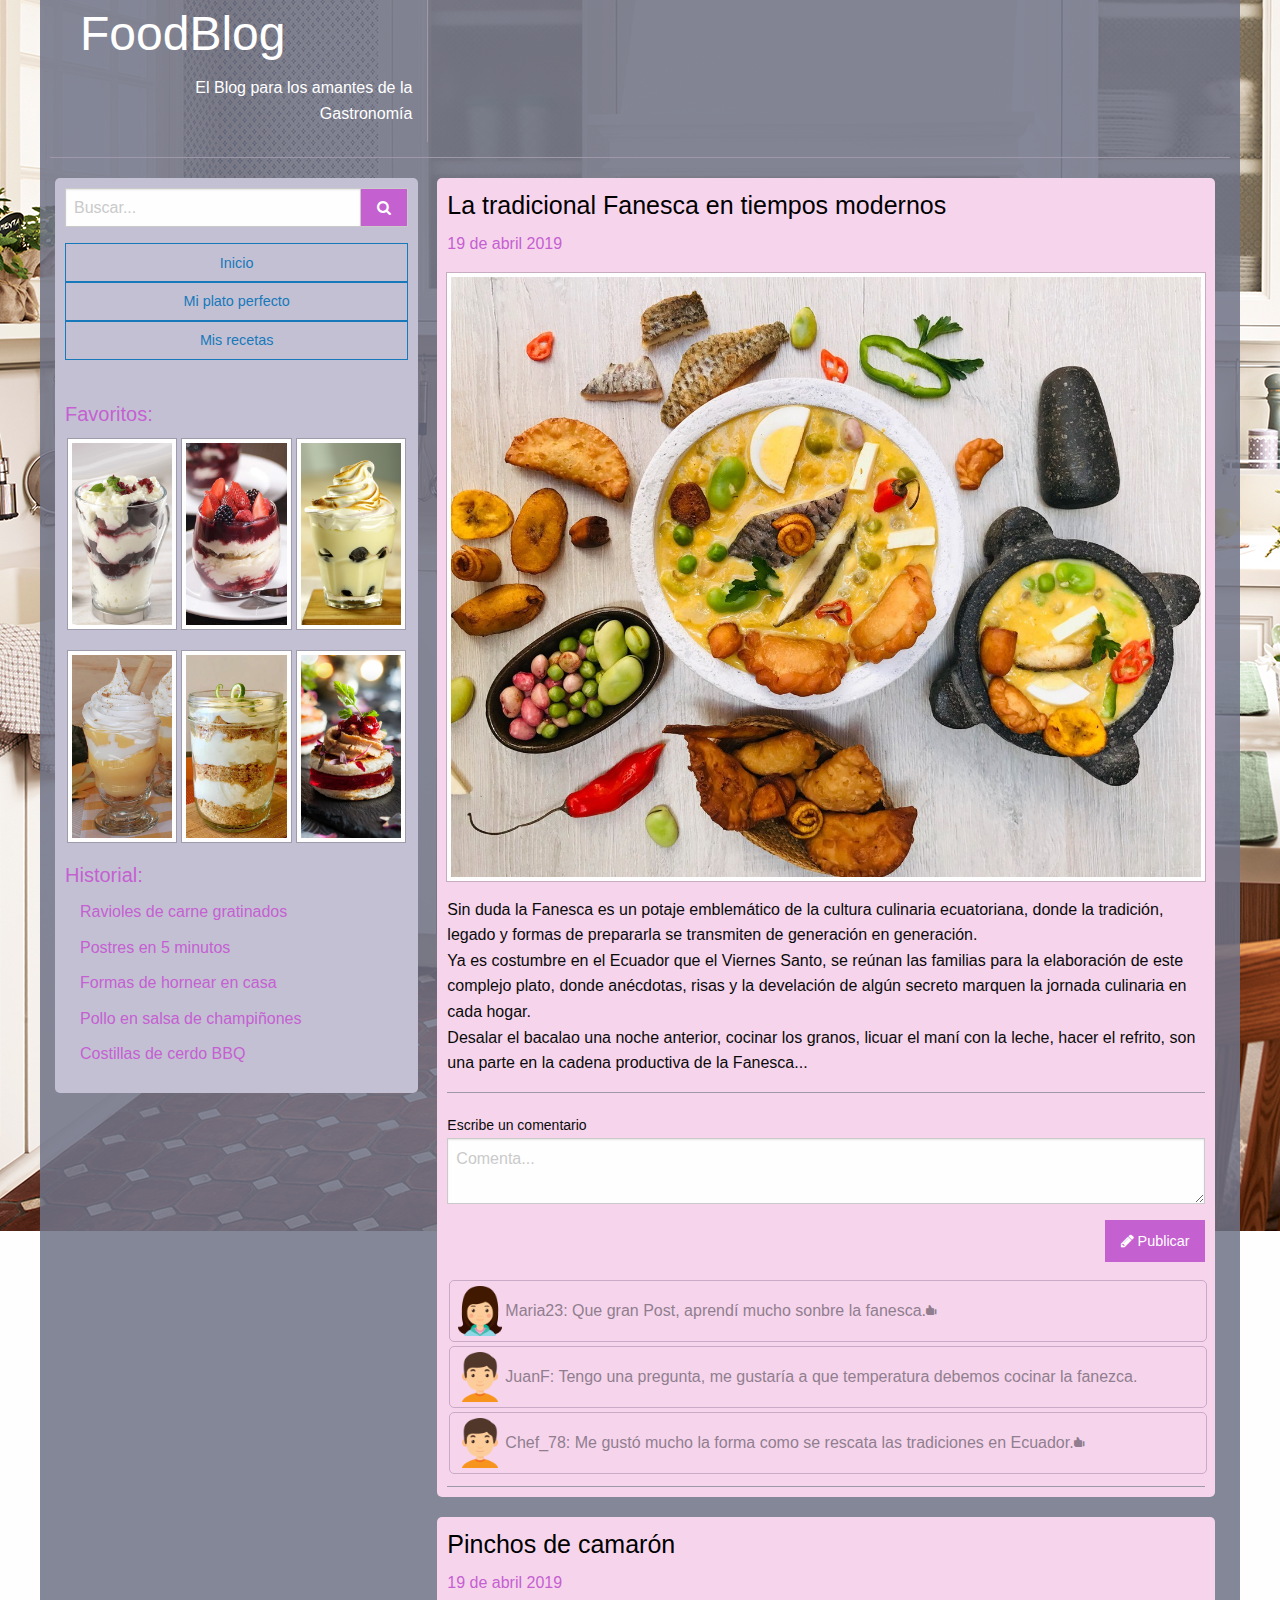
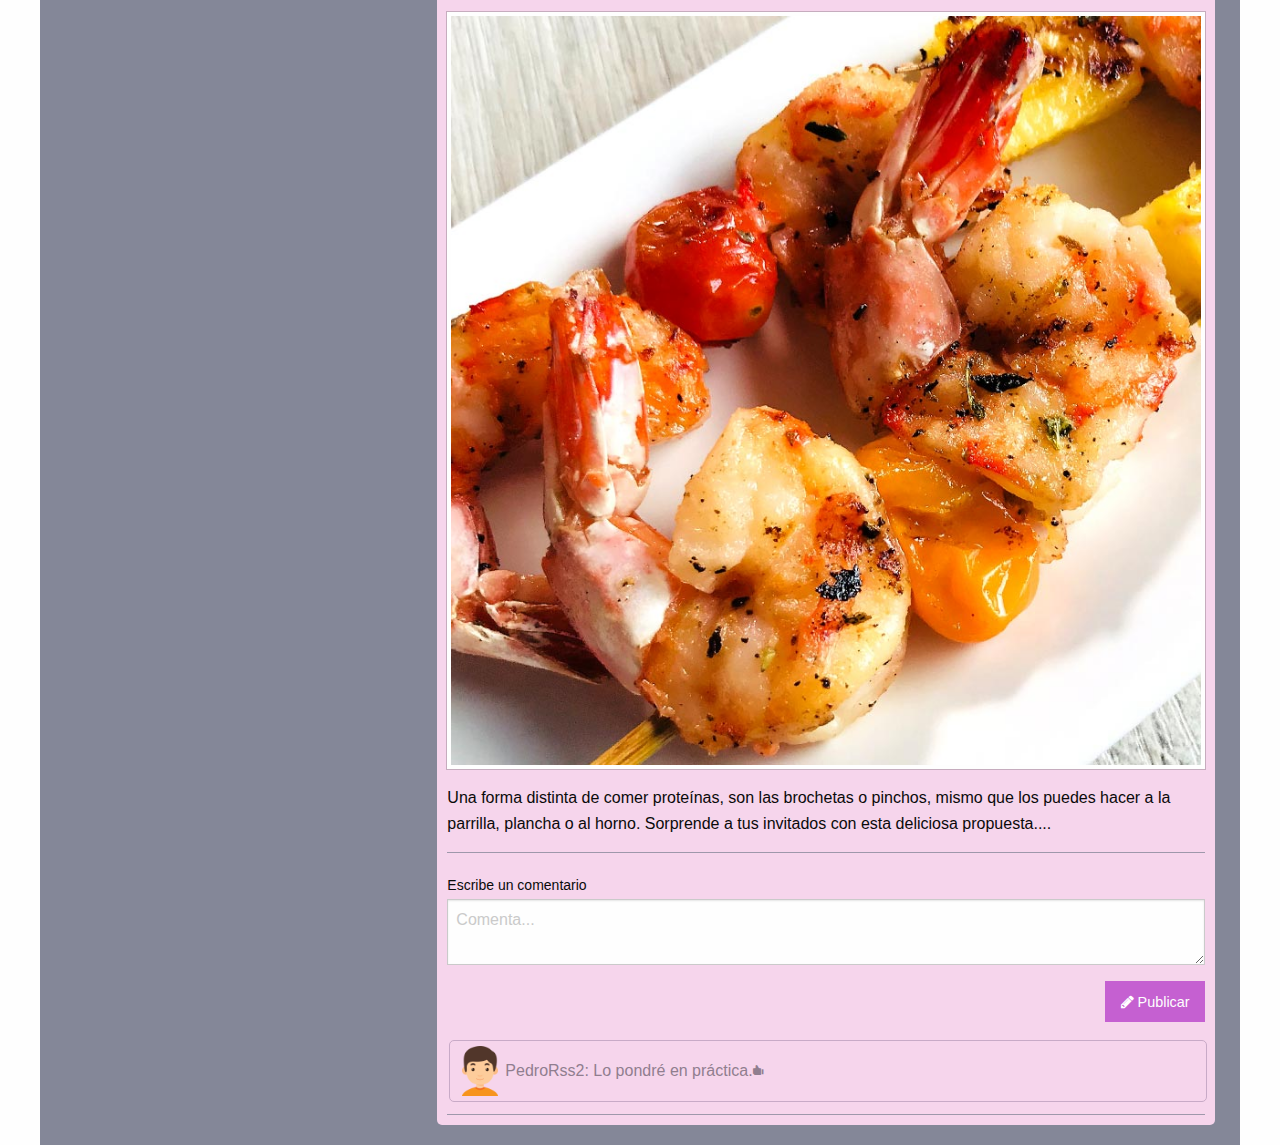
<file: BlogGastronomia/index.html>
<!DOCTYPE html>
<html lang="es" dir="ltr">
  <head>
    <meta charset="utf-8">
    <meta name="viewport" content="width=device-width,user-scalable=no">
    <title>FoodBlog</title>
    <link rel="shortcut icon" href="img/favicon.ico" />
    <link rel="stylesheet" href="foundation-icons/foundation-icons.css" media="screen" charset="utf-8">
    <link rel="stylesheet" href="css/foundation.min.css" media="screen" title="no title">
    <link rel="stylesheet" href="css/app.css" media="screen" title="no title">
  </head>
  <body class="blog-body">

    <div class="grid-container contenido">
      <div class="grid-x grid-margin-x grid-padding-x cabecera-blog hide-for-small-only">
        <div class="cell small-4 titulo-blog">
          <h1 class="text-left">FoodBlog</h1>
          <p class="text-right">El Blog para los amantes de la <br>Gastronomía</p>
        </div>
      </div>

      <div class="grid-x grid-margin-x cuerpo-blog">
        <div class="cell small-4 menu-blog hide-for-small-only">
          <div class="cell cont-menu-blog">
            <form>
              <div class="input-group">
                <input class="input-group-field" type="text" placeholder="Buscar...">
                <span class="input-group-label iconoInpunt"></span>
              </div>
            </form>
            <ul class="vertical menu">
              <li><a href="#" class="hollow button expanded">Inicio</a></li>
              <li><a href="#" class="hollow button expanded">Mi plato perfecto</a></li>
              <li><a href="#" class="hollow button expanded">Mis recetas</a></li>
            </ul>

            <div class="grid-x favorito-blog">
              <h5>Favoritos:</h5>
              <div class="grid-x">
                <div class="cell small-4 foto-Fav">
                  <img class="thumbnail" src="img/postre_1.jpg" alt="Postre 1">
                </div>
                <div class="cell small-4 foto-Fav">
                  <img class="thumbnail" src="img/postre_2.jpg" alt="Postre 2">
                </div>
                <div class="cell small-4 foto-Fav">
                  <img class="thumbnail" src="img/postre_3.jpg" alt="Postre 3">
                </div>
              </div>
              <div class="grid-x">
                <div class="cell small-4 foto-Fav">
                  <img class="thumbnail" src="img/postre_4.jpg" alt="Postre 4">
                </div>
                <div class="cell small-4 foto-Fav">
                  <img class="thumbnail" src="img/postre_5.jpg" alt="Postre 5">
                </div>
                <div class="cell small-4 foto-Fav">
                  <img class="thumbnail" src="img/postre_6.jpg" alt="Postre 6">
                </div>
              </div>

            </div>

            <div class="historial-blog">
              <h5>Historial:</h5>
              <ul class="list no-bullet">
                <li class="list-item"><a href="#">Ravioles de carne gratinados</a></li>
                <li class="list-item"><a href="#">Postres en 5 minutos</a></li>
                <li class="list-item"><a href="#">Formas de hornear en casa</a></li>
                <li class="list-item"><a href="#">Pollo en salsa de champiñones</a></li>
                <li class="list-item"><a href="#">Costillas de cerdo BBQ</a></li>
              </ul>
            </div>
          </div>
        </div>

        <div class="cell medium-8 small-12 posts">
          <form class="" action="index.html" method="post">
            <div class="grid-x post">
              <div class="cell small-12 articulo">
                <h4><a href="http://passionfood.ec/index.php/2019/04/19/la-tradicional-fanesca-en-tiempos-modernos/">La tradicional Fanesca en tiempos modernos</a></h4>
                <p style="color: rgb(197, 96, 209)">19 de abril 2019</p>
                <a href="http://passionfood.ec/index.php/2019/04/19/la-tradicional-fanesca-en-tiempos-modernos/" target="_blank"><img class="thumbnail" src="img/imgBlog_1.jpg" alt="Fanesca"></a>
                <p>Sin duda la Fanesca es un potaje emblemático de la cultura culinaria ecuatoriana, donde la tradición, legado y formas de prepararla se transmiten de generación en generación. <br>
                Ya es costumbre en el Ecuador que el Viernes Santo, se reúnan las familias para la elaboración de este complejo plato, donde anécdotas, risas y la develación de algún secreto marquen la jornada culinaria en cada hogar. <br>
                Desalar el bacalao una noche anterior, cocinar los granos, licuar el maní con la leche, hacer el refrito, son una parte en la cadena productiva de la Fanesca...</p>
              </div>
              <div class="cell small-12 blog-coment">
                <div class="grid-x">
                  <div class="cell small-12">
                    <label>Escribe un comentario
                      <textarea  rows="2" placeholder="Comenta..."></textarea>
                      <a role="button" class="button float-right text-right" aria-label="submit form" href="#" class="button"><span class="iconoInpunt"></span> Publicar</a>
                    </label>
                  </div>
                  <div class="cell small-12 grid-x align-middle comentario">
                    <img class="float-left" src="img/mujer.png" width="50px" alt="">
                    Maria23: Que gran Post, aprendí mucho sonbre la fanesca. <i class="step fi-like"></i>
                  </div>
                  <div class="cell small-12 grid-x align-middle comentario">
                    <img class="float-left" src="img/hombre.png" width="50px" alt="">
                    JuanF: Tengo una pregunta, me gustaría a que temperatura debemos cocinar la fanezca.
                  </div>
                  <div class="cell small-12 grid-x align-middle comentario">
                    <img class="float-left" src="img/hombre.png" width="50px" alt="">
                    Chef_78: Me gustó mucho la forma como se rescata las tradiciones en Ecuador. <i class="step fi-like"></i>
                  </div>
                </div>
              </div>
            </div>

            <div class="grid-x post">
              <div class="cell small-12 articulo">
                <h4><a href="http://passionfood.ec/index.php/recipe/pinchos-de-camaron/">Pinchos de camarón</a></h4>
                <p style="color: rgb(197, 96, 209)">19 de abril 2019</p>
                <a href="http://passionfood.ec/index.php/recipe/pinchos-de-camaron/" target="_blank"><img class="thumbnail" src="img/imgBlog_2.jpg" alt="Camarones"></a>
                <p>Una forma distinta de comer proteínas, son las brochetas o pinchos, mismo que los puedes hacer a la parrilla, plancha o al horno. Sorprende a tus invitados con esta deliciosa propuesta....</p>
              </div>
              <div class="cell small-12 blog-coment">
                <div class="grid-x">
                  <div class="cell small-12">
                    <label>Escribe un comentario
                      <textarea  rows="2" placeholder="Comenta..."></textarea>
                      <a role="button" class="button float-right text-right" aria-label="submit form" href="#" class="button"><span class="iconoInpunt"></span> Publicar</a>
                    </label>
                  </div>
                  <div class="cell small-12 grid-x align-middle comentario">
                    <img class="float-left" src="img/hombre.png" width="50px" alt="">
                    PedroRss2: Lo pondré en práctica. <i class="step fi-like"></i>
                  </div>
                </div>
              </div>

          </form>
        </div>
      </div>


    </div>

    <script src="js/vendor/foundation.js"></script>
    <script src="js/vendor/foundation.min.js"></script>
    <script src="js/vendor/jquery.js"></script>
    <script src="js/app.js"></script>

  </body>
</html>
</file>
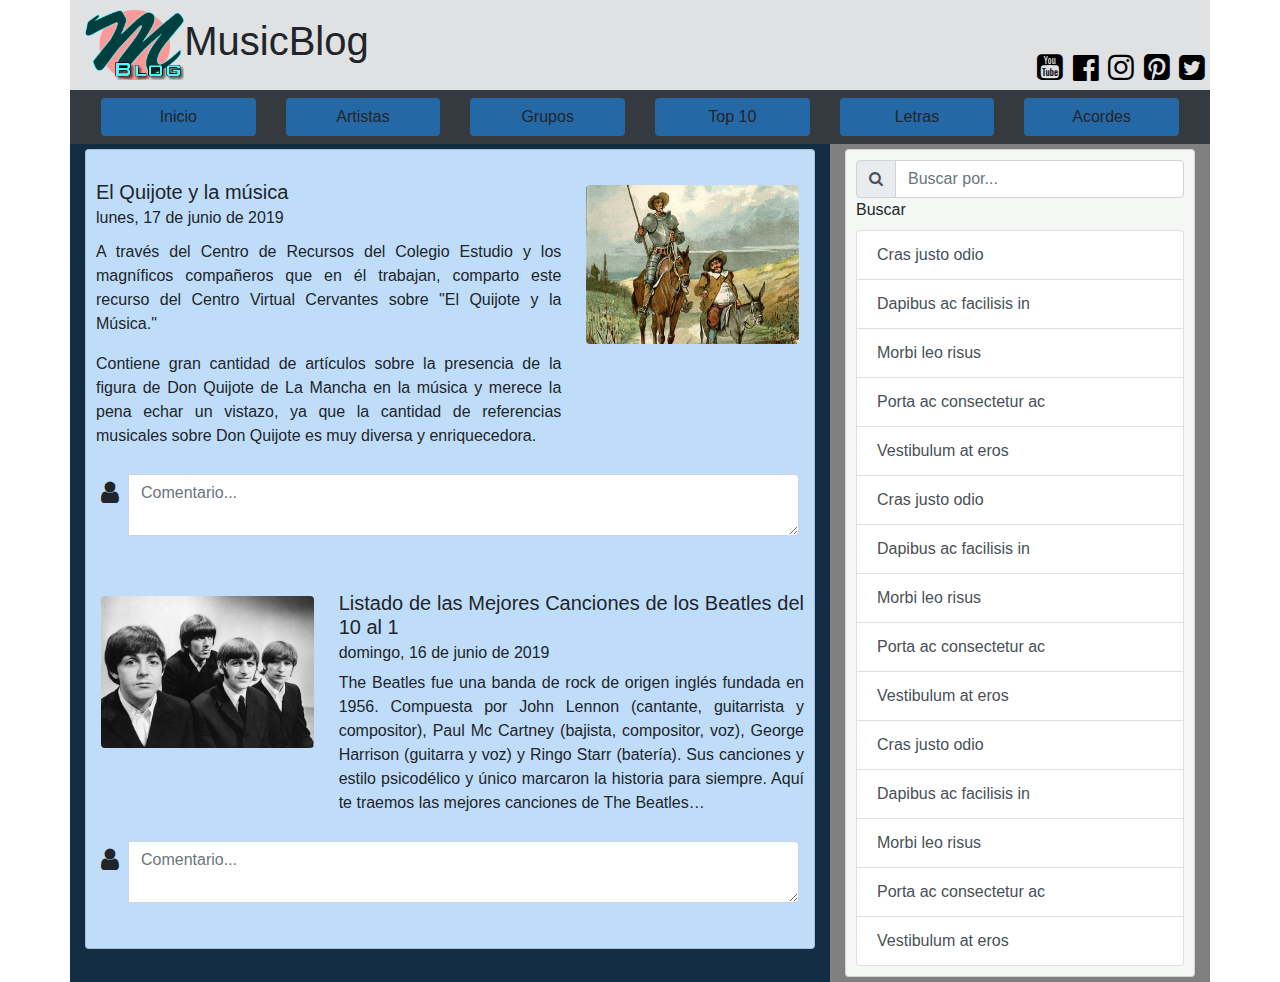
<file: BlogMusica/index.html>
<!DOCTYPE html>
<html lang="es" dir="ltr">
  <head>
    <meta charset="utf-8">
    <meta name="viewport" content="width=device-width,user-scalable=no">
    <title>MusicBlog</title>
    <link rel="shortcut icon" href="img/favicon.ico" />
    <link rel="stylesheet" href="css/bootstrap.min.css">
    <link rel="stylesheet" href="css/estilos.css">

  </head>
  <body>
    <div class="container">

      <div class="row d-flex justify-content-center cabecera">
        <div class="d-flex flex-grow-1 col-12 col-md-auto align-items-center">
          <img src="img/logo.png" alt="Logo MusicBlog" height="70px"/>
          <h1>MusicBlog</h1>
        </div>
        <div class="align-self-end">
          <a href="https://youtube.com" target="_blank" class="redesSociales" title="YouTube"></a>
          <a href="https://facebook.com" target="_blank" class="redesSociales" title="FaceBook"></a>
          <a href="https://www.instagram.com" target="_blank" class="redesSociales" title="Instagram"></a>
          <a href="https://www.pinterest.com" target="_blank" class="redesSociales" title="Pinterest"></a>
          <a href="https://twitter.com" target="_blank" class="redesSociales" title="Twitter"></a>
        </div>
      </div>

      <nav class="row navbar bg-dark">
        <div class="col-md-2 col-12"><a class="col btn btn-secundary active" href="#">Inicio</a></div>
        <div class="col-md-2 col-12"><a class="col btn btn-secundary" href="#">Artistas</a></div>
        <div class="col-md-2 col-12"><a class="col btn btn-secundary" href="#">Grupos</a></div>
        <div class="col-md-2 col-12"><a class="col btn btn-secundary" href="#">Top 10</a></div>
        <div class="col-md-2 col-12"><a class="col btn btn-secundary" href="#">Letras</a></div>
        <div class="col-md-2 col-12"><a class="col btn btn-secundary" href="#">Acordes</a></div>
      </nav>

      <div class="row articulos">
        <div class="col-lg-8 col-12 overflow-auto">
          <form class="" action="index.html" method="post">
            <div class="col card articulo">
              <div class="row articulo">
                <div class="col-12 col-sm-8 textoArticulo text-justify">
                  <h5 class="card-title">El Quijote y la música <br><small>lunes, 17 de junio de 2019</small></h5>
                  <p>A través del Centro de Recursos del Colegio Estudio y los magníficos compañeros que en él trabajan, comparto este recurso del Centro Virtual Cervantes sobre "El Quijote y la Música."</p>
                  <p>Contiene gran cantidad de artículos sobre la presencia de la figura de Don Quijote de La Mancha en la música y merece la pena echar un vistazo, ya que la cantidad de referencias musicales sobre Don Quijote es muy diversa y enriquecedora.</p>
                </div>
                <div class="col-12 col-sm-4">
                  <a href="http://cvc.cervantes.es/actcult/quijote_musica/default.htm" target="_blank"><img src="img/quijote.jpg" class="imgArt rounded" alt=""></a>
                </div>

                <div class="row input-group">
                  <div class="input-group-prepend">
                    <div class="icono"> </div>
                  </div>
                  <textarea name="tb_coment" id="tb_coment" rows="2" cols="40" class="card-text form-control" placeholder="Comentario..."></textarea>
                </div>
              </div>

              <div class="row articulo">
                <div class="col-12 col-sm-4">
                  <a class="float-sm-left" href="https://planetamusik.com/blog/mejores-canciones-beatles/" target="_blank"><img src="img/TheBeatles.jpg" class="imgArt rounded" alt=""></a>
                </div>
                <div class="col-12 col-sm-8 textoArticulo text-justify">
                  <h5>Listado de las Mejores Canciones de los Beatles del 10 al 1<br><small>domingo, 16 de junio de 2019</small></h5>
                  <p>The Beatles fue una banda de rock de origen inglés fundada en 1956. Compuesta por John Lennon (cantante, guitarrista y compositor), Paul Mc Cartney (bajista, compositor, voz), George Harrison (guitarra y voz) y Ringo Starr (batería). Sus canciones y estilo psicodélico y único marcaron la historia para siempre. Aquí te traemos las mejores canciones de The Beatles…</p>
                </div>

                <div class="row input-group">
                  <div class="input-group-prepend">
                    <div class="icono"> </div>
                  </div>
                  <textarea name="tb_coment" id="tb_coment" rows="2" cols="40" class="card-text form-control" placeholder="Comentario..."></textarea>
                </div>
              </div>

            </div>
          </form>
        </div>


        <div class="col-lg-4 col-md-12 fondoGris d-none d-md-block">
          <div class="card bloquebusqueda">
            <form class="" action="index.html" method="post">

                <div class="input-group">
                  <div class="input-group-prepend">
                    <div class="input-group-text iconoInpunt"></div>
                  </div>
                  <input type="text" class="form-control" id="tb_busca" name="tb_busca" placeholder="Buscar por...">
                </div>
                <label for="tb_busca">Buscar</label>

                <ul class="list-group">
                  <a href="#" class="list-group-item list-group-item-action">Cras justo odio</a>
                  <a href="#" class="list-group-item list-group-item-action">Dapibus ac facilisis in</a>
                  <a href="#" class="list-group-item list-group-item-action">Morbi leo risus</a>
                  <a href="#" class="list-group-item list-group-item-action">Porta ac consectetur ac</a>
                  <a href="#" class="list-group-item list-group-item-action">Vestibulum at eros</a>
                  <a href="#" class="list-group-item list-group-item-action">Cras justo odio</a>
                  <a href="#" class="list-group-item list-group-item-action">Dapibus ac facilisis in</a>
                  <a href="#" class="list-group-item list-group-item-action">Morbi leo risus</a>
                  <a href="#" class="list-group-item list-group-item-action">Porta ac consectetur ac</a>
                  <a href="#" class="list-group-item list-group-item-action">Vestibulum at eros</a>
                  <a href="#" class="list-group-item list-group-item-action">Cras justo odio</a>
                  <a href="#" class="list-group-item list-group-item-action">Dapibus ac facilisis in</a>
                  <a href="#" class="list-group-item list-group-item-action">Morbi leo risus</a>
                  <a href="#" class="list-group-item list-group-item-action">Porta ac consectetur ac</a>
                  <a href="#" class="list-group-item list-group-item-action">Vestibulum at eros</a>

                </ul>

            </form>
          </div>

        </div>
      </div>


    </div>

  </body>
</html>
</file>
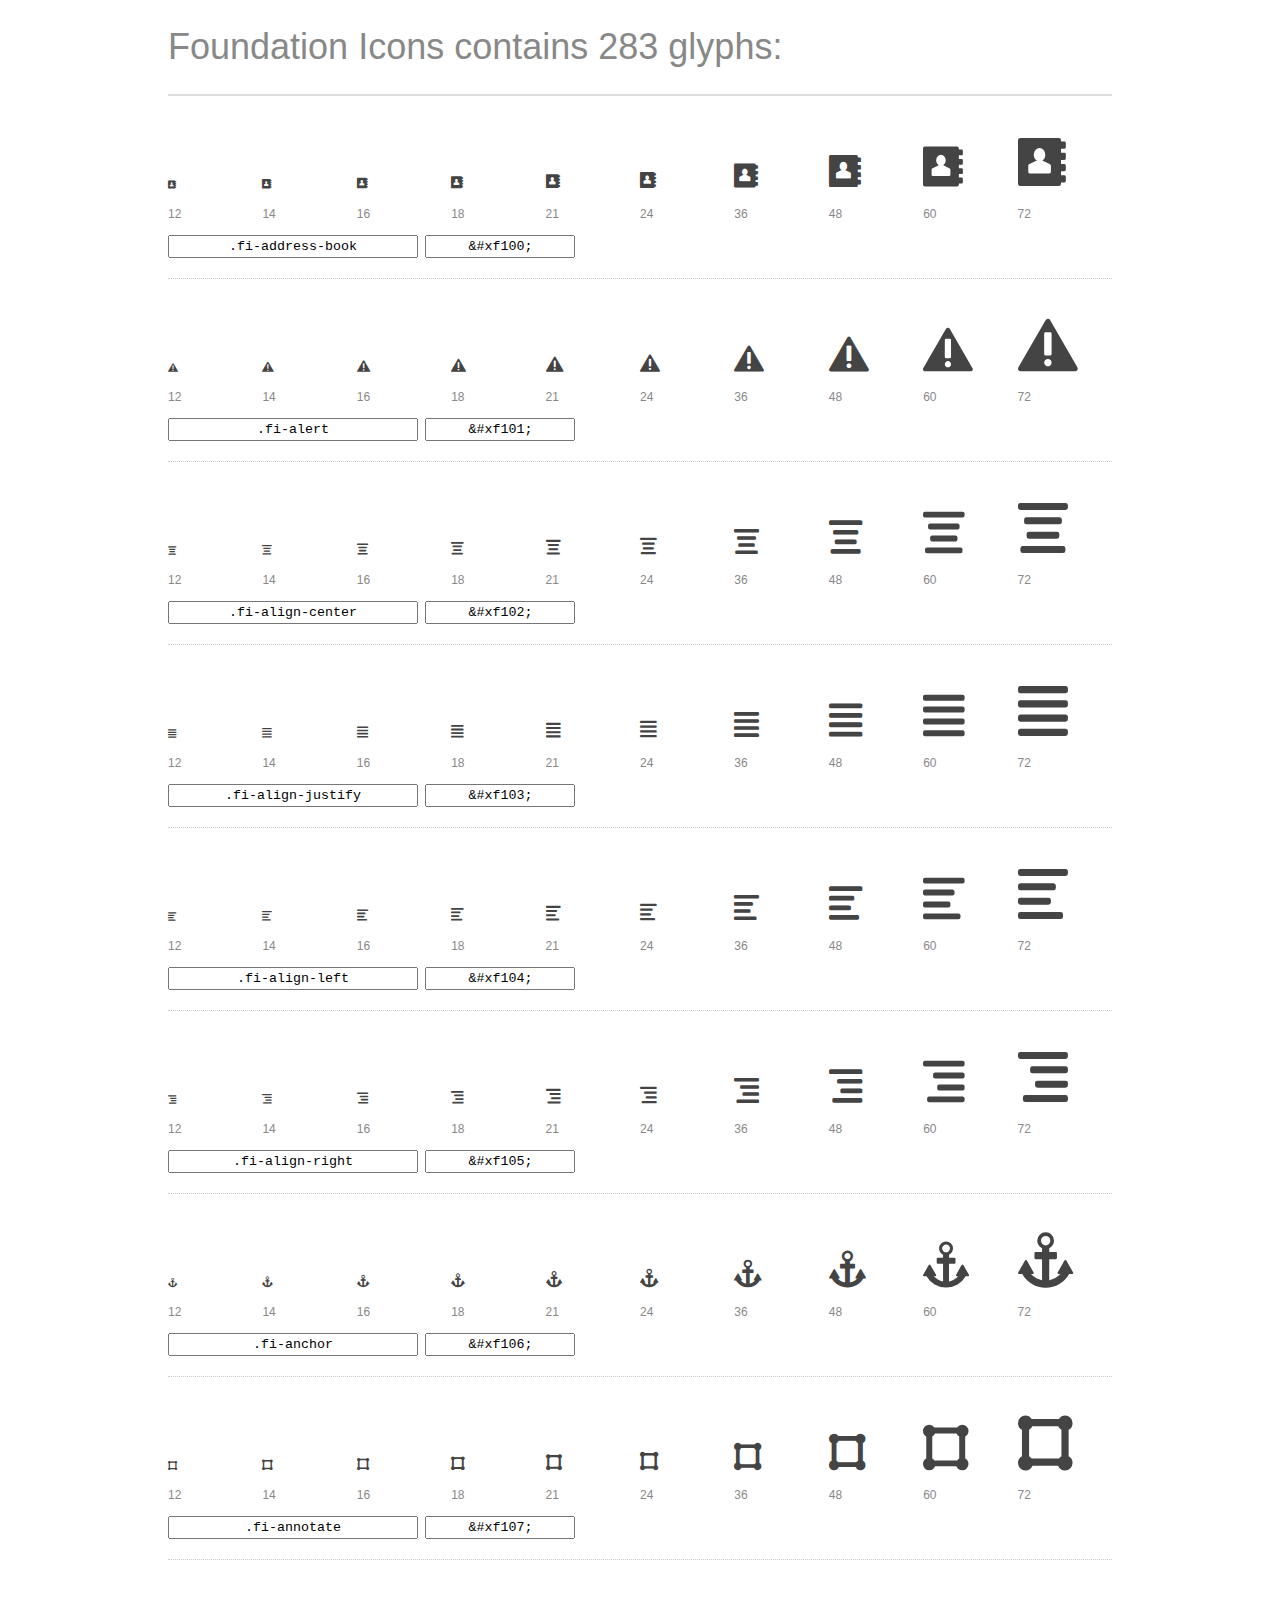
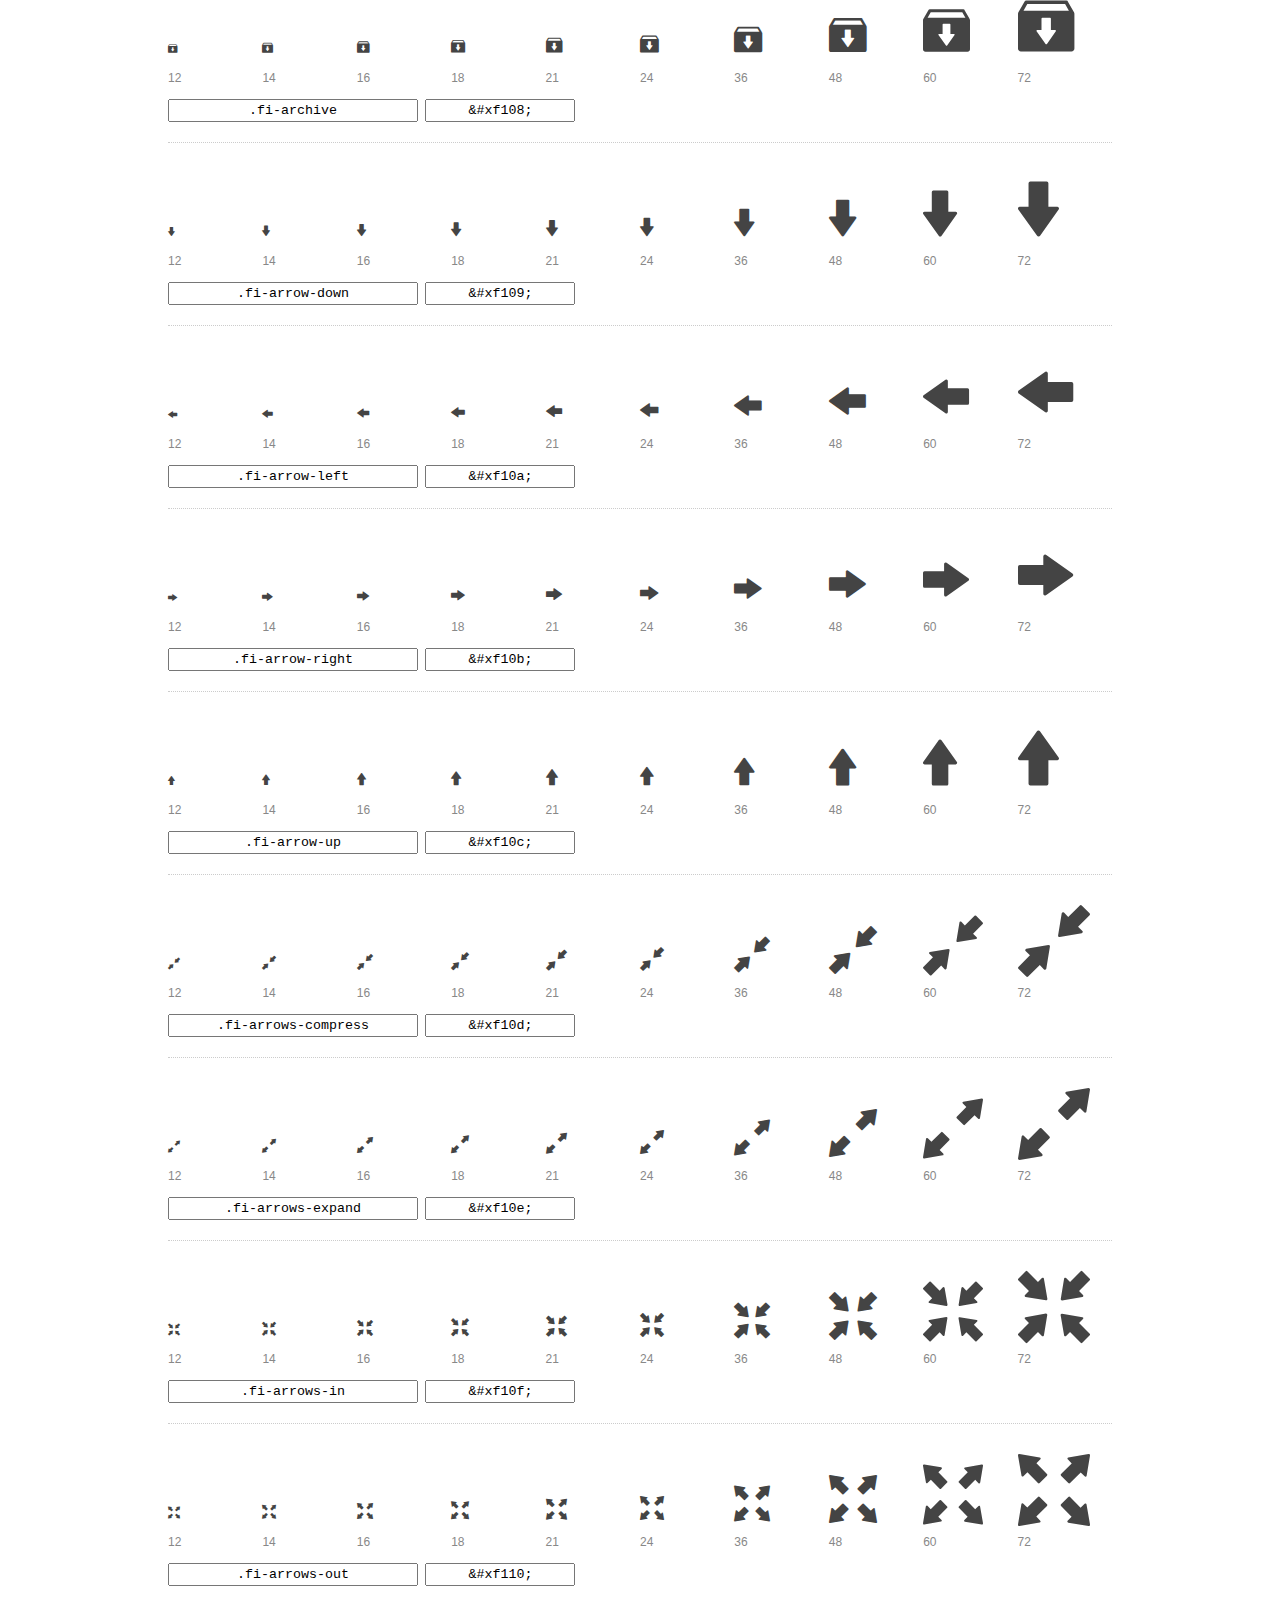
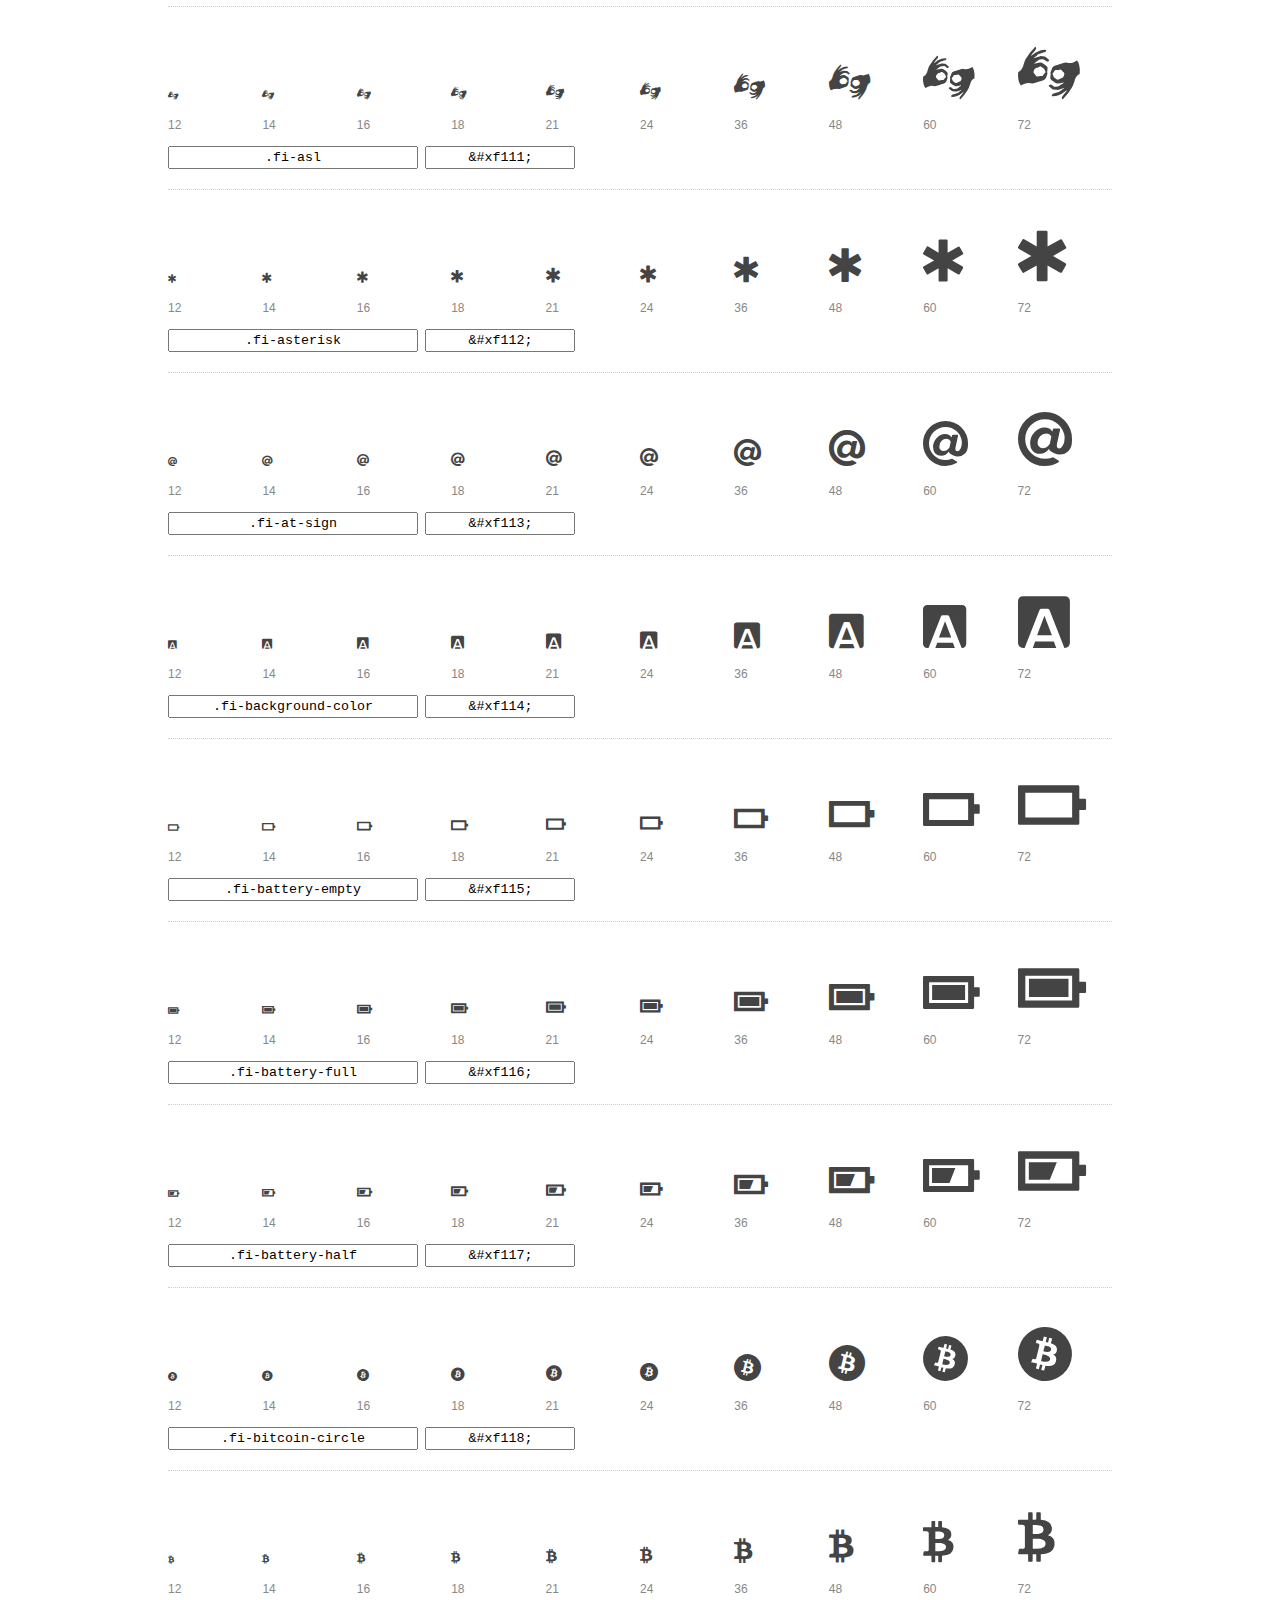
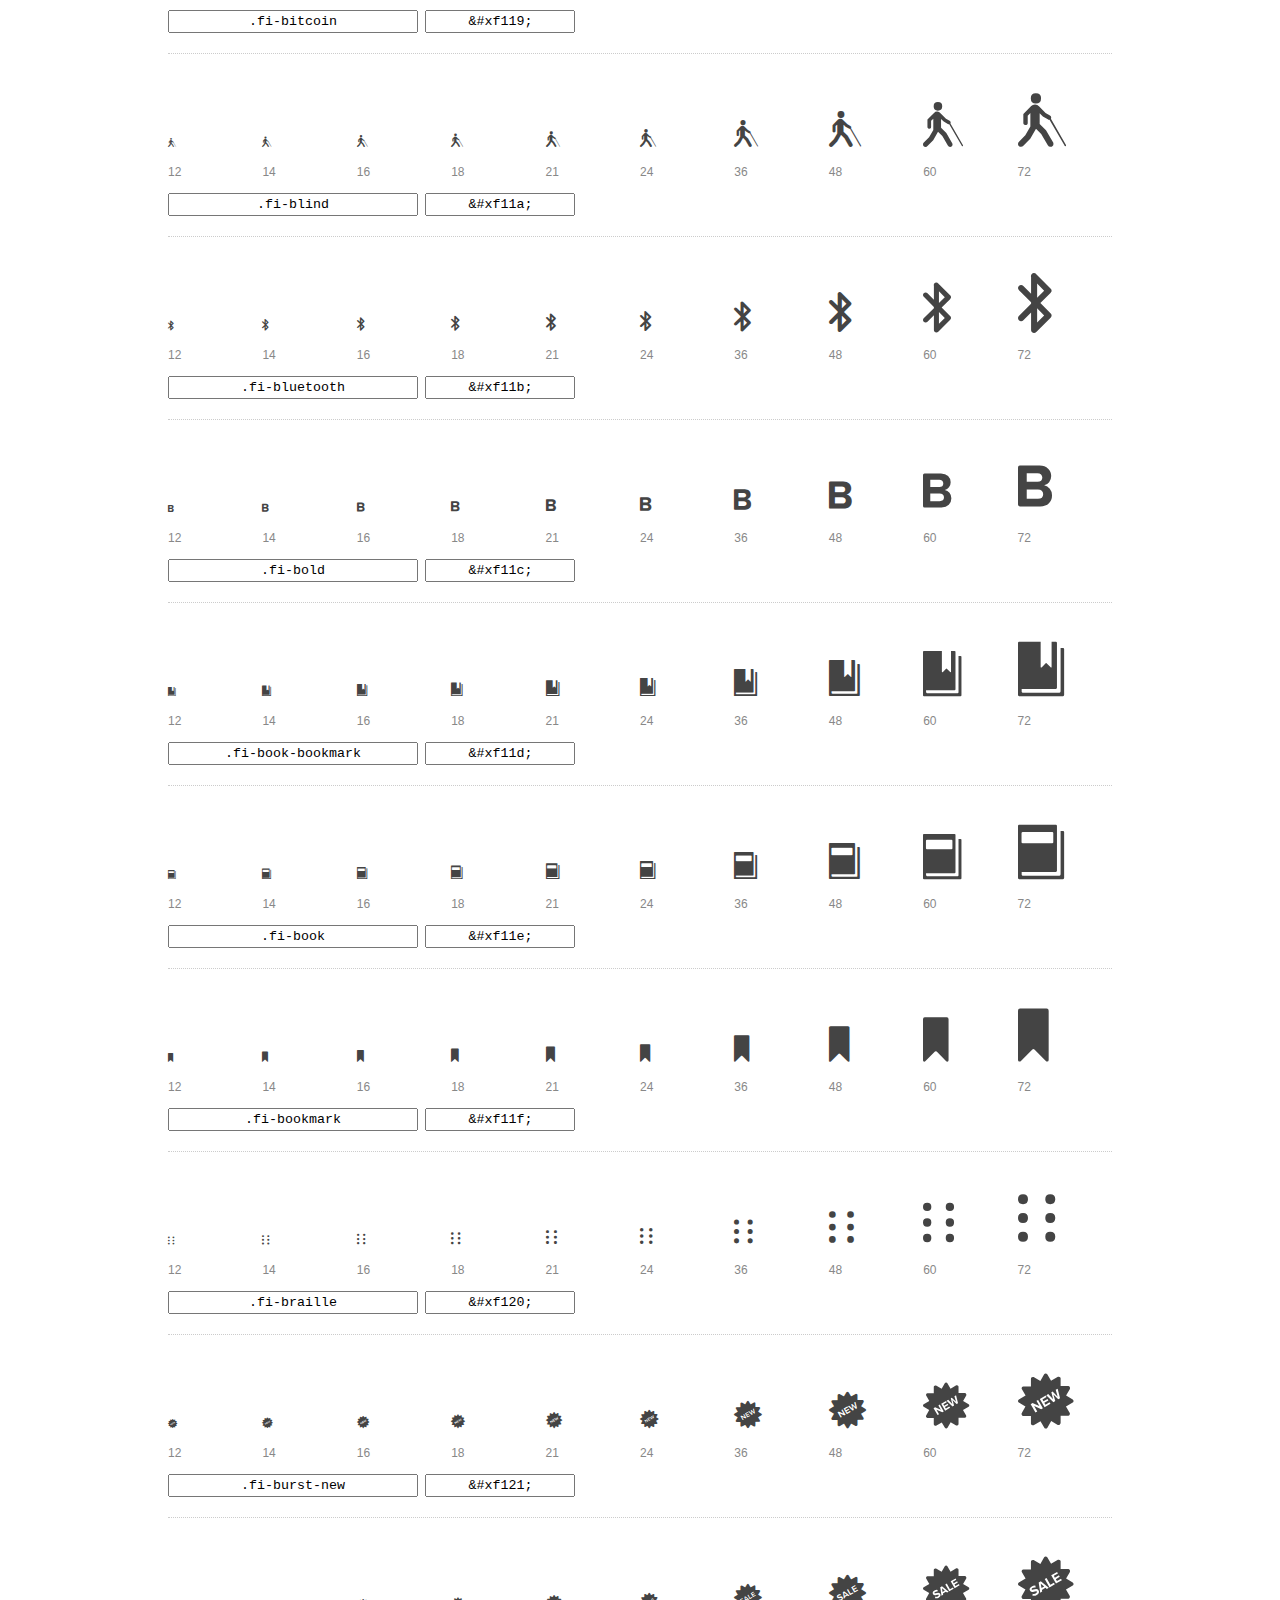
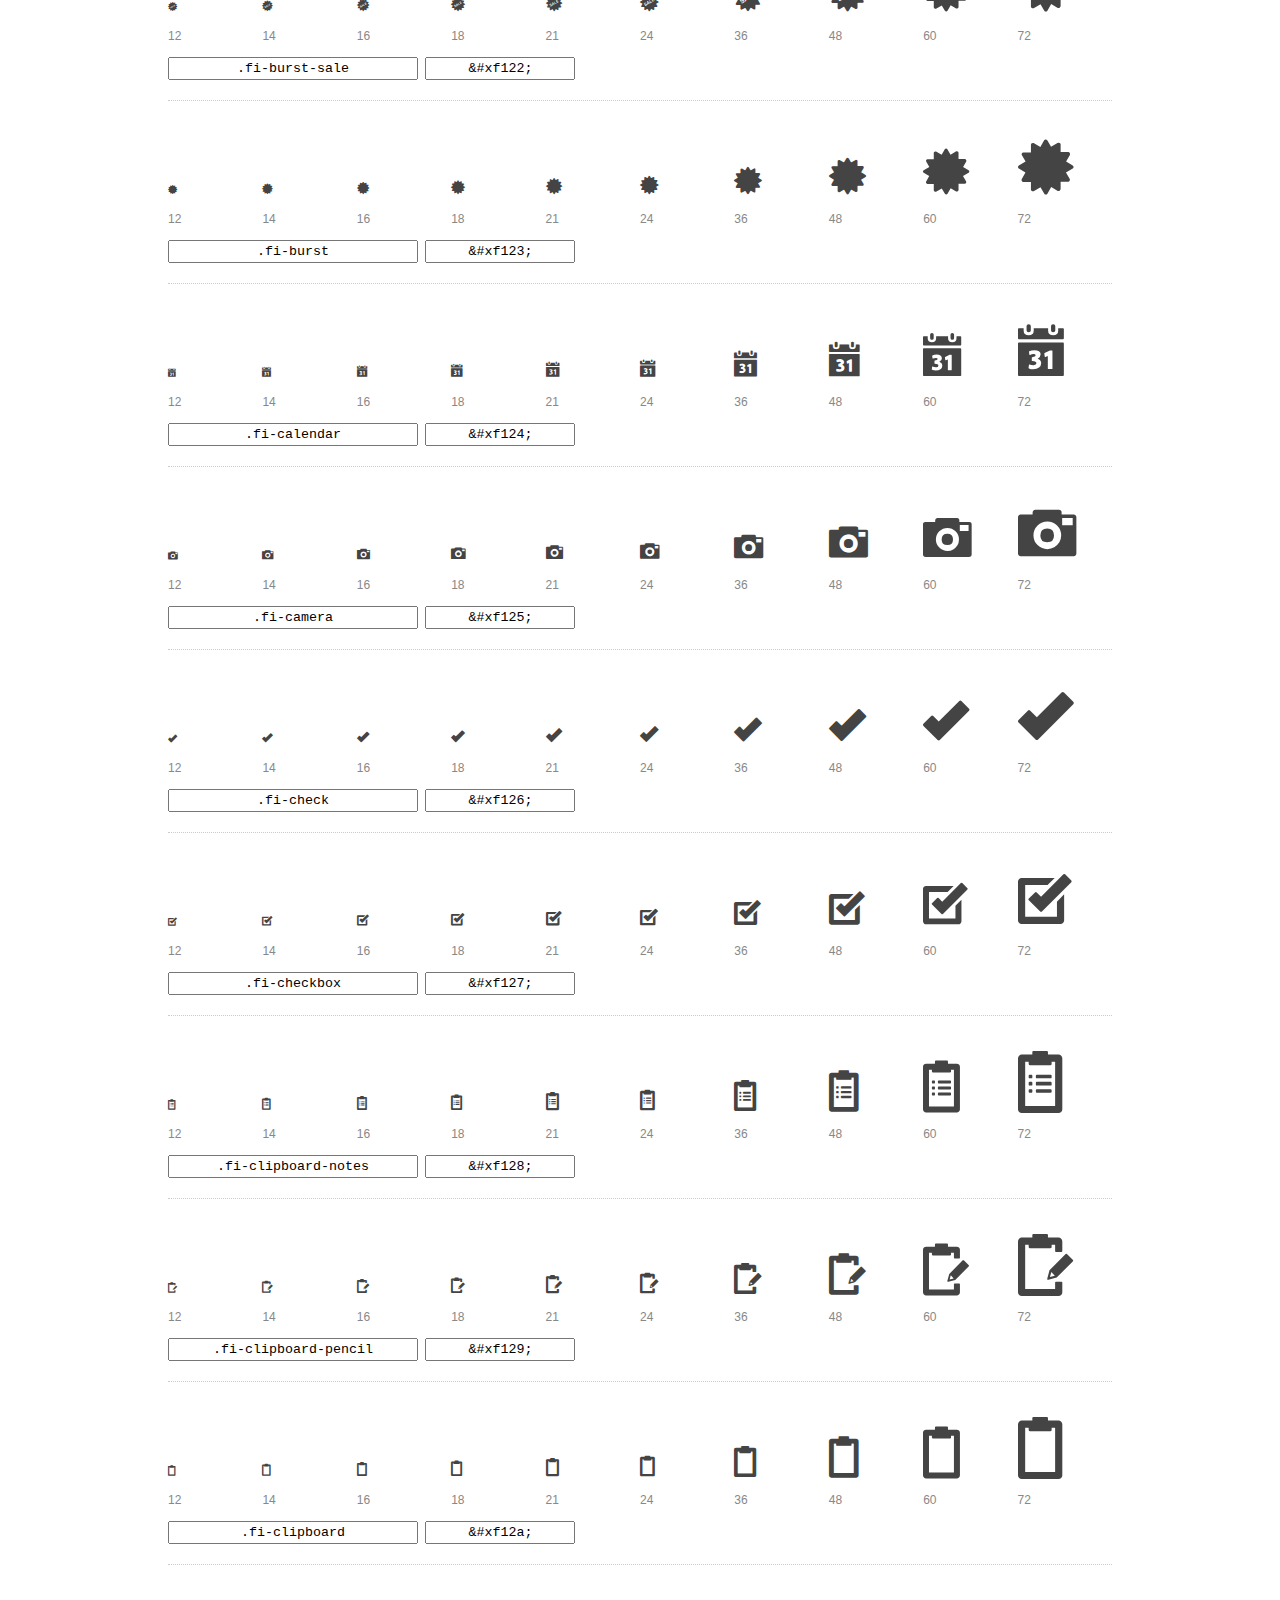
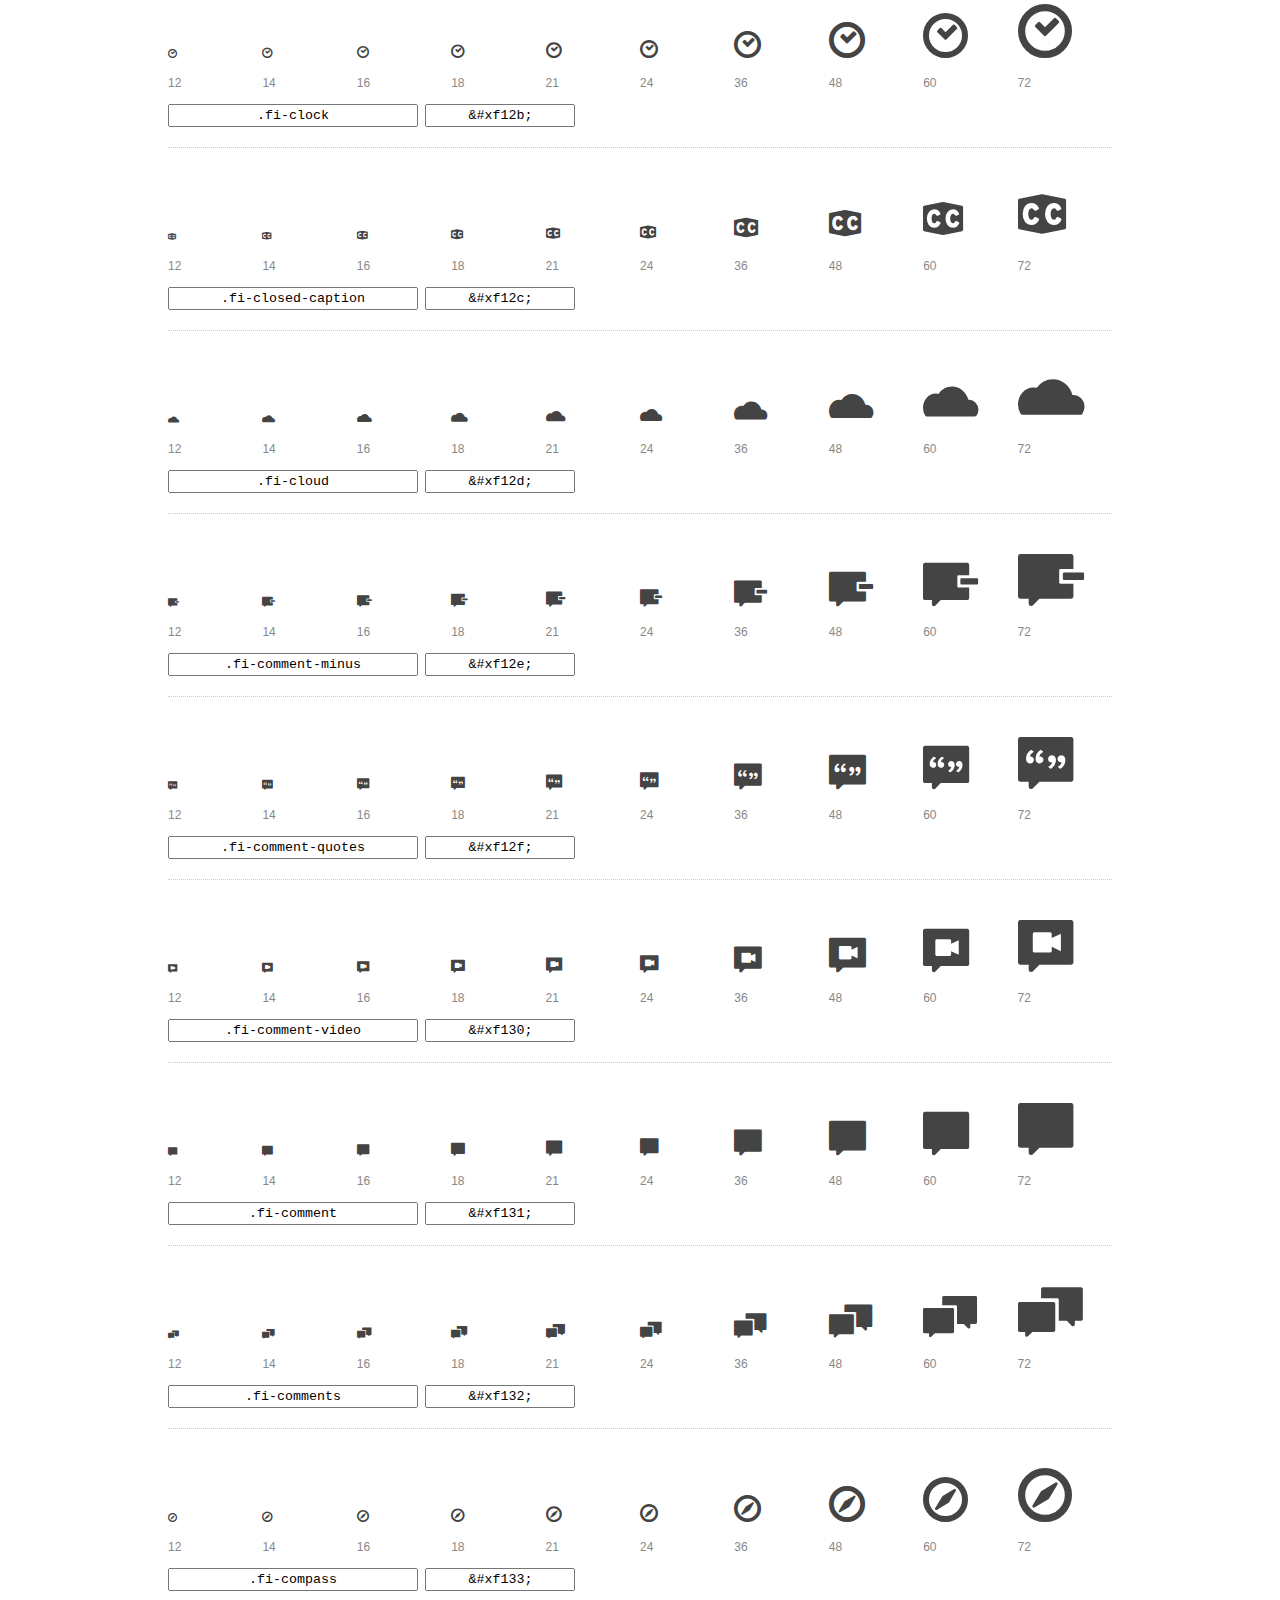
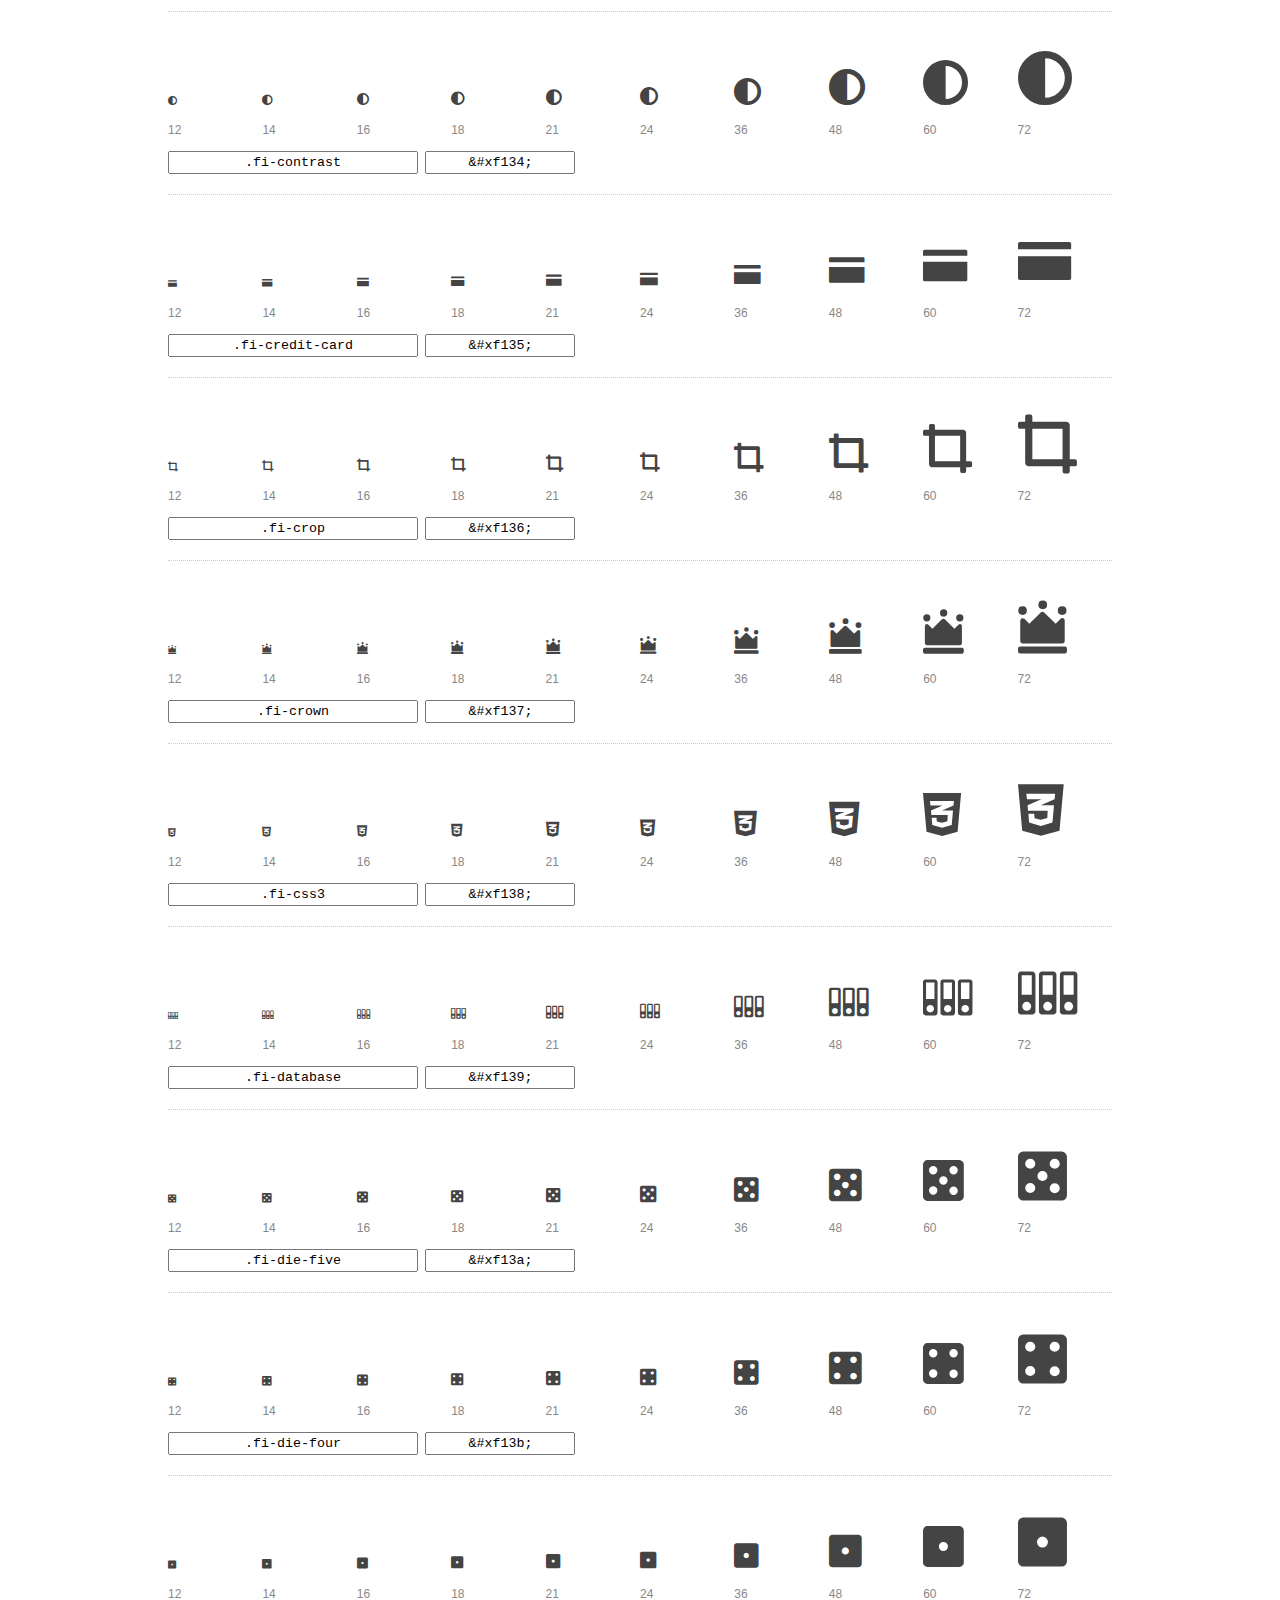
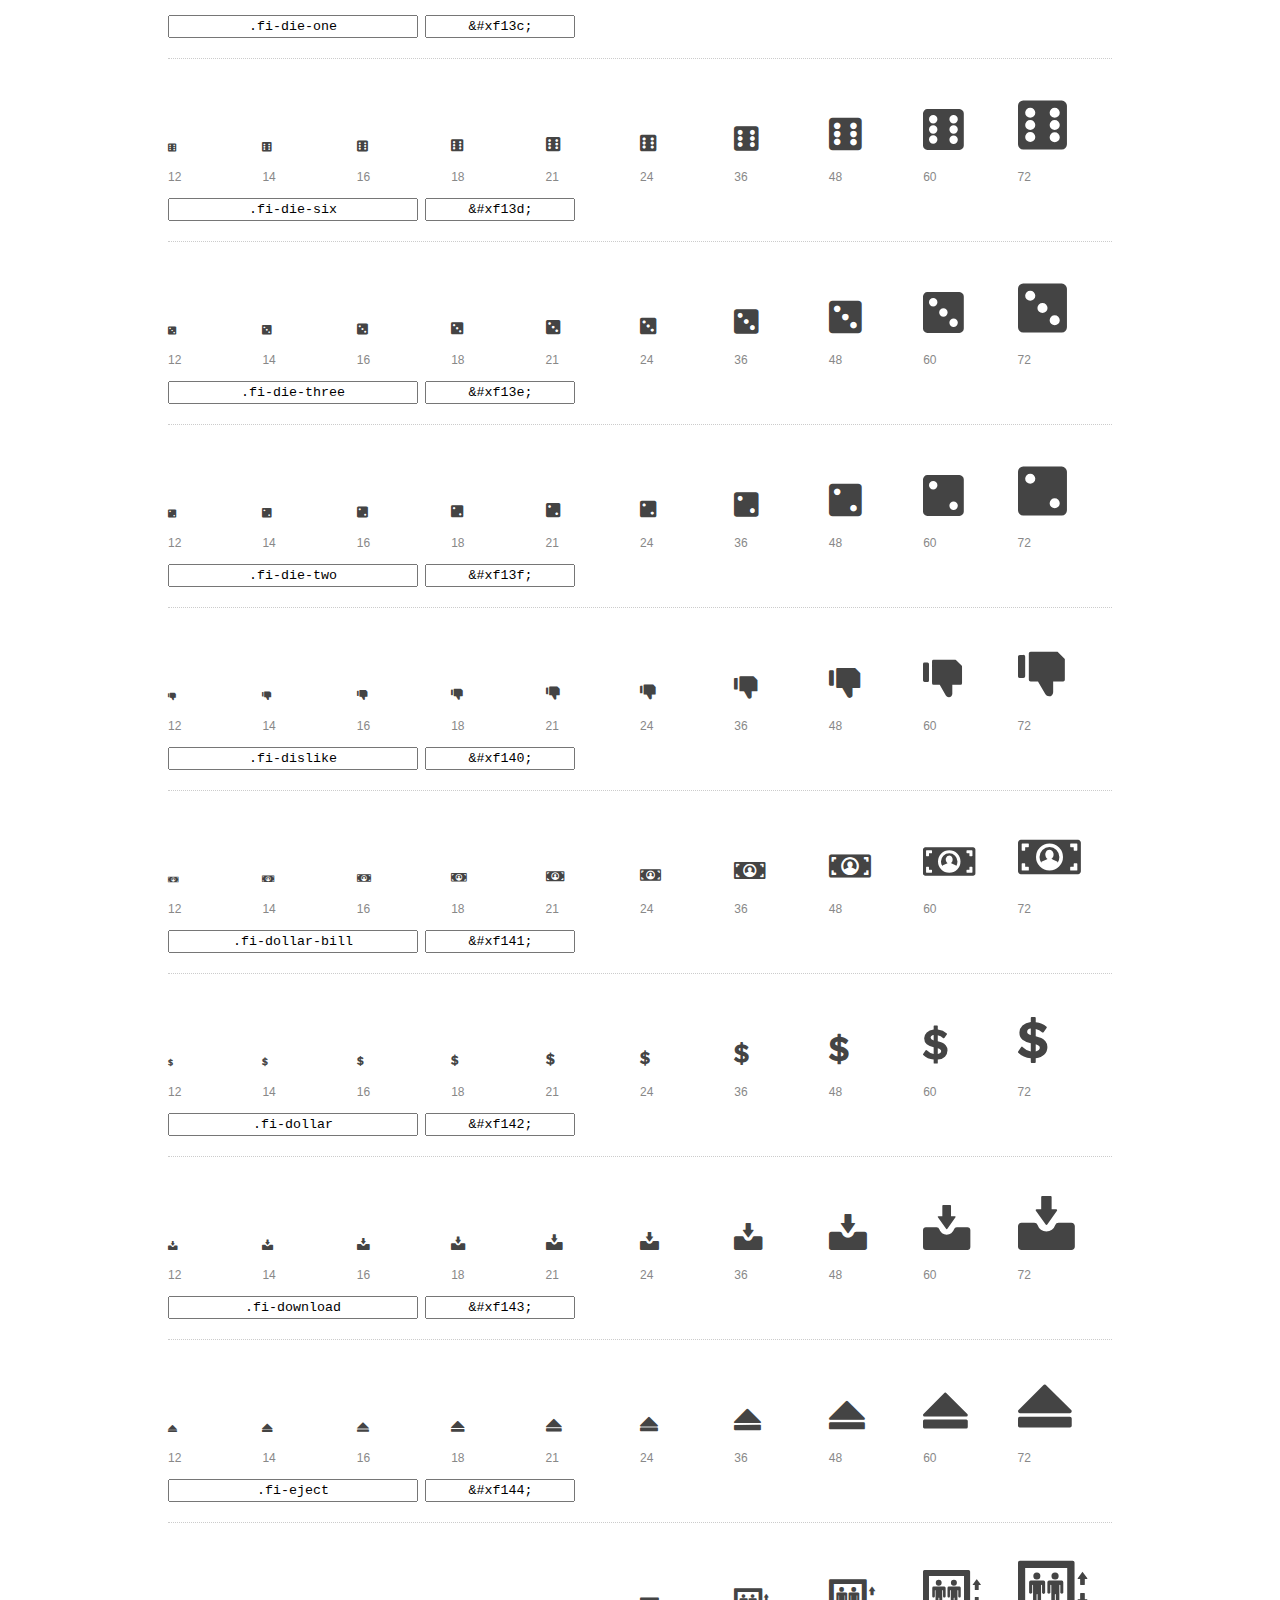
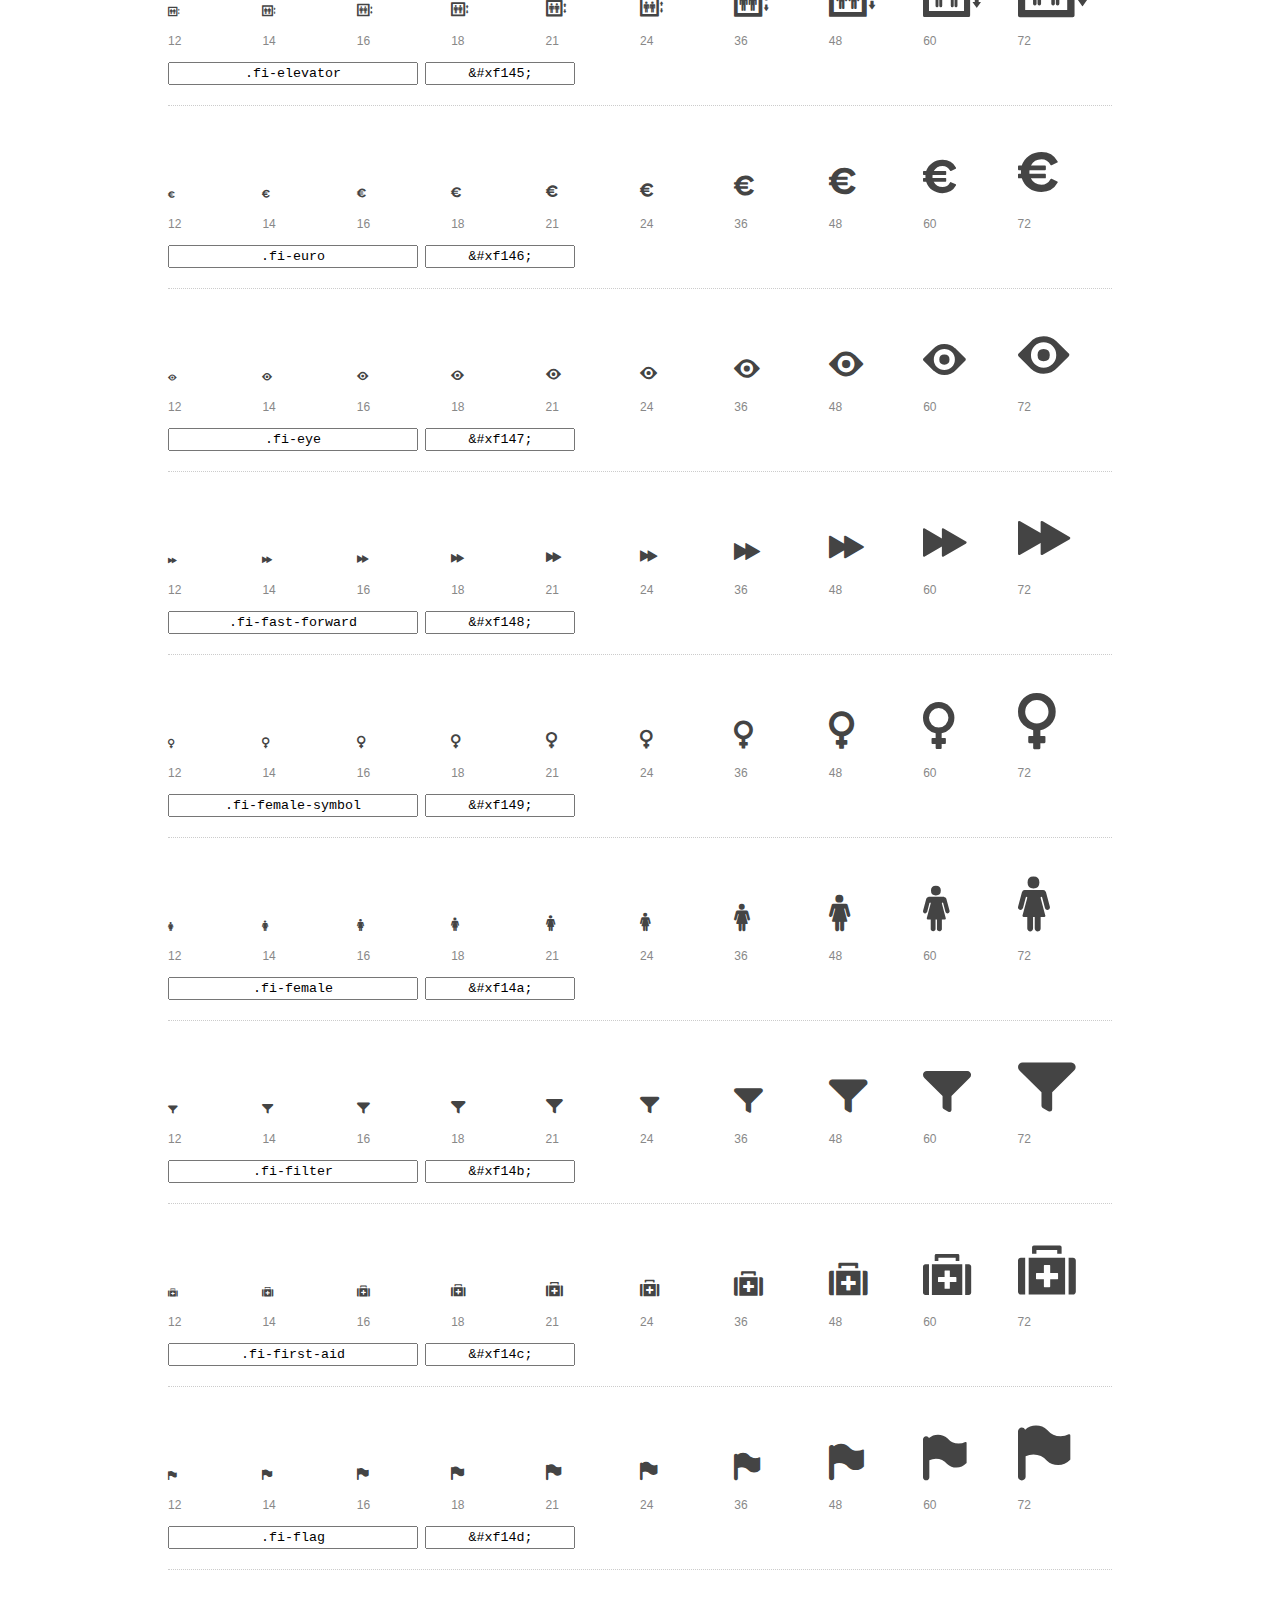
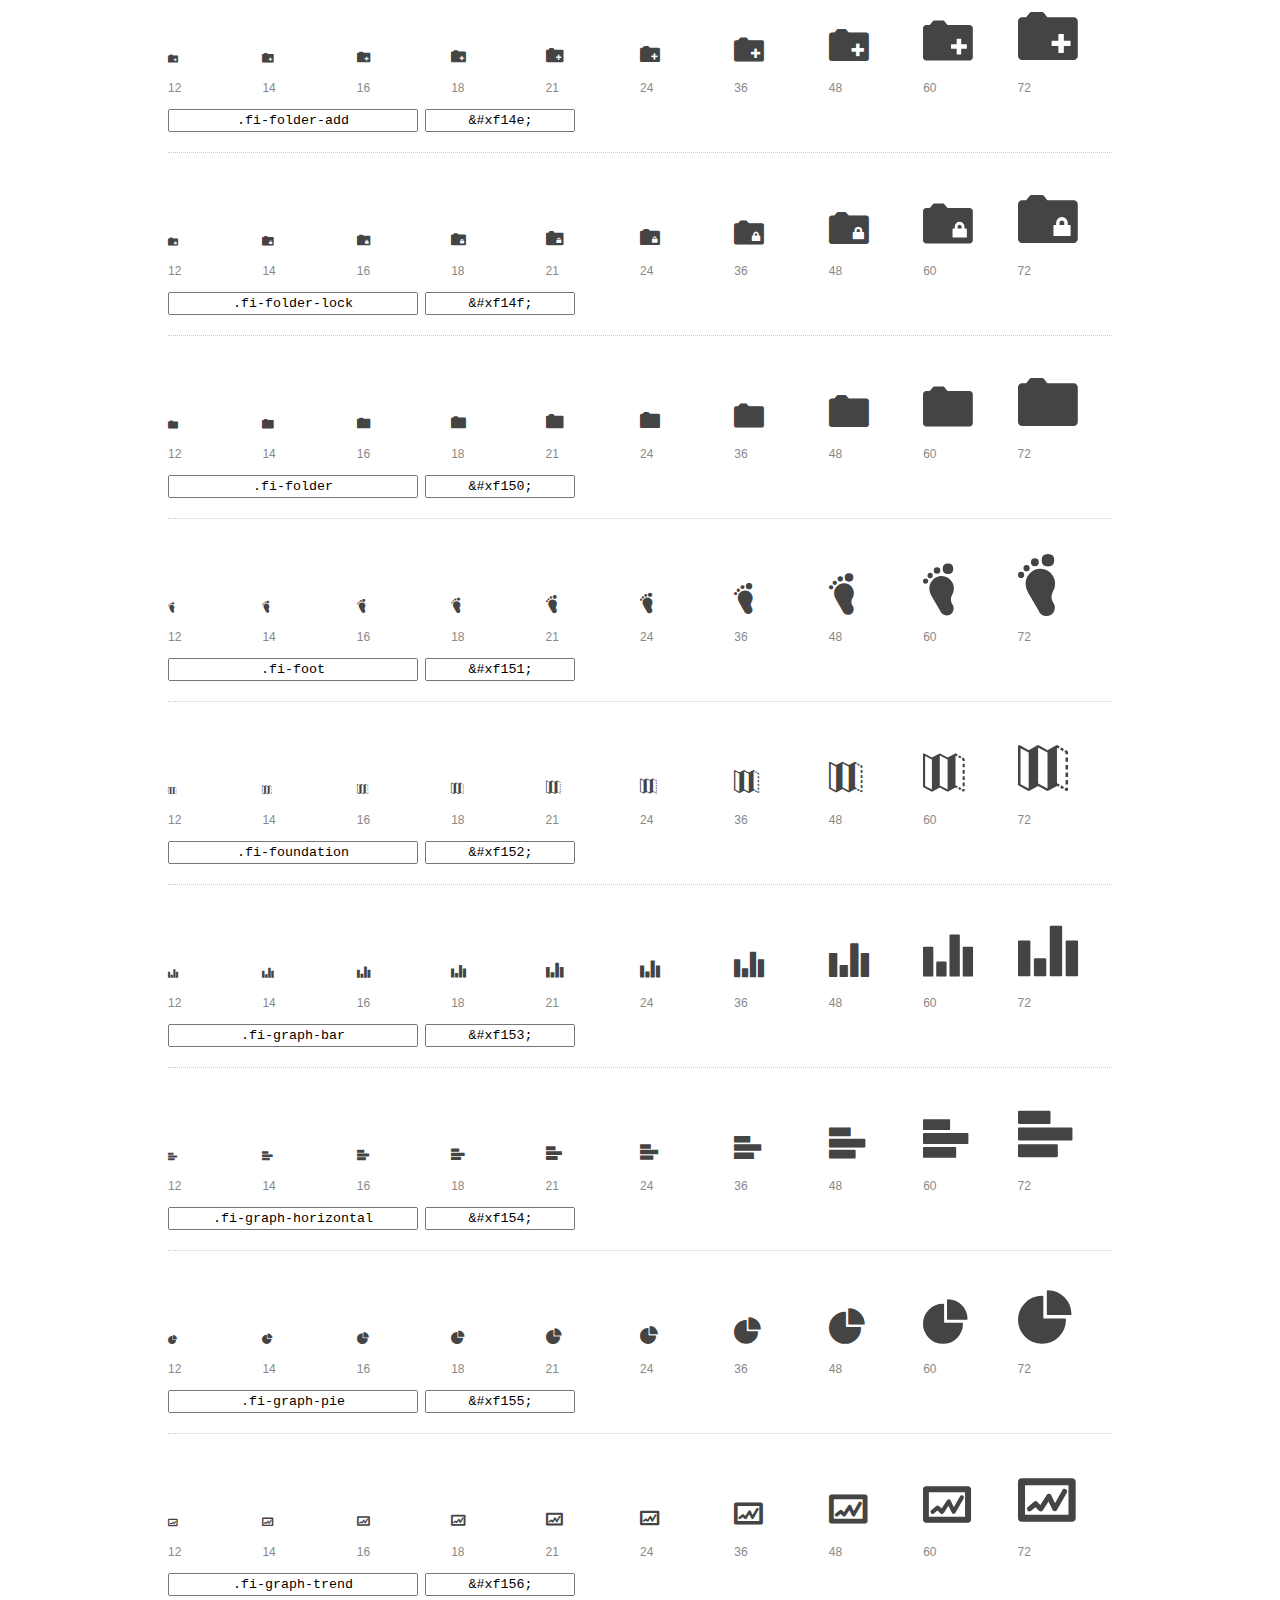
<file: BlogGastronomia/foundation-icons/preview.html>
<!DOCTYPE html>
<html>
  <head>
    <title>Foundation Icons glyphs preview</title>
    <link rel="stylesheet" href="foundation-icons.css" />

    <style>
      * {
        -moz-box-sizing: border-box;
        -webkit-box-sizing: border-box;
        box-sizing: border-box;
        margin: 0;
        padding: 0;
      }

      body {
        background: #fff;
        color: #444;
        font: 16px/1.5 "Helvetica Neue", Helvetica, Arial, sans-serif;
      }

      a, 
      a:visited {
        color: #888;
        text-decoration: underline;
      }
      a:hover, 
      a:focus { color: #000; }

      h1 {
        border-bottom: 2px solid #ddd;
        color: #888;
        font-size: 36px;
        font-weight: 300;
        margin-bottom: 20px;
        padding: 20px 0;
      }

      .container {
        margin: 0 auto;
        min-width: 880px;
        padding: 0 40px;
        width: 80%;
      }

      .glyph {
        border-bottom: 1px dotted #ccc;
        padding: 10px 0 20px;
        margin-bottom: 20px;
      }

      .preview-glyphs { vertical-align: bottom; } 

      .preview-scale { 
        color: #888;
        font-size: 12px; 
        margin-top: 5px;
      }

      .step {
        display: inline-block;
        line-height: 1;
        width: 10%;
      }

      
      .size-12 { font-size: 12px; }
      
      .size-14 { font-size: 14px; }
      
      .size-16 { font-size: 16px; }
      
      .size-18 { font-size: 18px; }
      
      .size-21 { font-size: 21px; }
      
      .size-24 { font-size: 24px; }
      
      .size-36 { font-size: 36px; }
      
      .size-48 { font-size: 48px; }
      
      .size-60 { font-size: 60px; }
      
      .size-72 { font-size: 72px; }
      

      .usage { margin-top: 10px; }

      .usage input {
        font-family: monospace;
        margin-right: 3px;
        padding: 2px 5px;
        text-align: center;
      }

      .usage .point { width: 150px; }

      .usage .class { width: 250px; }

      .footer {
        color: #888;
        font-size: 12px;
        padding: 20px 0;
      }
    </style>

    <!--[if lte IE 8]><script src="http://html5shiv.googlecode.com/svn/trunk/html5.js"></script><![endif]-->
  </head>

  <body>
    <div class="container">
      <h1>Foundation Icons contains 283 glyphs:</h1> 

      
      <div class="glyph">
        <div class="preview-glyphs">
          <i class="step fi-address-book size-12"></i><i class="step fi-address-book size-14"></i><i class="step fi-address-book size-16"></i><i class="step fi-address-book size-18"></i><i class="step fi-address-book size-21"></i><i class="step fi-address-book size-24"></i><i class="step fi-address-book size-36"></i><i class="step fi-address-book size-48"></i><i class="step fi-address-book size-60"></i><i class="step fi-address-book size-72"></i>
        </div>
        <div class="preview-scale">
          <span class="step">12</span><span class="step">14</span><span class="step">16</span><span class="step">18</span><span class="step">21</span><span class="step">24</span><span class="step">36</span><span class="step">48</span><span class="step">60</span><span class="step">72</span> 
        </div>
        <div class="usage">
          <input class="class" type="text" readonly="readonly" onClick="this.select();" value=".fi-address-book" />
          <input class="point" type="text" readonly="readonly" onClick="this.select();" value="&amp;#xf100;" />
        </div>
      </div>
      
      <div class="glyph">
        <div class="preview-glyphs">
          <i class="step fi-alert size-12"></i><i class="step fi-alert size-14"></i><i class="step fi-alert size-16"></i><i class="step fi-alert size-18"></i><i class="step fi-alert size-21"></i><i class="step fi-alert size-24"></i><i class="step fi-alert size-36"></i><i class="step fi-alert size-48"></i><i class="step fi-alert size-60"></i><i class="step fi-alert size-72"></i>
        </div>
        <div class="preview-scale">
          <span class="step">12</span><span class="step">14</span><span class="step">16</span><span class="step">18</span><span class="step">21</span><span class="step">24</span><span class="step">36</span><span class="step">48</span><span class="step">60</span><span class="step">72</span> 
        </div>
        <div class="usage">
          <input class="class" type="text" readonly="readonly" onClick="this.select();" value=".fi-alert" />
          <input class="point" type="text" readonly="readonly" onClick="this.select();" value="&amp;#xf101;" />
        </div>
      </div>
      
      <div class="glyph">
        <div class="preview-glyphs">
          <i class="step fi-align-center size-12"></i><i class="step fi-align-center size-14"></i><i class="step fi-align-center size-16"></i><i class="step fi-align-center size-18"></i><i class="step fi-align-center size-21"></i><i class="step fi-align-center size-24"></i><i class="step fi-align-center size-36"></i><i class="step fi-align-center size-48"></i><i class="step fi-align-center size-60"></i><i class="step fi-align-center size-72"></i>
        </div>
        <div class="preview-scale">
          <span class="step">12</span><span class="step">14</span><span class="step">16</span><span class="step">18</span><span class="step">21</span><span class="step">24</span><span class="step">36</span><span class="step">48</span><span class="step">60</span><span class="step">72</span> 
        </div>
        <div class="usage">
          <input class="class" type="text" readonly="readonly" onClick="this.select();" value=".fi-align-center" />
          <input class="point" type="text" readonly="readonly" onClick="this.select();" value="&amp;#xf102;" />
        </div>
      </div>
      
      <div class="glyph">
        <div class="preview-glyphs">
          <i class="step fi-align-justify size-12"></i><i class="step fi-align-justify size-14"></i><i class="step fi-align-justify size-16"></i><i class="step fi-align-justify size-18"></i><i class="step fi-align-justify size-21"></i><i class="step fi-align-justify size-24"></i><i class="step fi-align-justify size-36"></i><i class="step fi-align-justify size-48"></i><i class="step fi-align-justify size-60"></i><i class="step fi-align-justify size-72"></i>
        </div>
        <div class="preview-scale">
          <span class="step">12</span><span class="step">14</span><span class="step">16</span><span class="step">18</span><span class="step">21</span><span class="step">24</span><span class="step">36</span><span class="step">48</span><span class="step">60</span><span class="step">72</span> 
        </div>
        <div class="usage">
          <input class="class" type="text" readonly="readonly" onClick="this.select();" value=".fi-align-justify" />
          <input class="point" type="text" readonly="readonly" onClick="this.select();" value="&amp;#xf103;" />
        </div>
      </div>
      
      <div class="glyph">
        <div class="preview-glyphs">
          <i class="step fi-align-left size-12"></i><i class="step fi-align-left size-14"></i><i class="step fi-align-left size-16"></i><i class="step fi-align-left size-18"></i><i class="step fi-align-left size-21"></i><i class="step fi-align-left size-24"></i><i class="step fi-align-left size-36"></i><i class="step fi-align-left size-48"></i><i class="step fi-align-left size-60"></i><i class="step fi-align-left size-72"></i>
        </div>
        <div class="preview-scale">
          <span class="step">12</span><span class="step">14</span><span class="step">16</span><span class="step">18</span><span class="step">21</span><span class="step">24</span><span class="step">36</span><span class="step">48</span><span class="step">60</span><span class="step">72</span> 
        </div>
        <div class="usage">
          <input class="class" type="text" readonly="readonly" onClick="this.select();" value=".fi-align-left" />
          <input class="point" type="text" readonly="readonly" onClick="this.select();" value="&amp;#xf104;" />
        </div>
      </div>
      
      <div class="glyph">
        <div class="preview-glyphs">
          <i class="step fi-align-right size-12"></i><i class="step fi-align-right size-14"></i><i class="step fi-align-right size-16"></i><i class="step fi-align-right size-18"></i><i class="step fi-align-right size-21"></i><i class="step fi-align-right size-24"></i><i class="step fi-align-right size-36"></i><i class="step fi-align-right size-48"></i><i class="step fi-align-right size-60"></i><i class="step fi-align-right size-72"></i>
        </div>
        <div class="preview-scale">
          <span class="step">12</span><span class="step">14</span><span class="step">16</span><span class="step">18</span><span class="step">21</span><span class="step">24</span><span class="step">36</span><span class="step">48</span><span class="step">60</span><span class="step">72</span> 
        </div>
        <div class="usage">
          <input class="class" type="text" readonly="readonly" onClick="this.select();" value=".fi-align-right" />
          <input class="point" type="text" readonly="readonly" onClick="this.select();" value="&amp;#xf105;" />
        </div>
      </div>
      
      <div class="glyph">
        <div class="preview-glyphs">
          <i class="step fi-anchor size-12"></i><i class="step fi-anchor size-14"></i><i class="step fi-anchor size-16"></i><i class="step fi-anchor size-18"></i><i class="step fi-anchor size-21"></i><i class="step fi-anchor size-24"></i><i class="step fi-anchor size-36"></i><i class="step fi-anchor size-48"></i><i class="step fi-anchor size-60"></i><i class="step fi-anchor size-72"></i>
        </div>
        <div class="preview-scale">
          <span class="step">12</span><span class="step">14</span><span class="step">16</span><span class="step">18</span><span class="step">21</span><span class="step">24</span><span class="step">36</span><span class="step">48</span><span class="step">60</span><span class="step">72</span> 
        </div>
        <div class="usage">
          <input class="class" type="text" readonly="readonly" onClick="this.select();" value=".fi-anchor" />
          <input class="point" type="text" readonly="readonly" onClick="this.select();" value="&amp;#xf106;" />
        </div>
      </div>
      
      <div class="glyph">
        <div class="preview-glyphs">
          <i class="step fi-annotate size-12"></i><i class="step fi-annotate size-14"></i><i class="step fi-annotate size-16"></i><i class="step fi-annotate size-18"></i><i class="step fi-annotate size-21"></i><i class="step fi-annotate size-24"></i><i class="step fi-annotate size-36"></i><i class="step fi-annotate size-48"></i><i class="step fi-annotate size-60"></i><i class="step fi-annotate size-72"></i>
        </div>
        <div class="preview-scale">
          <span class="step">12</span><span class="step">14</span><span class="step">16</span><span class="step">18</span><span class="step">21</span><span class="step">24</span><span class="step">36</span><span class="step">48</span><span class="step">60</span><span class="step">72</span> 
        </div>
        <div class="usage">
          <input class="class" type="text" readonly="readonly" onClick="this.select();" value=".fi-annotate" />
          <input class="point" type="text" readonly="readonly" onClick="this.select();" value="&amp;#xf107;" />
        </div>
      </div>
      
      <div class="glyph">
        <div class="preview-glyphs">
          <i class="step fi-archive size-12"></i><i class="step fi-archive size-14"></i><i class="step fi-archive size-16"></i><i class="step fi-archive size-18"></i><i class="step fi-archive size-21"></i><i class="step fi-archive size-24"></i><i class="step fi-archive size-36"></i><i class="step fi-archive size-48"></i><i class="step fi-archive size-60"></i><i class="step fi-archive size-72"></i>
        </div>
        <div class="preview-scale">
          <span class="step">12</span><span class="step">14</span><span class="step">16</span><span class="step">18</span><span class="step">21</span><span class="step">24</span><span class="step">36</span><span class="step">48</span><span class="step">60</span><span class="step">72</span> 
        </div>
        <div class="usage">
          <input class="class" type="text" readonly="readonly" onClick="this.select();" value=".fi-archive" />
          <input class="point" type="text" readonly="readonly" onClick="this.select();" value="&amp;#xf108;" />
        </div>
      </div>
      
      <div class="glyph">
        <div class="preview-glyphs">
          <i class="step fi-arrow-down size-12"></i><i class="step fi-arrow-down size-14"></i><i class="step fi-arrow-down size-16"></i><i class="step fi-arrow-down size-18"></i><i class="step fi-arrow-down size-21"></i><i class="step fi-arrow-down size-24"></i><i class="step fi-arrow-down size-36"></i><i class="step fi-arrow-down size-48"></i><i class="step fi-arrow-down size-60"></i><i class="step fi-arrow-down size-72"></i>
        </div>
        <div class="preview-scale">
          <span class="step">12</span><span class="step">14</span><span class="step">16</span><span class="step">18</span><span class="step">21</span><span class="step">24</span><span class="step">36</span><span class="step">48</span><span class="step">60</span><span class="step">72</span> 
        </div>
        <div class="usage">
          <input class="class" type="text" readonly="readonly" onClick="this.select();" value=".fi-arrow-down" />
          <input class="point" type="text" readonly="readonly" onClick="this.select();" value="&amp;#xf109;" />
        </div>
      </div>
      
      <div class="glyph">
        <div class="preview-glyphs">
          <i class="step fi-arrow-left size-12"></i><i class="step fi-arrow-left size-14"></i><i class="step fi-arrow-left size-16"></i><i class="step fi-arrow-left size-18"></i><i class="step fi-arrow-left size-21"></i><i class="step fi-arrow-left size-24"></i><i class="step fi-arrow-left size-36"></i><i class="step fi-arrow-left size-48"></i><i class="step fi-arrow-left size-60"></i><i class="step fi-arrow-left size-72"></i>
        </div>
        <div class="preview-scale">
          <span class="step">12</span><span class="step">14</span><span class="step">16</span><span class="step">18</span><span class="step">21</span><span class="step">24</span><span class="step">36</span><span class="step">48</span><span class="step">60</span><span class="step">72</span> 
        </div>
        <div class="usage">
          <input class="class" type="text" readonly="readonly" onClick="this.select();" value=".fi-arrow-left" />
          <input class="point" type="text" readonly="readonly" onClick="this.select();" value="&amp;#xf10a;" />
        </div>
      </div>
      
      <div class="glyph">
        <div class="preview-glyphs">
          <i class="step fi-arrow-right size-12"></i><i class="step fi-arrow-right size-14"></i><i class="step fi-arrow-right size-16"></i><i class="step fi-arrow-right size-18"></i><i class="step fi-arrow-right size-21"></i><i class="step fi-arrow-right size-24"></i><i class="step fi-arrow-right size-36"></i><i class="step fi-arrow-right size-48"></i><i class="step fi-arrow-right size-60"></i><i class="step fi-arrow-right size-72"></i>
        </div>
        <div class="preview-scale">
          <span class="step">12</span><span class="step">14</span><span class="step">16</span><span class="step">18</span><span class="step">21</span><span class="step">24</span><span class="step">36</span><span class="step">48</span><span class="step">60</span><span class="step">72</span> 
        </div>
        <div class="usage">
          <input class="class" type="text" readonly="readonly" onClick="this.select();" value=".fi-arrow-right" />
          <input class="point" type="text" readonly="readonly" onClick="this.select();" value="&amp;#xf10b;" />
        </div>
      </div>
      
      <div class="glyph">
        <div class="preview-glyphs">
          <i class="step fi-arrow-up size-12"></i><i class="step fi-arrow-up size-14"></i><i class="step fi-arrow-up size-16"></i><i class="step fi-arrow-up size-18"></i><i class="step fi-arrow-up size-21"></i><i class="step fi-arrow-up size-24"></i><i class="step fi-arrow-up size-36"></i><i class="step fi-arrow-up size-48"></i><i class="step fi-arrow-up size-60"></i><i class="step fi-arrow-up size-72"></i>
        </div>
        <div class="preview-scale">
          <span class="step">12</span><span class="step">14</span><span class="step">16</span><span class="step">18</span><span class="step">21</span><span class="step">24</span><span class="step">36</span><span class="step">48</span><span class="step">60</span><span class="step">72</span> 
        </div>
        <div class="usage">
          <input class="class" type="text" readonly="readonly" onClick="this.select();" value=".fi-arrow-up" />
          <input class="point" type="text" readonly="readonly" onClick="this.select();" value="&amp;#xf10c;" />
        </div>
      </div>
      
      <div class="glyph">
        <div class="preview-glyphs">
          <i class="step fi-arrows-compress size-12"></i><i class="step fi-arrows-compress size-14"></i><i class="step fi-arrows-compress size-16"></i><i class="step fi-arrows-compress size-18"></i><i class="step fi-arrows-compress size-21"></i><i class="step fi-arrows-compress size-24"></i><i class="step fi-arrows-compress size-36"></i><i class="step fi-arrows-compress size-48"></i><i class="step fi-arrows-compress size-60"></i><i class="step fi-arrows-compress size-72"></i>
        </div>
        <div class="preview-scale">
          <span class="step">12</span><span class="step">14</span><span class="step">16</span><span class="step">18</span><span class="step">21</span><span class="step">24</span><span class="step">36</span><span class="step">48</span><span class="step">60</span><span class="step">72</span> 
        </div>
        <div class="usage">
          <input class="class" type="text" readonly="readonly" onClick="this.select();" value=".fi-arrows-compress" />
          <input class="point" type="text" readonly="readonly" onClick="this.select();" value="&amp;#xf10d;" />
        </div>
      </div>
      
      <div class="glyph">
        <div class="preview-glyphs">
          <i class="step fi-arrows-expand size-12"></i><i class="step fi-arrows-expand size-14"></i><i class="step fi-arrows-expand size-16"></i><i class="step fi-arrows-expand size-18"></i><i class="step fi-arrows-expand size-21"></i><i class="step fi-arrows-expand size-24"></i><i class="step fi-arrows-expand size-36"></i><i class="step fi-arrows-expand size-48"></i><i class="step fi-arrows-expand size-60"></i><i class="step fi-arrows-expand size-72"></i>
        </div>
        <div class="preview-scale">
          <span class="step">12</span><span class="step">14</span><span class="step">16</span><span class="step">18</span><span class="step">21</span><span class="step">24</span><span class="step">36</span><span class="step">48</span><span class="step">60</span><span class="step">72</span> 
        </div>
        <div class="usage">
          <input class="class" type="text" readonly="readonly" onClick="this.select();" value=".fi-arrows-expand" />
          <input class="point" type="text" readonly="readonly" onClick="this.select();" value="&amp;#xf10e;" />
        </div>
      </div>
      
      <div class="glyph">
        <div class="preview-glyphs">
          <i class="step fi-arrows-in size-12"></i><i class="step fi-arrows-in size-14"></i><i class="step fi-arrows-in size-16"></i><i class="step fi-arrows-in size-18"></i><i class="step fi-arrows-in size-21"></i><i class="step fi-arrows-in size-24"></i><i class="step fi-arrows-in size-36"></i><i class="step fi-arrows-in size-48"></i><i class="step fi-arrows-in size-60"></i><i class="step fi-arrows-in size-72"></i>
        </div>
        <div class="preview-scale">
          <span class="step">12</span><span class="step">14</span><span class="step">16</span><span class="step">18</span><span class="step">21</span><span class="step">24</span><span class="step">36</span><span class="step">48</span><span class="step">60</span><span class="step">72</span> 
        </div>
        <div class="usage">
          <input class="class" type="text" readonly="readonly" onClick="this.select();" value=".fi-arrows-in" />
          <input class="point" type="text" readonly="readonly" onClick="this.select();" value="&amp;#xf10f;" />
        </div>
      </div>
      
      <div class="glyph">
        <div class="preview-glyphs">
          <i class="step fi-arrows-out size-12"></i><i class="step fi-arrows-out size-14"></i><i class="step fi-arrows-out size-16"></i><i class="step fi-arrows-out size-18"></i><i class="step fi-arrows-out size-21"></i><i class="step fi-arrows-out size-24"></i><i class="step fi-arrows-out size-36"></i><i class="step fi-arrows-out size-48"></i><i class="step fi-arrows-out size-60"></i><i class="step fi-arrows-out size-72"></i>
        </div>
        <div class="preview-scale">
          <span class="step">12</span><span class="step">14</span><span class="step">16</span><span class="step">18</span><span class="step">21</span><span class="step">24</span><span class="step">36</span><span class="step">48</span><span class="step">60</span><span class="step">72</span> 
        </div>
        <div class="usage">
          <input class="class" type="text" readonly="readonly" onClick="this.select();" value=".fi-arrows-out" />
          <input class="point" type="text" readonly="readonly" onClick="this.select();" value="&amp;#xf110;" />
        </div>
      </div>
      
      <div class="glyph">
        <div class="preview-glyphs">
          <i class="step fi-asl size-12"></i><i class="step fi-asl size-14"></i><i class="step fi-asl size-16"></i><i class="step fi-asl size-18"></i><i class="step fi-asl size-21"></i><i class="step fi-asl size-24"></i><i class="step fi-asl size-36"></i><i class="step fi-asl size-48"></i><i class="step fi-asl size-60"></i><i class="step fi-asl size-72"></i>
        </div>
        <div class="preview-scale">
          <span class="step">12</span><span class="step">14</span><span class="step">16</span><span class="step">18</span><span class="step">21</span><span class="step">24</span><span class="step">36</span><span class="step">48</span><span class="step">60</span><span class="step">72</span> 
        </div>
        <div class="usage">
          <input class="class" type="text" readonly="readonly" onClick="this.select();" value=".fi-asl" />
          <input class="point" type="text" readonly="readonly" onClick="this.select();" value="&amp;#xf111;" />
        </div>
      </div>
      
      <div class="glyph">
        <div class="preview-glyphs">
          <i class="step fi-asterisk size-12"></i><i class="step fi-asterisk size-14"></i><i class="step fi-asterisk size-16"></i><i class="step fi-asterisk size-18"></i><i class="step fi-asterisk size-21"></i><i class="step fi-asterisk size-24"></i><i class="step fi-asterisk size-36"></i><i class="step fi-asterisk size-48"></i><i class="step fi-asterisk size-60"></i><i class="step fi-asterisk size-72"></i>
        </div>
        <div class="preview-scale">
          <span class="step">12</span><span class="step">14</span><span class="step">16</span><span class="step">18</span><span class="step">21</span><span class="step">24</span><span class="step">36</span><span class="step">48</span><span class="step">60</span><span class="step">72</span> 
        </div>
        <div class="usage">
          <input class="class" type="text" readonly="readonly" onClick="this.select();" value=".fi-asterisk" />
          <input class="point" type="text" readonly="readonly" onClick="this.select();" value="&amp;#xf112;" />
        </div>
      </div>
      
      <div class="glyph">
        <div class="preview-glyphs">
          <i class="step fi-at-sign size-12"></i><i class="step fi-at-sign size-14"></i><i class="step fi-at-sign size-16"></i><i class="step fi-at-sign size-18"></i><i class="step fi-at-sign size-21"></i><i class="step fi-at-sign size-24"></i><i class="step fi-at-sign size-36"></i><i class="step fi-at-sign size-48"></i><i class="step fi-at-sign size-60"></i><i class="step fi-at-sign size-72"></i>
        </div>
        <div class="preview-scale">
          <span class="step">12</span><span class="step">14</span><span class="step">16</span><span class="step">18</span><span class="step">21</span><span class="step">24</span><span class="step">36</span><span class="step">48</span><span class="step">60</span><span class="step">72</span> 
        </div>
        <div class="usage">
          <input class="class" type="text" readonly="readonly" onClick="this.select();" value=".fi-at-sign" />
          <input class="point" type="text" readonly="readonly" onClick="this.select();" value="&amp;#xf113;" />
        </div>
      </div>
      
      <div class="glyph">
        <div class="preview-glyphs">
          <i class="step fi-background-color size-12"></i><i class="step fi-background-color size-14"></i><i class="step fi-background-color size-16"></i><i class="step fi-background-color size-18"></i><i class="step fi-background-color size-21"></i><i class="step fi-background-color size-24"></i><i class="step fi-background-color size-36"></i><i class="step fi-background-color size-48"></i><i class="step fi-background-color size-60"></i><i class="step fi-background-color size-72"></i>
        </div>
        <div class="preview-scale">
          <span class="step">12</span><span class="step">14</span><span class="step">16</span><span class="step">18</span><span class="step">21</span><span class="step">24</span><span class="step">36</span><span class="step">48</span><span class="step">60</span><span class="step">72</span> 
        </div>
        <div class="usage">
          <input class="class" type="text" readonly="readonly" onClick="this.select();" value=".fi-background-color" />
          <input class="point" type="text" readonly="readonly" onClick="this.select();" value="&amp;#xf114;" />
        </div>
      </div>
      
      <div class="glyph">
        <div class="preview-glyphs">
          <i class="step fi-battery-empty size-12"></i><i class="step fi-battery-empty size-14"></i><i class="step fi-battery-empty size-16"></i><i class="step fi-battery-empty size-18"></i><i class="step fi-battery-empty size-21"></i><i class="step fi-battery-empty size-24"></i><i class="step fi-battery-empty size-36"></i><i class="step fi-battery-empty size-48"></i><i class="step fi-battery-empty size-60"></i><i class="step fi-battery-empty size-72"></i>
        </div>
        <div class="preview-scale">
          <span class="step">12</span><span class="step">14</span><span class="step">16</span><span class="step">18</span><span class="step">21</span><span class="step">24</span><span class="step">36</span><span class="step">48</span><span class="step">60</span><span class="step">72</span> 
        </div>
        <div class="usage">
          <input class="class" type="text" readonly="readonly" onClick="this.select();" value=".fi-battery-empty" />
          <input class="point" type="text" readonly="readonly" onClick="this.select();" value="&amp;#xf115;" />
        </div>
      </div>
      
      <div class="glyph">
        <div class="preview-glyphs">
          <i class="step fi-battery-full size-12"></i><i class="step fi-battery-full size-14"></i><i class="step fi-battery-full size-16"></i><i class="step fi-battery-full size-18"></i><i class="step fi-battery-full size-21"></i><i class="step fi-battery-full size-24"></i><i class="step fi-battery-full size-36"></i><i class="step fi-battery-full size-48"></i><i class="step fi-battery-full size-60"></i><i class="step fi-battery-full size-72"></i>
        </div>
        <div class="preview-scale">
          <span class="step">12</span><span class="step">14</span><span class="step">16</span><span class="step">18</span><span class="step">21</span><span class="step">24</span><span class="step">36</span><span class="step">48</span><span class="step">60</span><span class="step">72</span> 
        </div>
        <div class="usage">
          <input class="class" type="text" readonly="readonly" onClick="this.select();" value=".fi-battery-full" />
          <input class="point" type="text" readonly="readonly" onClick="this.select();" value="&amp;#xf116;" />
        </div>
      </div>
      
      <div class="glyph">
        <div class="preview-glyphs">
          <i class="step fi-battery-half size-12"></i><i class="step fi-battery-half size-14"></i><i class="step fi-battery-half size-16"></i><i class="step fi-battery-half size-18"></i><i class="step fi-battery-half size-21"></i><i class="step fi-battery-half size-24"></i><i class="step fi-battery-half size-36"></i><i class="step fi-battery-half size-48"></i><i class="step fi-battery-half size-60"></i><i class="step fi-battery-half size-72"></i>
        </div>
        <div class="preview-scale">
          <span class="step">12</span><span class="step">14</span><span class="step">16</span><span class="step">18</span><span class="step">21</span><span class="step">24</span><span class="step">36</span><span class="step">48</span><span class="step">60</span><span class="step">72</span> 
        </div>
        <div class="usage">
          <input class="class" type="text" readonly="readonly" onClick="this.select();" value=".fi-battery-half" />
          <input class="point" type="text" readonly="readonly" onClick="this.select();" value="&amp;#xf117;" />
        </div>
      </div>
      
      <div class="glyph">
        <div class="preview-glyphs">
          <i class="step fi-bitcoin-circle size-12"></i><i class="step fi-bitcoin-circle size-14"></i><i class="step fi-bitcoin-circle size-16"></i><i class="step fi-bitcoin-circle size-18"></i><i class="step fi-bitcoin-circle size-21"></i><i class="step fi-bitcoin-circle size-24"></i><i class="step fi-bitcoin-circle size-36"></i><i class="step fi-bitcoin-circle size-48"></i><i class="step fi-bitcoin-circle size-60"></i><i class="step fi-bitcoin-circle size-72"></i>
        </div>
        <div class="preview-scale">
          <span class="step">12</span><span class="step">14</span><span class="step">16</span><span class="step">18</span><span class="step">21</span><span class="step">24</span><span class="step">36</span><span class="step">48</span><span class="step">60</span><span class="step">72</span> 
        </div>
        <div class="usage">
          <input class="class" type="text" readonly="readonly" onClick="this.select();" value=".fi-bitcoin-circle" />
          <input class="point" type="text" readonly="readonly" onClick="this.select();" value="&amp;#xf118;" />
        </div>
      </div>
      
      <div class="glyph">
        <div class="preview-glyphs">
          <i class="step fi-bitcoin size-12"></i><i class="step fi-bitcoin size-14"></i><i class="step fi-bitcoin size-16"></i><i class="step fi-bitcoin size-18"></i><i class="step fi-bitcoin size-21"></i><i class="step fi-bitcoin size-24"></i><i class="step fi-bitcoin size-36"></i><i class="step fi-bitcoin size-48"></i><i class="step fi-bitcoin size-60"></i><i class="step fi-bitcoin size-72"></i>
        </div>
        <div class="preview-scale">
          <span class="step">12</span><span class="step">14</span><span class="step">16</span><span class="step">18</span><span class="step">21</span><span class="step">24</span><span class="step">36</span><span class="step">48</span><span class="step">60</span><span class="step">72</span> 
        </div>
        <div class="usage">
          <input class="class" type="text" readonly="readonly" onClick="this.select();" value=".fi-bitcoin" />
          <input class="point" type="text" readonly="readonly" onClick="this.select();" value="&amp;#xf119;" />
        </div>
      </div>
      
      <div class="glyph">
        <div class="preview-glyphs">
          <i class="step fi-blind size-12"></i><i class="step fi-blind size-14"></i><i class="step fi-blind size-16"></i><i class="step fi-blind size-18"></i><i class="step fi-blind size-21"></i><i class="step fi-blind size-24"></i><i class="step fi-blind size-36"></i><i class="step fi-blind size-48"></i><i class="step fi-blind size-60"></i><i class="step fi-blind size-72"></i>
        </div>
        <div class="preview-scale">
          <span class="step">12</span><span class="step">14</span><span class="step">16</span><span class="step">18</span><span class="step">21</span><span class="step">24</span><span class="step">36</span><span class="step">48</span><span class="step">60</span><span class="step">72</span> 
        </div>
        <div class="usage">
          <input class="class" type="text" readonly="readonly" onClick="this.select();" value=".fi-blind" />
          <input class="point" type="text" readonly="readonly" onClick="this.select();" value="&amp;#xf11a;" />
        </div>
      </div>
      
      <div class="glyph">
        <div class="preview-glyphs">
          <i class="step fi-bluetooth size-12"></i><i class="step fi-bluetooth size-14"></i><i class="step fi-bluetooth size-16"></i><i class="step fi-bluetooth size-18"></i><i class="step fi-bluetooth size-21"></i><i class="step fi-bluetooth size-24"></i><i class="step fi-bluetooth size-36"></i><i class="step fi-bluetooth size-48"></i><i class="step fi-bluetooth size-60"></i><i class="step fi-bluetooth size-72"></i>
        </div>
        <div class="preview-scale">
          <span class="step">12</span><span class="step">14</span><span class="step">16</span><span class="step">18</span><span class="step">21</span><span class="step">24</span><span class="step">36</span><span class="step">48</span><span class="step">60</span><span class="step">72</span> 
        </div>
        <div class="usage">
          <input class="class" type="text" readonly="readonly" onClick="this.select();" value=".fi-bluetooth" />
          <input class="point" type="text" readonly="readonly" onClick="this.select();" value="&amp;#xf11b;" />
        </div>
      </div>
      
      <div class="glyph">
        <div class="preview-glyphs">
          <i class="step fi-bold size-12"></i><i class="step fi-bold size-14"></i><i class="step fi-bold size-16"></i><i class="step fi-bold size-18"></i><i class="step fi-bold size-21"></i><i class="step fi-bold size-24"></i><i class="step fi-bold size-36"></i><i class="step fi-bold size-48"></i><i class="step fi-bold size-60"></i><i class="step fi-bold size-72"></i>
        </div>
        <div class="preview-scale">
          <span class="step">12</span><span class="step">14</span><span class="step">16</span><span class="step">18</span><span class="step">21</span><span class="step">24</span><span class="step">36</span><span class="step">48</span><span class="step">60</span><span class="step">72</span> 
        </div>
        <div class="usage">
          <input class="class" type="text" readonly="readonly" onClick="this.select();" value=".fi-bold" />
          <input class="point" type="text" readonly="readonly" onClick="this.select();" value="&amp;#xf11c;" />
        </div>
      </div>
      
      <div class="glyph">
        <div class="preview-glyphs">
          <i class="step fi-book-bookmark size-12"></i><i class="step fi-book-bookmark size-14"></i><i class="step fi-book-bookmark size-16"></i><i class="step fi-book-bookmark size-18"></i><i class="step fi-book-bookmark size-21"></i><i class="step fi-book-bookmark size-24"></i><i class="step fi-book-bookmark size-36"></i><i class="step fi-book-bookmark size-48"></i><i class="step fi-book-bookmark size-60"></i><i class="step fi-book-bookmark size-72"></i>
        </div>
        <div class="preview-scale">
          <span class="step">12</span><span class="step">14</span><span class="step">16</span><span class="step">18</span><span class="step">21</span><span class="step">24</span><span class="step">36</span><span class="step">48</span><span class="step">60</span><span class="step">72</span> 
        </div>
        <div class="usage">
          <input class="class" type="text" readonly="readonly" onClick="this.select();" value=".fi-book-bookmark" />
          <input class="point" type="text" readonly="readonly" onClick="this.select();" value="&amp;#xf11d;" />
        </div>
      </div>
      
      <div class="glyph">
        <div class="preview-glyphs">
          <i class="step fi-book size-12"></i><i class="step fi-book size-14"></i><i class="step fi-book size-16"></i><i class="step fi-book size-18"></i><i class="step fi-book size-21"></i><i class="step fi-book size-24"></i><i class="step fi-book size-36"></i><i class="step fi-book size-48"></i><i class="step fi-book size-60"></i><i class="step fi-book size-72"></i>
        </div>
        <div class="preview-scale">
          <span class="step">12</span><span class="step">14</span><span class="step">16</span><span class="step">18</span><span class="step">21</span><span class="step">24</span><span class="step">36</span><span class="step">48</span><span class="step">60</span><span class="step">72</span> 
        </div>
        <div class="usage">
          <input class="class" type="text" readonly="readonly" onClick="this.select();" value=".fi-book" />
          <input class="point" type="text" readonly="readonly" onClick="this.select();" value="&amp;#xf11e;" />
        </div>
      </div>
      
      <div class="glyph">
        <div class="preview-glyphs">
          <i class="step fi-bookmark size-12"></i><i class="step fi-bookmark size-14"></i><i class="step fi-bookmark size-16"></i><i class="step fi-bookmark size-18"></i><i class="step fi-bookmark size-21"></i><i class="step fi-bookmark size-24"></i><i class="step fi-bookmark size-36"></i><i class="step fi-bookmark size-48"></i><i class="step fi-bookmark size-60"></i><i class="step fi-bookmark size-72"></i>
        </div>
        <div class="preview-scale">
          <span class="step">12</span><span class="step">14</span><span class="step">16</span><span class="step">18</span><span class="step">21</span><span class="step">24</span><span class="step">36</span><span class="step">48</span><span class="step">60</span><span class="step">72</span> 
        </div>
        <div class="usage">
          <input class="class" type="text" readonly="readonly" onClick="this.select();" value=".fi-bookmark" />
          <input class="point" type="text" readonly="readonly" onClick="this.select();" value="&amp;#xf11f;" />
        </div>
      </div>
      
      <div class="glyph">
        <div class="preview-glyphs">
          <i class="step fi-braille size-12"></i><i class="step fi-braille size-14"></i><i class="step fi-braille size-16"></i><i class="step fi-braille size-18"></i><i class="step fi-braille size-21"></i><i class="step fi-braille size-24"></i><i class="step fi-braille size-36"></i><i class="step fi-braille size-48"></i><i class="step fi-braille size-60"></i><i class="step fi-braille size-72"></i>
        </div>
        <div class="preview-scale">
          <span class="step">12</span><span class="step">14</span><span class="step">16</span><span class="step">18</span><span class="step">21</span><span class="step">24</span><span class="step">36</span><span class="step">48</span><span class="step">60</span><span class="step">72</span> 
        </div>
        <div class="usage">
          <input class="class" type="text" readonly="readonly" onClick="this.select();" value=".fi-braille" />
          <input class="point" type="text" readonly="readonly" onClick="this.select();" value="&amp;#xf120;" />
        </div>
      </div>
      
      <div class="glyph">
        <div class="preview-glyphs">
          <i class="step fi-burst-new size-12"></i><i class="step fi-burst-new size-14"></i><i class="step fi-burst-new size-16"></i><i class="step fi-burst-new size-18"></i><i class="step fi-burst-new size-21"></i><i class="step fi-burst-new size-24"></i><i class="step fi-burst-new size-36"></i><i class="step fi-burst-new size-48"></i><i class="step fi-burst-new size-60"></i><i class="step fi-burst-new size-72"></i>
        </div>
        <div class="preview-scale">
          <span class="step">12</span><span class="step">14</span><span class="step">16</span><span class="step">18</span><span class="step">21</span><span class="step">24</span><span class="step">36</span><span class="step">48</span><span class="step">60</span><span class="step">72</span> 
        </div>
        <div class="usage">
          <input class="class" type="text" readonly="readonly" onClick="this.select();" value=".fi-burst-new" />
          <input class="point" type="text" readonly="readonly" onClick="this.select();" value="&amp;#xf121;" />
        </div>
      </div>
      
      <div class="glyph">
        <div class="preview-glyphs">
          <i class="step fi-burst-sale size-12"></i><i class="step fi-burst-sale size-14"></i><i class="step fi-burst-sale size-16"></i><i class="step fi-burst-sale size-18"></i><i class="step fi-burst-sale size-21"></i><i class="step fi-burst-sale size-24"></i><i class="step fi-burst-sale size-36"></i><i class="step fi-burst-sale size-48"></i><i class="step fi-burst-sale size-60"></i><i class="step fi-burst-sale size-72"></i>
        </div>
        <div class="preview-scale">
          <span class="step">12</span><span class="step">14</span><span class="step">16</span><span class="step">18</span><span class="step">21</span><span class="step">24</span><span class="step">36</span><span class="step">48</span><span class="step">60</span><span class="step">72</span> 
        </div>
        <div class="usage">
          <input class="class" type="text" readonly="readonly" onClick="this.select();" value=".fi-burst-sale" />
          <input class="point" type="text" readonly="readonly" onClick="this.select();" value="&amp;#xf122;" />
        </div>
      </div>
      
      <div class="glyph">
        <div class="preview-glyphs">
          <i class="step fi-burst size-12"></i><i class="step fi-burst size-14"></i><i class="step fi-burst size-16"></i><i class="step fi-burst size-18"></i><i class="step fi-burst size-21"></i><i class="step fi-burst size-24"></i><i class="step fi-burst size-36"></i><i class="step fi-burst size-48"></i><i class="step fi-burst size-60"></i><i class="step fi-burst size-72"></i>
        </div>
        <div class="preview-scale">
          <span class="step">12</span><span class="step">14</span><span class="step">16</span><span class="step">18</span><span class="step">21</span><span class="step">24</span><span class="step">36</span><span class="step">48</span><span class="step">60</span><span class="step">72</span> 
        </div>
        <div class="usage">
          <input class="class" type="text" readonly="readonly" onClick="this.select();" value=".fi-burst" />
          <input class="point" type="text" readonly="readonly" onClick="this.select();" value="&amp;#xf123;" />
        </div>
      </div>
      
      <div class="glyph">
        <div class="preview-glyphs">
          <i class="step fi-calendar size-12"></i><i class="step fi-calendar size-14"></i><i class="step fi-calendar size-16"></i><i class="step fi-calendar size-18"></i><i class="step fi-calendar size-21"></i><i class="step fi-calendar size-24"></i><i class="step fi-calendar size-36"></i><i class="step fi-calendar size-48"></i><i class="step fi-calendar size-60"></i><i class="step fi-calendar size-72"></i>
        </div>
        <div class="preview-scale">
          <span class="step">12</span><span class="step">14</span><span class="step">16</span><span class="step">18</span><span class="step">21</span><span class="step">24</span><span class="step">36</span><span class="step">48</span><span class="step">60</span><span class="step">72</span> 
        </div>
        <div class="usage">
          <input class="class" type="text" readonly="readonly" onClick="this.select();" value=".fi-calendar" />
          <input class="point" type="text" readonly="readonly" onClick="this.select();" value="&amp;#xf124;" />
        </div>
      </div>
      
      <div class="glyph">
        <div class="preview-glyphs">
          <i class="step fi-camera size-12"></i><i class="step fi-camera size-14"></i><i class="step fi-camera size-16"></i><i class="step fi-camera size-18"></i><i class="step fi-camera size-21"></i><i class="step fi-camera size-24"></i><i class="step fi-camera size-36"></i><i class="step fi-camera size-48"></i><i class="step fi-camera size-60"></i><i class="step fi-camera size-72"></i>
        </div>
        <div class="preview-scale">
          <span class="step">12</span><span class="step">14</span><span class="step">16</span><span class="step">18</span><span class="step">21</span><span class="step">24</span><span class="step">36</span><span class="step">48</span><span class="step">60</span><span class="step">72</span> 
        </div>
        <div class="usage">
          <input class="class" type="text" readonly="readonly" onClick="this.select();" value=".fi-camera" />
          <input class="point" type="text" readonly="readonly" onClick="this.select();" value="&amp;#xf125;" />
        </div>
      </div>
      
      <div class="glyph">
        <div class="preview-glyphs">
          <i class="step fi-check size-12"></i><i class="step fi-check size-14"></i><i class="step fi-check size-16"></i><i class="step fi-check size-18"></i><i class="step fi-check size-21"></i><i class="step fi-check size-24"></i><i class="step fi-check size-36"></i><i class="step fi-check size-48"></i><i class="step fi-check size-60"></i><i class="step fi-check size-72"></i>
        </div>
        <div class="preview-scale">
          <span class="step">12</span><span class="step">14</span><span class="step">16</span><span class="step">18</span><span class="step">21</span><span class="step">24</span><span class="step">36</span><span class="step">48</span><span class="step">60</span><span class="step">72</span> 
        </div>
        <div class="usage">
          <input class="class" type="text" readonly="readonly" onClick="this.select();" value=".fi-check" />
          <input class="point" type="text" readonly="readonly" onClick="this.select();" value="&amp;#xf126;" />
        </div>
      </div>
      
      <div class="glyph">
        <div class="preview-glyphs">
          <i class="step fi-checkbox size-12"></i><i class="step fi-checkbox size-14"></i><i class="step fi-checkbox size-16"></i><i class="step fi-checkbox size-18"></i><i class="step fi-checkbox size-21"></i><i class="step fi-checkbox size-24"></i><i class="step fi-checkbox size-36"></i><i class="step fi-checkbox size-48"></i><i class="step fi-checkbox size-60"></i><i class="step fi-checkbox size-72"></i>
        </div>
        <div class="preview-scale">
          <span class="step">12</span><span class="step">14</span><span class="step">16</span><span class="step">18</span><span class="step">21</span><span class="step">24</span><span class="step">36</span><span class="step">48</span><span class="step">60</span><span class="step">72</span> 
        </div>
        <div class="usage">
          <input class="class" type="text" readonly="readonly" onClick="this.select();" value=".fi-checkbox" />
          <input class="point" type="text" readonly="readonly" onClick="this.select();" value="&amp;#xf127;" />
        </div>
      </div>
      
      <div class="glyph">
        <div class="preview-glyphs">
          <i class="step fi-clipboard-notes size-12"></i><i class="step fi-clipboard-notes size-14"></i><i class="step fi-clipboard-notes size-16"></i><i class="step fi-clipboard-notes size-18"></i><i class="step fi-clipboard-notes size-21"></i><i class="step fi-clipboard-notes size-24"></i><i class="step fi-clipboard-notes size-36"></i><i class="step fi-clipboard-notes size-48"></i><i class="step fi-clipboard-notes size-60"></i><i class="step fi-clipboard-notes size-72"></i>
        </div>
        <div class="preview-scale">
          <span class="step">12</span><span class="step">14</span><span class="step">16</span><span class="step">18</span><span class="step">21</span><span class="step">24</span><span class="step">36</span><span class="step">48</span><span class="step">60</span><span class="step">72</span> 
        </div>
        <div class="usage">
          <input class="class" type="text" readonly="readonly" onClick="this.select();" value=".fi-clipboard-notes" />
          <input class="point" type="text" readonly="readonly" onClick="this.select();" value="&amp;#xf128;" />
        </div>
      </div>
      
      <div class="glyph">
        <div class="preview-glyphs">
          <i class="step fi-clipboard-pencil size-12"></i><i class="step fi-clipboard-pencil size-14"></i><i class="step fi-clipboard-pencil size-16"></i><i class="step fi-clipboard-pencil size-18"></i><i class="step fi-clipboard-pencil size-21"></i><i class="step fi-clipboard-pencil size-24"></i><i class="step fi-clipboard-pencil size-36"></i><i class="step fi-clipboard-pencil size-48"></i><i class="step fi-clipboard-pencil size-60"></i><i class="step fi-clipboard-pencil size-72"></i>
        </div>
        <div class="preview-scale">
          <span class="step">12</span><span class="step">14</span><span class="step">16</span><span class="step">18</span><span class="step">21</span><span class="step">24</span><span class="step">36</span><span class="step">48</span><span class="step">60</span><span class="step">72</span> 
        </div>
        <div class="usage">
          <input class="class" type="text" readonly="readonly" onClick="this.select();" value=".fi-clipboard-pencil" />
          <input class="point" type="text" readonly="readonly" onClick="this.select();" value="&amp;#xf129;" />
        </div>
      </div>
      
      <div class="glyph">
        <div class="preview-glyphs">
          <i class="step fi-clipboard size-12"></i><i class="step fi-clipboard size-14"></i><i class="step fi-clipboard size-16"></i><i class="step fi-clipboard size-18"></i><i class="step fi-clipboard size-21"></i><i class="step fi-clipboard size-24"></i><i class="step fi-clipboard size-36"></i><i class="step fi-clipboard size-48"></i><i class="step fi-clipboard size-60"></i><i class="step fi-clipboard size-72"></i>
        </div>
        <div class="preview-scale">
          <span class="step">12</span><span class="step">14</span><span class="step">16</span><span class="step">18</span><span class="step">21</span><span class="step">24</span><span class="step">36</span><span class="step">48</span><span class="step">60</span><span class="step">72</span> 
        </div>
        <div class="usage">
          <input class="class" type="text" readonly="readonly" onClick="this.select();" value=".fi-clipboard" />
          <input class="point" type="text" readonly="readonly" onClick="this.select();" value="&amp;#xf12a;" />
        </div>
      </div>
      
      <div class="glyph">
        <div class="preview-glyphs">
          <i class="step fi-clock size-12"></i><i class="step fi-clock size-14"></i><i class="step fi-clock size-16"></i><i class="step fi-clock size-18"></i><i class="step fi-clock size-21"></i><i class="step fi-clock size-24"></i><i class="step fi-clock size-36"></i><i class="step fi-clock size-48"></i><i class="step fi-clock size-60"></i><i class="step fi-clock size-72"></i>
        </div>
        <div class="preview-scale">
          <span class="step">12</span><span class="step">14</span><span class="step">16</span><span class="step">18</span><span class="step">21</span><span class="step">24</span><span class="step">36</span><span class="step">48</span><span class="step">60</span><span class="step">72</span> 
        </div>
        <div class="usage">
          <input class="class" type="text" readonly="readonly" onClick="this.select();" value=".fi-clock" />
          <input class="point" type="text" readonly="readonly" onClick="this.select();" value="&amp;#xf12b;" />
        </div>
      </div>
      
      <div class="glyph">
        <div class="preview-glyphs">
          <i class="step fi-closed-caption size-12"></i><i class="step fi-closed-caption size-14"></i><i class="step fi-closed-caption size-16"></i><i class="step fi-closed-caption size-18"></i><i class="step fi-closed-caption size-21"></i><i class="step fi-closed-caption size-24"></i><i class="step fi-closed-caption size-36"></i><i class="step fi-closed-caption size-48"></i><i class="step fi-closed-caption size-60"></i><i class="step fi-closed-caption size-72"></i>
        </div>
        <div class="preview-scale">
          <span class="step">12</span><span class="step">14</span><span class="step">16</span><span class="step">18</span><span class="step">21</span><span class="step">24</span><span class="step">36</span><span class="step">48</span><span class="step">60</span><span class="step">72</span> 
        </div>
        <div class="usage">
          <input class="class" type="text" readonly="readonly" onClick="this.select();" value=".fi-closed-caption" />
          <input class="point" type="text" readonly="readonly" onClick="this.select();" value="&amp;#xf12c;" />
        </div>
      </div>
      
      <div class="glyph">
        <div class="preview-glyphs">
          <i class="step fi-cloud size-12"></i><i class="step fi-cloud size-14"></i><i class="step fi-cloud size-16"></i><i class="step fi-cloud size-18"></i><i class="step fi-cloud size-21"></i><i class="step fi-cloud size-24"></i><i class="step fi-cloud size-36"></i><i class="step fi-cloud size-48"></i><i class="step fi-cloud size-60"></i><i class="step fi-cloud size-72"></i>
        </div>
        <div class="preview-scale">
          <span class="step">12</span><span class="step">14</span><span class="step">16</span><span class="step">18</span><span class="step">21</span><span class="step">24</span><span class="step">36</span><span class="step">48</span><span class="step">60</span><span class="step">72</span> 
        </div>
        <div class="usage">
          <input class="class" type="text" readonly="readonly" onClick="this.select();" value=".fi-cloud" />
          <input class="point" type="text" readonly="readonly" onClick="this.select();" value="&amp;#xf12d;" />
        </div>
      </div>
      
      <div class="glyph">
        <div class="preview-glyphs">
          <i class="step fi-comment-minus size-12"></i><i class="step fi-comment-minus size-14"></i><i class="step fi-comment-minus size-16"></i><i class="step fi-comment-minus size-18"></i><i class="step fi-comment-minus size-21"></i><i class="step fi-comment-minus size-24"></i><i class="step fi-comment-minus size-36"></i><i class="step fi-comment-minus size-48"></i><i class="step fi-comment-minus size-60"></i><i class="step fi-comment-minus size-72"></i>
        </div>
        <div class="preview-scale">
          <span class="step">12</span><span class="step">14</span><span class="step">16</span><span class="step">18</span><span class="step">21</span><span class="step">24</span><span class="step">36</span><span class="step">48</span><span class="step">60</span><span class="step">72</span> 
        </div>
        <div class="usage">
          <input class="class" type="text" readonly="readonly" onClick="this.select();" value=".fi-comment-minus" />
          <input class="point" type="text" readonly="readonly" onClick="this.select();" value="&amp;#xf12e;" />
        </div>
      </div>
      
      <div class="glyph">
        <div class="preview-glyphs">
          <i class="step fi-comment-quotes size-12"></i><i class="step fi-comment-quotes size-14"></i><i class="step fi-comment-quotes size-16"></i><i class="step fi-comment-quotes size-18"></i><i class="step fi-comment-quotes size-21"></i><i class="step fi-comment-quotes size-24"></i><i class="step fi-comment-quotes size-36"></i><i class="step fi-comment-quotes size-48"></i><i class="step fi-comment-quotes size-60"></i><i class="step fi-comment-quotes size-72"></i>
        </div>
        <div class="preview-scale">
          <span class="step">12</span><span class="step">14</span><span class="step">16</span><span class="step">18</span><span class="step">21</span><span class="step">24</span><span class="step">36</span><span class="step">48</span><span class="step">60</span><span class="step">72</span> 
        </div>
        <div class="usage">
          <input class="class" type="text" readonly="readonly" onClick="this.select();" value=".fi-comment-quotes" />
          <input class="point" type="text" readonly="readonly" onClick="this.select();" value="&amp;#xf12f;" />
        </div>
      </div>
      
      <div class="glyph">
        <div class="preview-glyphs">
          <i class="step fi-comment-video size-12"></i><i class="step fi-comment-video size-14"></i><i class="step fi-comment-video size-16"></i><i class="step fi-comment-video size-18"></i><i class="step fi-comment-video size-21"></i><i class="step fi-comment-video size-24"></i><i class="step fi-comment-video size-36"></i><i class="step fi-comment-video size-48"></i><i class="step fi-comment-video size-60"></i><i class="step fi-comment-video size-72"></i>
        </div>
        <div class="preview-scale">
          <span class="step">12</span><span class="step">14</span><span class="step">16</span><span class="step">18</span><span class="step">21</span><span class="step">24</span><span class="step">36</span><span class="step">48</span><span class="step">60</span><span class="step">72</span> 
        </div>
        <div class="usage">
          <input class="class" type="text" readonly="readonly" onClick="this.select();" value=".fi-comment-video" />
          <input class="point" type="text" readonly="readonly" onClick="this.select();" value="&amp;#xf130;" />
        </div>
      </div>
      
      <div class="glyph">
        <div class="preview-glyphs">
          <i class="step fi-comment size-12"></i><i class="step fi-comment size-14"></i><i class="step fi-comment size-16"></i><i class="step fi-comment size-18"></i><i class="step fi-comment size-21"></i><i class="step fi-comment size-24"></i><i class="step fi-comment size-36"></i><i class="step fi-comment size-48"></i><i class="step fi-comment size-60"></i><i class="step fi-comment size-72"></i>
        </div>
        <div class="preview-scale">
          <span class="step">12</span><span class="step">14</span><span class="step">16</span><span class="step">18</span><span class="step">21</span><span class="step">24</span><span class="step">36</span><span class="step">48</span><span class="step">60</span><span class="step">72</span> 
        </div>
        <div class="usage">
          <input class="class" type="text" readonly="readonly" onClick="this.select();" value=".fi-comment" />
          <input class="point" type="text" readonly="readonly" onClick="this.select();" value="&amp;#xf131;" />
        </div>
      </div>
      
      <div class="glyph">
        <div class="preview-glyphs">
          <i class="step fi-comments size-12"></i><i class="step fi-comments size-14"></i><i class="step fi-comments size-16"></i><i class="step fi-comments size-18"></i><i class="step fi-comments size-21"></i><i class="step fi-comments size-24"></i><i class="step fi-comments size-36"></i><i class="step fi-comments size-48"></i><i class="step fi-comments size-60"></i><i class="step fi-comments size-72"></i>
        </div>
        <div class="preview-scale">
          <span class="step">12</span><span class="step">14</span><span class="step">16</span><span class="step">18</span><span class="step">21</span><span class="step">24</span><span class="step">36</span><span class="step">48</span><span class="step">60</span><span class="step">72</span> 
        </div>
        <div class="usage">
          <input class="class" type="text" readonly="readonly" onClick="this.select();" value=".fi-comments" />
          <input class="point" type="text" readonly="readonly" onClick="this.select();" value="&amp;#xf132;" />
        </div>
      </div>
      
      <div class="glyph">
        <div class="preview-glyphs">
          <i class="step fi-compass size-12"></i><i class="step fi-compass size-14"></i><i class="step fi-compass size-16"></i><i class="step fi-compass size-18"></i><i class="step fi-compass size-21"></i><i class="step fi-compass size-24"></i><i class="step fi-compass size-36"></i><i class="step fi-compass size-48"></i><i class="step fi-compass size-60"></i><i class="step fi-compass size-72"></i>
        </div>
        <div class="preview-scale">
          <span class="step">12</span><span class="step">14</span><span class="step">16</span><span class="step">18</span><span class="step">21</span><span class="step">24</span><span class="step">36</span><span class="step">48</span><span class="step">60</span><span class="step">72</span> 
        </div>
        <div class="usage">
          <input class="class" type="text" readonly="readonly" onClick="this.select();" value=".fi-compass" />
          <input class="point" type="text" readonly="readonly" onClick="this.select();" value="&amp;#xf133;" />
        </div>
      </div>
      
      <div class="glyph">
        <div class="preview-glyphs">
          <i class="step fi-contrast size-12"></i><i class="step fi-contrast size-14"></i><i class="step fi-contrast size-16"></i><i class="step fi-contrast size-18"></i><i class="step fi-contrast size-21"></i><i class="step fi-contrast size-24"></i><i class="step fi-contrast size-36"></i><i class="step fi-contrast size-48"></i><i class="step fi-contrast size-60"></i><i class="step fi-contrast size-72"></i>
        </div>
        <div class="preview-scale">
          <span class="step">12</span><span class="step">14</span><span class="step">16</span><span class="step">18</span><span class="step">21</span><span class="step">24</span><span class="step">36</span><span class="step">48</span><span class="step">60</span><span class="step">72</span> 
        </div>
        <div class="usage">
          <input class="class" type="text" readonly="readonly" onClick="this.select();" value=".fi-contrast" />
          <input class="point" type="text" readonly="readonly" onClick="this.select();" value="&amp;#xf134;" />
        </div>
      </div>
      
      <div class="glyph">
        <div class="preview-glyphs">
          <i class="step fi-credit-card size-12"></i><i class="step fi-credit-card size-14"></i><i class="step fi-credit-card size-16"></i><i class="step fi-credit-card size-18"></i><i class="step fi-credit-card size-21"></i><i class="step fi-credit-card size-24"></i><i class="step fi-credit-card size-36"></i><i class="step fi-credit-card size-48"></i><i class="step fi-credit-card size-60"></i><i class="step fi-credit-card size-72"></i>
        </div>
        <div class="preview-scale">
          <span class="step">12</span><span class="step">14</span><span class="step">16</span><span class="step">18</span><span class="step">21</span><span class="step">24</span><span class="step">36</span><span class="step">48</span><span class="step">60</span><span class="step">72</span> 
        </div>
        <div class="usage">
          <input class="class" type="text" readonly="readonly" onClick="this.select();" value=".fi-credit-card" />
          <input class="point" type="text" readonly="readonly" onClick="this.select();" value="&amp;#xf135;" />
        </div>
      </div>
      
      <div class="glyph">
        <div class="preview-glyphs">
          <i class="step fi-crop size-12"></i><i class="step fi-crop size-14"></i><i class="step fi-crop size-16"></i><i class="step fi-crop size-18"></i><i class="step fi-crop size-21"></i><i class="step fi-crop size-24"></i><i class="step fi-crop size-36"></i><i class="step fi-crop size-48"></i><i class="step fi-crop size-60"></i><i class="step fi-crop size-72"></i>
        </div>
        <div class="preview-scale">
          <span class="step">12</span><span class="step">14</span><span class="step">16</span><span class="step">18</span><span class="step">21</span><span class="step">24</span><span class="step">36</span><span class="step">48</span><span class="step">60</span><span class="step">72</span> 
        </div>
        <div class="usage">
          <input class="class" type="text" readonly="readonly" onClick="this.select();" value=".fi-crop" />
          <input class="point" type="text" readonly="readonly" onClick="this.select();" value="&amp;#xf136;" />
        </div>
      </div>
      
      <div class="glyph">
        <div class="preview-glyphs">
          <i class="step fi-crown size-12"></i><i class="step fi-crown size-14"></i><i class="step fi-crown size-16"></i><i class="step fi-crown size-18"></i><i class="step fi-crown size-21"></i><i class="step fi-crown size-24"></i><i class="step fi-crown size-36"></i><i class="step fi-crown size-48"></i><i class="step fi-crown size-60"></i><i class="step fi-crown size-72"></i>
        </div>
        <div class="preview-scale">
          <span class="step">12</span><span class="step">14</span><span class="step">16</span><span class="step">18</span><span class="step">21</span><span class="step">24</span><span class="step">36</span><span class="step">48</span><span class="step">60</span><span class="step">72</span> 
        </div>
        <div class="usage">
          <input class="class" type="text" readonly="readonly" onClick="this.select();" value=".fi-crown" />
          <input class="point" type="text" readonly="readonly" onClick="this.select();" value="&amp;#xf137;" />
        </div>
      </div>
      
      <div class="glyph">
        <div class="preview-glyphs">
          <i class="step fi-css3 size-12"></i><i class="step fi-css3 size-14"></i><i class="step fi-css3 size-16"></i><i class="step fi-css3 size-18"></i><i class="step fi-css3 size-21"></i><i class="step fi-css3 size-24"></i><i class="step fi-css3 size-36"></i><i class="step fi-css3 size-48"></i><i class="step fi-css3 size-60"></i><i class="step fi-css3 size-72"></i>
        </div>
        <div class="preview-scale">
          <span class="step">12</span><span class="step">14</span><span class="step">16</span><span class="step">18</span><span class="step">21</span><span class="step">24</span><span class="step">36</span><span class="step">48</span><span class="step">60</span><span class="step">72</span> 
        </div>
        <div class="usage">
          <input class="class" type="text" readonly="readonly" onClick="this.select();" value=".fi-css3" />
          <input class="point" type="text" readonly="readonly" onClick="this.select();" value="&amp;#xf138;" />
        </div>
      </div>
      
      <div class="glyph">
        <div class="preview-glyphs">
          <i class="step fi-database size-12"></i><i class="step fi-database size-14"></i><i class="step fi-database size-16"></i><i class="step fi-database size-18"></i><i class="step fi-database size-21"></i><i class="step fi-database size-24"></i><i class="step fi-database size-36"></i><i class="step fi-database size-48"></i><i class="step fi-database size-60"></i><i class="step fi-database size-72"></i>
        </div>
        <div class="preview-scale">
          <span class="step">12</span><span class="step">14</span><span class="step">16</span><span class="step">18</span><span class="step">21</span><span class="step">24</span><span class="step">36</span><span class="step">48</span><span class="step">60</span><span class="step">72</span> 
        </div>
        <div class="usage">
          <input class="class" type="text" readonly="readonly" onClick="this.select();" value=".fi-database" />
          <input class="point" type="text" readonly="readonly" onClick="this.select();" value="&amp;#xf139;" />
        </div>
      </div>
      
      <div class="glyph">
        <div class="preview-glyphs">
          <i class="step fi-die-five size-12"></i><i class="step fi-die-five size-14"></i><i class="step fi-die-five size-16"></i><i class="step fi-die-five size-18"></i><i class="step fi-die-five size-21"></i><i class="step fi-die-five size-24"></i><i class="step fi-die-five size-36"></i><i class="step fi-die-five size-48"></i><i class="step fi-die-five size-60"></i><i class="step fi-die-five size-72"></i>
        </div>
        <div class="preview-scale">
          <span class="step">12</span><span class="step">14</span><span class="step">16</span><span class="step">18</span><span class="step">21</span><span class="step">24</span><span class="step">36</span><span class="step">48</span><span class="step">60</span><span class="step">72</span> 
        </div>
        <div class="usage">
          <input class="class" type="text" readonly="readonly" onClick="this.select();" value=".fi-die-five" />
          <input class="point" type="text" readonly="readonly" onClick="this.select();" value="&amp;#xf13a;" />
        </div>
      </div>
      
      <div class="glyph">
        <div class="preview-glyphs">
          <i class="step fi-die-four size-12"></i><i class="step fi-die-four size-14"></i><i class="step fi-die-four size-16"></i><i class="step fi-die-four size-18"></i><i class="step fi-die-four size-21"></i><i class="step fi-die-four size-24"></i><i class="step fi-die-four size-36"></i><i class="step fi-die-four size-48"></i><i class="step fi-die-four size-60"></i><i class="step fi-die-four size-72"></i>
        </div>
        <div class="preview-scale">
          <span class="step">12</span><span class="step">14</span><span class="step">16</span><span class="step">18</span><span class="step">21</span><span class="step">24</span><span class="step">36</span><span class="step">48</span><span class="step">60</span><span class="step">72</span> 
        </div>
        <div class="usage">
          <input class="class" type="text" readonly="readonly" onClick="this.select();" value=".fi-die-four" />
          <input class="point" type="text" readonly="readonly" onClick="this.select();" value="&amp;#xf13b;" />
        </div>
      </div>
      
      <div class="glyph">
        <div class="preview-glyphs">
          <i class="step fi-die-one size-12"></i><i class="step fi-die-one size-14"></i><i class="step fi-die-one size-16"></i><i class="step fi-die-one size-18"></i><i class="step fi-die-one size-21"></i><i class="step fi-die-one size-24"></i><i class="step fi-die-one size-36"></i><i class="step fi-die-one size-48"></i><i class="step fi-die-one size-60"></i><i class="step fi-die-one size-72"></i>
        </div>
        <div class="preview-scale">
          <span class="step">12</span><span class="step">14</span><span class="step">16</span><span class="step">18</span><span class="step">21</span><span class="step">24</span><span class="step">36</span><span class="step">48</span><span class="step">60</span><span class="step">72</span> 
        </div>
        <div class="usage">
          <input class="class" type="text" readonly="readonly" onClick="this.select();" value=".fi-die-one" />
          <input class="point" type="text" readonly="readonly" onClick="this.select();" value="&amp;#xf13c;" />
        </div>
      </div>
      
      <div class="glyph">
        <div class="preview-glyphs">
          <i class="step fi-die-six size-12"></i><i class="step fi-die-six size-14"></i><i class="step fi-die-six size-16"></i><i class="step fi-die-six size-18"></i><i class="step fi-die-six size-21"></i><i class="step fi-die-six size-24"></i><i class="step fi-die-six size-36"></i><i class="step fi-die-six size-48"></i><i class="step fi-die-six size-60"></i><i class="step fi-die-six size-72"></i>
        </div>
        <div class="preview-scale">
          <span class="step">12</span><span class="step">14</span><span class="step">16</span><span class="step">18</span><span class="step">21</span><span class="step">24</span><span class="step">36</span><span class="step">48</span><span class="step">60</span><span class="step">72</span> 
        </div>
        <div class="usage">
          <input class="class" type="text" readonly="readonly" onClick="this.select();" value=".fi-die-six" />
          <input class="point" type="text" readonly="readonly" onClick="this.select();" value="&amp;#xf13d;" />
        </div>
      </div>
      
      <div class="glyph">
        <div class="preview-glyphs">
          <i class="step fi-die-three size-12"></i><i class="step fi-die-three size-14"></i><i class="step fi-die-three size-16"></i><i class="step fi-die-three size-18"></i><i class="step fi-die-three size-21"></i><i class="step fi-die-three size-24"></i><i class="step fi-die-three size-36"></i><i class="step fi-die-three size-48"></i><i class="step fi-die-three size-60"></i><i class="step fi-die-three size-72"></i>
        </div>
        <div class="preview-scale">
          <span class="step">12</span><span class="step">14</span><span class="step">16</span><span class="step">18</span><span class="step">21</span><span class="step">24</span><span class="step">36</span><span class="step">48</span><span class="step">60</span><span class="step">72</span> 
        </div>
        <div class="usage">
          <input class="class" type="text" readonly="readonly" onClick="this.select();" value=".fi-die-three" />
          <input class="point" type="text" readonly="readonly" onClick="this.select();" value="&amp;#xf13e;" />
        </div>
      </div>
      
      <div class="glyph">
        <div class="preview-glyphs">
          <i class="step fi-die-two size-12"></i><i class="step fi-die-two size-14"></i><i class="step fi-die-two size-16"></i><i class="step fi-die-two size-18"></i><i class="step fi-die-two size-21"></i><i class="step fi-die-two size-24"></i><i class="step fi-die-two size-36"></i><i class="step fi-die-two size-48"></i><i class="step fi-die-two size-60"></i><i class="step fi-die-two size-72"></i>
        </div>
        <div class="preview-scale">
          <span class="step">12</span><span class="step">14</span><span class="step">16</span><span class="step">18</span><span class="step">21</span><span class="step">24</span><span class="step">36</span><span class="step">48</span><span class="step">60</span><span class="step">72</span> 
        </div>
        <div class="usage">
          <input class="class" type="text" readonly="readonly" onClick="this.select();" value=".fi-die-two" />
          <input class="point" type="text" readonly="readonly" onClick="this.select();" value="&amp;#xf13f;" />
        </div>
      </div>
      
      <div class="glyph">
        <div class="preview-glyphs">
          <i class="step fi-dislike size-12"></i><i class="step fi-dislike size-14"></i><i class="step fi-dislike size-16"></i><i class="step fi-dislike size-18"></i><i class="step fi-dislike size-21"></i><i class="step fi-dislike size-24"></i><i class="step fi-dislike size-36"></i><i class="step fi-dislike size-48"></i><i class="step fi-dislike size-60"></i><i class="step fi-dislike size-72"></i>
        </div>
        <div class="preview-scale">
          <span class="step">12</span><span class="step">14</span><span class="step">16</span><span class="step">18</span><span class="step">21</span><span class="step">24</span><span class="step">36</span><span class="step">48</span><span class="step">60</span><span class="step">72</span> 
        </div>
        <div class="usage">
          <input class="class" type="text" readonly="readonly" onClick="this.select();" value=".fi-dislike" />
          <input class="point" type="text" readonly="readonly" onClick="this.select();" value="&amp;#xf140;" />
        </div>
      </div>
      
      <div class="glyph">
        <div class="preview-glyphs">
          <i class="step fi-dollar-bill size-12"></i><i class="step fi-dollar-bill size-14"></i><i class="step fi-dollar-bill size-16"></i><i class="step fi-dollar-bill size-18"></i><i class="step fi-dollar-bill size-21"></i><i class="step fi-dollar-bill size-24"></i><i class="step fi-dollar-bill size-36"></i><i class="step fi-dollar-bill size-48"></i><i class="step fi-dollar-bill size-60"></i><i class="step fi-dollar-bill size-72"></i>
        </div>
        <div class="preview-scale">
          <span class="step">12</span><span class="step">14</span><span class="step">16</span><span class="step">18</span><span class="step">21</span><span class="step">24</span><span class="step">36</span><span class="step">48</span><span class="step">60</span><span class="step">72</span> 
        </div>
        <div class="usage">
          <input class="class" type="text" readonly="readonly" onClick="this.select();" value=".fi-dollar-bill" />
          <input class="point" type="text" readonly="readonly" onClick="this.select();" value="&amp;#xf141;" />
        </div>
      </div>
      
      <div class="glyph">
        <div class="preview-glyphs">
          <i class="step fi-dollar size-12"></i><i class="step fi-dollar size-14"></i><i class="step fi-dollar size-16"></i><i class="step fi-dollar size-18"></i><i class="step fi-dollar size-21"></i><i class="step fi-dollar size-24"></i><i class="step fi-dollar size-36"></i><i class="step fi-dollar size-48"></i><i class="step fi-dollar size-60"></i><i class="step fi-dollar size-72"></i>
        </div>
        <div class="preview-scale">
          <span class="step">12</span><span class="step">14</span><span class="step">16</span><span class="step">18</span><span class="step">21</span><span class="step">24</span><span class="step">36</span><span class="step">48</span><span class="step">60</span><span class="step">72</span> 
        </div>
        <div class="usage">
          <input class="class" type="text" readonly="readonly" onClick="this.select();" value=".fi-dollar" />
          <input class="point" type="text" readonly="readonly" onClick="this.select();" value="&amp;#xf142;" />
        </div>
      </div>
      
      <div class="glyph">
        <div class="preview-glyphs">
          <i class="step fi-download size-12"></i><i class="step fi-download size-14"></i><i class="step fi-download size-16"></i><i class="step fi-download size-18"></i><i class="step fi-download size-21"></i><i class="step fi-download size-24"></i><i class="step fi-download size-36"></i><i class="step fi-download size-48"></i><i class="step fi-download size-60"></i><i class="step fi-download size-72"></i>
        </div>
        <div class="preview-scale">
          <span class="step">12</span><span class="step">14</span><span class="step">16</span><span class="step">18</span><span class="step">21</span><span class="step">24</span><span class="step">36</span><span class="step">48</span><span class="step">60</span><span class="step">72</span> 
        </div>
        <div class="usage">
          <input class="class" type="text" readonly="readonly" onClick="this.select();" value=".fi-download" />
          <input class="point" type="text" readonly="readonly" onClick="this.select();" value="&amp;#xf143;" />
        </div>
      </div>
      
      <div class="glyph">
        <div class="preview-glyphs">
          <i class="step fi-eject size-12"></i><i class="step fi-eject size-14"></i><i class="step fi-eject size-16"></i><i class="step fi-eject size-18"></i><i class="step fi-eject size-21"></i><i class="step fi-eject size-24"></i><i class="step fi-eject size-36"></i><i class="step fi-eject size-48"></i><i class="step fi-eject size-60"></i><i class="step fi-eject size-72"></i>
        </div>
        <div class="preview-scale">
          <span class="step">12</span><span class="step">14</span><span class="step">16</span><span class="step">18</span><span class="step">21</span><span class="step">24</span><span class="step">36</span><span class="step">48</span><span class="step">60</span><span class="step">72</span> 
        </div>
        <div class="usage">
          <input class="class" type="text" readonly="readonly" onClick="this.select();" value=".fi-eject" />
          <input class="point" type="text" readonly="readonly" onClick="this.select();" value="&amp;#xf144;" />
        </div>
      </div>
      
      <div class="glyph">
        <div class="preview-glyphs">
          <i class="step fi-elevator size-12"></i><i class="step fi-elevator size-14"></i><i class="step fi-elevator size-16"></i><i class="step fi-elevator size-18"></i><i class="step fi-elevator size-21"></i><i class="step fi-elevator size-24"></i><i class="step fi-elevator size-36"></i><i class="step fi-elevator size-48"></i><i class="step fi-elevator size-60"></i><i class="step fi-elevator size-72"></i>
        </div>
        <div class="preview-scale">
          <span class="step">12</span><span class="step">14</span><span class="step">16</span><span class="step">18</span><span class="step">21</span><span class="step">24</span><span class="step">36</span><span class="step">48</span><span class="step">60</span><span class="step">72</span> 
        </div>
        <div class="usage">
          <input class="class" type="text" readonly="readonly" onClick="this.select();" value=".fi-elevator" />
          <input class="point" type="text" readonly="readonly" onClick="this.select();" value="&amp;#xf145;" />
        </div>
      </div>
      
      <div class="glyph">
        <div class="preview-glyphs">
          <i class="step fi-euro size-12"></i><i class="step fi-euro size-14"></i><i class="step fi-euro size-16"></i><i class="step fi-euro size-18"></i><i class="step fi-euro size-21"></i><i class="step fi-euro size-24"></i><i class="step fi-euro size-36"></i><i class="step fi-euro size-48"></i><i class="step fi-euro size-60"></i><i class="step fi-euro size-72"></i>
        </div>
        <div class="preview-scale">
          <span class="step">12</span><span class="step">14</span><span class="step">16</span><span class="step">18</span><span class="step">21</span><span class="step">24</span><span class="step">36</span><span class="step">48</span><span class="step">60</span><span class="step">72</span> 
        </div>
        <div class="usage">
          <input class="class" type="text" readonly="readonly" onClick="this.select();" value=".fi-euro" />
          <input class="point" type="text" readonly="readonly" onClick="this.select();" value="&amp;#xf146;" />
        </div>
      </div>
      
      <div class="glyph">
        <div class="preview-glyphs">
          <i class="step fi-eye size-12"></i><i class="step fi-eye size-14"></i><i class="step fi-eye size-16"></i><i class="step fi-eye size-18"></i><i class="step fi-eye size-21"></i><i class="step fi-eye size-24"></i><i class="step fi-eye size-36"></i><i class="step fi-eye size-48"></i><i class="step fi-eye size-60"></i><i class="step fi-eye size-72"></i>
        </div>
        <div class="preview-scale">
          <span class="step">12</span><span class="step">14</span><span class="step">16</span><span class="step">18</span><span class="step">21</span><span class="step">24</span><span class="step">36</span><span class="step">48</span><span class="step">60</span><span class="step">72</span> 
        </div>
        <div class="usage">
          <input class="class" type="text" readonly="readonly" onClick="this.select();" value=".fi-eye" />
          <input class="point" type="text" readonly="readonly" onClick="this.select();" value="&amp;#xf147;" />
        </div>
      </div>
      
      <div class="glyph">
        <div class="preview-glyphs">
          <i class="step fi-fast-forward size-12"></i><i class="step fi-fast-forward size-14"></i><i class="step fi-fast-forward size-16"></i><i class="step fi-fast-forward size-18"></i><i class="step fi-fast-forward size-21"></i><i class="step fi-fast-forward size-24"></i><i class="step fi-fast-forward size-36"></i><i class="step fi-fast-forward size-48"></i><i class="step fi-fast-forward size-60"></i><i class="step fi-fast-forward size-72"></i>
        </div>
        <div class="preview-scale">
          <span class="step">12</span><span class="step">14</span><span class="step">16</span><span class="step">18</span><span class="step">21</span><span class="step">24</span><span class="step">36</span><span class="step">48</span><span class="step">60</span><span class="step">72</span> 
        </div>
        <div class="usage">
          <input class="class" type="text" readonly="readonly" onClick="this.select();" value=".fi-fast-forward" />
          <input class="point" type="text" readonly="readonly" onClick="this.select();" value="&amp;#xf148;" />
        </div>
      </div>
      
      <div class="glyph">
        <div class="preview-glyphs">
          <i class="step fi-female-symbol size-12"></i><i class="step fi-female-symbol size-14"></i><i class="step fi-female-symbol size-16"></i><i class="step fi-female-symbol size-18"></i><i class="step fi-female-symbol size-21"></i><i class="step fi-female-symbol size-24"></i><i class="step fi-female-symbol size-36"></i><i class="step fi-female-symbol size-48"></i><i class="step fi-female-symbol size-60"></i><i class="step fi-female-symbol size-72"></i>
        </div>
        <div class="preview-scale">
          <span class="step">12</span><span class="step">14</span><span class="step">16</span><span class="step">18</span><span class="step">21</span><span class="step">24</span><span class="step">36</span><span class="step">48</span><span class="step">60</span><span class="step">72</span> 
        </div>
        <div class="usage">
          <input class="class" type="text" readonly="readonly" onClick="this.select();" value=".fi-female-symbol" />
          <input class="point" type="text" readonly="readonly" onClick="this.select();" value="&amp;#xf149;" />
        </div>
      </div>
      
      <div class="glyph">
        <div class="preview-glyphs">
          <i class="step fi-female size-12"></i><i class="step fi-female size-14"></i><i class="step fi-female size-16"></i><i class="step fi-female size-18"></i><i class="step fi-female size-21"></i><i class="step fi-female size-24"></i><i class="step fi-female size-36"></i><i class="step fi-female size-48"></i><i class="step fi-female size-60"></i><i class="step fi-female size-72"></i>
        </div>
        <div class="preview-scale">
          <span class="step">12</span><span class="step">14</span><span class="step">16</span><span class="step">18</span><span class="step">21</span><span class="step">24</span><span class="step">36</span><span class="step">48</span><span class="step">60</span><span class="step">72</span> 
        </div>
        <div class="usage">
          <input class="class" type="text" readonly="readonly" onClick="this.select();" value=".fi-female" />
          <input class="point" type="text" readonly="readonly" onClick="this.select();" value="&amp;#xf14a;" />
        </div>
      </div>
      
      <div class="glyph">
        <div class="preview-glyphs">
          <i class="step fi-filter size-12"></i><i class="step fi-filter size-14"></i><i class="step fi-filter size-16"></i><i class="step fi-filter size-18"></i><i class="step fi-filter size-21"></i><i class="step fi-filter size-24"></i><i class="step fi-filter size-36"></i><i class="step fi-filter size-48"></i><i class="step fi-filter size-60"></i><i class="step fi-filter size-72"></i>
        </div>
        <div class="preview-scale">
          <span class="step">12</span><span class="step">14</span><span class="step">16</span><span class="step">18</span><span class="step">21</span><span class="step">24</span><span class="step">36</span><span class="step">48</span><span class="step">60</span><span class="step">72</span> 
        </div>
        <div class="usage">
          <input class="class" type="text" readonly="readonly" onClick="this.select();" value=".fi-filter" />
          <input class="point" type="text" readonly="readonly" onClick="this.select();" value="&amp;#xf14b;" />
        </div>
      </div>
      
      <div class="glyph">
        <div class="preview-glyphs">
          <i class="step fi-first-aid size-12"></i><i class="step fi-first-aid size-14"></i><i class="step fi-first-aid size-16"></i><i class="step fi-first-aid size-18"></i><i class="step fi-first-aid size-21"></i><i class="step fi-first-aid size-24"></i><i class="step fi-first-aid size-36"></i><i class="step fi-first-aid size-48"></i><i class="step fi-first-aid size-60"></i><i class="step fi-first-aid size-72"></i>
        </div>
        <div class="preview-scale">
          <span class="step">12</span><span class="step">14</span><span class="step">16</span><span class="step">18</span><span class="step">21</span><span class="step">24</span><span class="step">36</span><span class="step">48</span><span class="step">60</span><span class="step">72</span> 
        </div>
        <div class="usage">
          <input class="class" type="text" readonly="readonly" onClick="this.select();" value=".fi-first-aid" />
          <input class="point" type="text" readonly="readonly" onClick="this.select();" value="&amp;#xf14c;" />
        </div>
      </div>
      
      <div class="glyph">
        <div class="preview-glyphs">
          <i class="step fi-flag size-12"></i><i class="step fi-flag size-14"></i><i class="step fi-flag size-16"></i><i class="step fi-flag size-18"></i><i class="step fi-flag size-21"></i><i class="step fi-flag size-24"></i><i class="step fi-flag size-36"></i><i class="step fi-flag size-48"></i><i class="step fi-flag size-60"></i><i class="step fi-flag size-72"></i>
        </div>
        <div class="preview-scale">
          <span class="step">12</span><span class="step">14</span><span class="step">16</span><span class="step">18</span><span class="step">21</span><span class="step">24</span><span class="step">36</span><span class="step">48</span><span class="step">60</span><span class="step">72</span> 
        </div>
        <div class="usage">
          <input class="class" type="text" readonly="readonly" onClick="this.select();" value=".fi-flag" />
          <input class="point" type="text" readonly="readonly" onClick="this.select();" value="&amp;#xf14d;" />
        </div>
      </div>
      
      <div class="glyph">
        <div class="preview-glyphs">
          <i class="step fi-folder-add size-12"></i><i class="step fi-folder-add size-14"></i><i class="step fi-folder-add size-16"></i><i class="step fi-folder-add size-18"></i><i class="step fi-folder-add size-21"></i><i class="step fi-folder-add size-24"></i><i class="step fi-folder-add size-36"></i><i class="step fi-folder-add size-48"></i><i class="step fi-folder-add size-60"></i><i class="step fi-folder-add size-72"></i>
        </div>
        <div class="preview-scale">
          <span class="step">12</span><span class="step">14</span><span class="step">16</span><span class="step">18</span><span class="step">21</span><span class="step">24</span><span class="step">36</span><span class="step">48</span><span class="step">60</span><span class="step">72</span> 
        </div>
        <div class="usage">
          <input class="class" type="text" readonly="readonly" onClick="this.select();" value=".fi-folder-add" />
          <input class="point" type="text" readonly="readonly" onClick="this.select();" value="&amp;#xf14e;" />
        </div>
      </div>
      
      <div class="glyph">
        <div class="preview-glyphs">
          <i class="step fi-folder-lock size-12"></i><i class="step fi-folder-lock size-14"></i><i class="step fi-folder-lock size-16"></i><i class="step fi-folder-lock size-18"></i><i class="step fi-folder-lock size-21"></i><i class="step fi-folder-lock size-24"></i><i class="step fi-folder-lock size-36"></i><i class="step fi-folder-lock size-48"></i><i class="step fi-folder-lock size-60"></i><i class="step fi-folder-lock size-72"></i>
        </div>
        <div class="preview-scale">
          <span class="step">12</span><span class="step">14</span><span class="step">16</span><span class="step">18</span><span class="step">21</span><span class="step">24</span><span class="step">36</span><span class="step">48</span><span class="step">60</span><span class="step">72</span> 
        </div>
        <div class="usage">
          <input class="class" type="text" readonly="readonly" onClick="this.select();" value=".fi-folder-lock" />
          <input class="point" type="text" readonly="readonly" onClick="this.select();" value="&amp;#xf14f;" />
        </div>
      </div>
      
      <div class="glyph">
        <div class="preview-glyphs">
          <i class="step fi-folder size-12"></i><i class="step fi-folder size-14"></i><i class="step fi-folder size-16"></i><i class="step fi-folder size-18"></i><i class="step fi-folder size-21"></i><i class="step fi-folder size-24"></i><i class="step fi-folder size-36"></i><i class="step fi-folder size-48"></i><i class="step fi-folder size-60"></i><i class="step fi-folder size-72"></i>
        </div>
        <div class="preview-scale">
          <span class="step">12</span><span class="step">14</span><span class="step">16</span><span class="step">18</span><span class="step">21</span><span class="step">24</span><span class="step">36</span><span class="step">48</span><span class="step">60</span><span class="step">72</span> 
        </div>
        <div class="usage">
          <input class="class" type="text" readonly="readonly" onClick="this.select();" value=".fi-folder" />
          <input class="point" type="text" readonly="readonly" onClick="this.select();" value="&amp;#xf150;" />
        </div>
      </div>
      
      <div class="glyph">
        <div class="preview-glyphs">
          <i class="step fi-foot size-12"></i><i class="step fi-foot size-14"></i><i class="step fi-foot size-16"></i><i class="step fi-foot size-18"></i><i class="step fi-foot size-21"></i><i class="step fi-foot size-24"></i><i class="step fi-foot size-36"></i><i class="step fi-foot size-48"></i><i class="step fi-foot size-60"></i><i class="step fi-foot size-72"></i>
        </div>
        <div class="preview-scale">
          <span class="step">12</span><span class="step">14</span><span class="step">16</span><span class="step">18</span><span class="step">21</span><span class="step">24</span><span class="step">36</span><span class="step">48</span><span class="step">60</span><span class="step">72</span> 
        </div>
        <div class="usage">
          <input class="class" type="text" readonly="readonly" onClick="this.select();" value=".fi-foot" />
          <input class="point" type="text" readonly="readonly" onClick="this.select();" value="&amp;#xf151;" />
        </div>
      </div>
      
      <div class="glyph">
        <div class="preview-glyphs">
          <i class="step fi-foundation size-12"></i><i class="step fi-foundation size-14"></i><i class="step fi-foundation size-16"></i><i class="step fi-foundation size-18"></i><i class="step fi-foundation size-21"></i><i class="step fi-foundation size-24"></i><i class="step fi-foundation size-36"></i><i class="step fi-foundation size-48"></i><i class="step fi-foundation size-60"></i><i class="step fi-foundation size-72"></i>
        </div>
        <div class="preview-scale">
          <span class="step">12</span><span class="step">14</span><span class="step">16</span><span class="step">18</span><span class="step">21</span><span class="step">24</span><span class="step">36</span><span class="step">48</span><span class="step">60</span><span class="step">72</span> 
        </div>
        <div class="usage">
          <input class="class" type="text" readonly="readonly" onClick="this.select();" value=".fi-foundation" />
          <input class="point" type="text" readonly="readonly" onClick="this.select();" value="&amp;#xf152;" />
        </div>
      </div>
      
      <div class="glyph">
        <div class="preview-glyphs">
          <i class="step fi-graph-bar size-12"></i><i class="step fi-graph-bar size-14"></i><i class="step fi-graph-bar size-16"></i><i class="step fi-graph-bar size-18"></i><i class="step fi-graph-bar size-21"></i><i class="step fi-graph-bar size-24"></i><i class="step fi-graph-bar size-36"></i><i class="step fi-graph-bar size-48"></i><i class="step fi-graph-bar size-60"></i><i class="step fi-graph-bar size-72"></i>
        </div>
        <div class="preview-scale">
          <span class="step">12</span><span class="step">14</span><span class="step">16</span><span class="step">18</span><span class="step">21</span><span class="step">24</span><span class="step">36</span><span class="step">48</span><span class="step">60</span><span class="step">72</span> 
        </div>
        <div class="usage">
          <input class="class" type="text" readonly="readonly" onClick="this.select();" value=".fi-graph-bar" />
          <input class="point" type="text" readonly="readonly" onClick="this.select();" value="&amp;#xf153;" />
        </div>
      </div>
      
      <div class="glyph">
        <div class="preview-glyphs">
          <i class="step fi-graph-horizontal size-12"></i><i class="step fi-graph-horizontal size-14"></i><i class="step fi-graph-horizontal size-16"></i><i class="step fi-graph-horizontal size-18"></i><i class="step fi-graph-horizontal size-21"></i><i class="step fi-graph-horizontal size-24"></i><i class="step fi-graph-horizontal size-36"></i><i class="step fi-graph-horizontal size-48"></i><i class="step fi-graph-horizontal size-60"></i><i class="step fi-graph-horizontal size-72"></i>
        </div>
        <div class="preview-scale">
          <span class="step">12</span><span class="step">14</span><span class="step">16</span><span class="step">18</span><span class="step">21</span><span class="step">24</span><span class="step">36</span><span class="step">48</span><span class="step">60</span><span class="step">72</span> 
        </div>
        <div class="usage">
          <input class="class" type="text" readonly="readonly" onClick="this.select();" value=".fi-graph-horizontal" />
          <input class="point" type="text" readonly="readonly" onClick="this.select();" value="&amp;#xf154;" />
        </div>
      </div>
      
      <div class="glyph">
        <div class="preview-glyphs">
          <i class="step fi-graph-pie size-12"></i><i class="step fi-graph-pie size-14"></i><i class="step fi-graph-pie size-16"></i><i class="step fi-graph-pie size-18"></i><i class="step fi-graph-pie size-21"></i><i class="step fi-graph-pie size-24"></i><i class="step fi-graph-pie size-36"></i><i class="step fi-graph-pie size-48"></i><i class="step fi-graph-pie size-60"></i><i class="step fi-graph-pie size-72"></i>
        </div>
        <div class="preview-scale">
          <span class="step">12</span><span class="step">14</span><span class="step">16</span><span class="step">18</span><span class="step">21</span><span class="step">24</span><span class="step">36</span><span class="step">48</span><span class="step">60</span><span class="step">72</span> 
        </div>
        <div class="usage">
          <input class="class" type="text" readonly="readonly" onClick="this.select();" value=".fi-graph-pie" />
          <input class="point" type="text" readonly="readonly" onClick="this.select();" value="&amp;#xf155;" />
        </div>
      </div>
      
      <div class="glyph">
        <div class="preview-glyphs">
          <i class="step fi-graph-trend size-12"></i><i class="step fi-graph-trend size-14"></i><i class="step fi-graph-trend size-16"></i><i class="step fi-graph-trend size-18"></i><i class="step fi-graph-trend size-21"></i><i class="step fi-graph-trend size-24"></i><i class="step fi-graph-trend size-36"></i><i class="step fi-graph-trend size-48"></i><i class="step fi-graph-trend size-60"></i><i class="step fi-graph-trend size-72"></i>
        </div>
        <div class="preview-scale">
          <span class="step">12</span><span class="step">14</span><span class="step">16</span><span class="step">18</span><span class="step">21</span><span class="step">24</span><span class="step">36</span><span class="step">48</span><span class="step">60</span><span class="step">72</span> 
        </div>
        <div class="usage">
          <input class="class" type="text" readonly="readonly" onClick="this.select();" value=".fi-graph-trend" />
          <input class="point" type="text" readonly="readonly" onClick="this.select();" value="&amp;#xf156;" />
        </div>
      </div>
      
      <div class="glyph">
        <div class="preview-glyphs">
          <i class="step fi-guide-dog size-12"></i><i class="step fi-guide-dog size-14"></i><i class="step fi-guide-dog size-16"></i><i class="step fi-guide-dog size-18"></i><i class="step fi-guide-dog size-21"></i><i class="step fi-guide-dog size-24"></i><i class="step fi-guide-dog size-36"></i><i class="step fi-guide-dog size-48"></i><i class="step fi-guide-dog size-60"></i><i class="step fi-guide-dog size-72"></i>
        </div>
        <div class="preview-scale">
          <span class="step">12</span><span class="step">14</span><span class="step">16</span><span class="step">18</span><span class="step">21</span><span class="step">24</span><span class="step">36</span><span class="step">48</span><span class="step">60</span><span class="step">72</span> 
        </div>
        <div class="usage">
          <input class="class" type="text" readonly="readonly" onClick="this.select();" value=".fi-guide-dog" />
          <input class="point" type="text" readonly="readonly" onClick="this.select();" value="&amp;#xf157;" />
        </div>
      </div>
      
      <div class="glyph">
        <div class="preview-glyphs">
          <i class="step fi-hearing-aid size-12"></i><i class="step fi-hearing-aid size-14"></i><i class="step fi-hearing-aid size-16"></i><i class="step fi-hearing-aid size-18"></i><i class="step fi-hearing-aid size-21"></i><i class="step fi-hearing-aid size-24"></i><i class="step fi-hearing-aid size-36"></i><i class="step fi-hearing-aid size-48"></i><i class="step fi-hearing-aid size-60"></i><i class="step fi-hearing-aid size-72"></i>
        </div>
        <div class="preview-scale">
          <span class="step">12</span><span class="step">14</span><span class="step">16</span><span class="step">18</span><span class="step">21</span><span class="step">24</span><span class="step">36</span><span class="step">48</span><span class="step">60</span><span class="step">72</span> 
        </div>
        <div class="usage">
          <input class="class" type="text" readonly="readonly" onClick="this.select();" value=".fi-hearing-aid" />
          <input class="point" type="text" readonly="readonly" onClick="this.select();" value="&amp;#xf158;" />
        </div>
      </div>
      
      <div class="glyph">
        <div class="preview-glyphs">
          <i class="step fi-heart size-12"></i><i class="step fi-heart size-14"></i><i class="step fi-heart size-16"></i><i class="step fi-heart size-18"></i><i class="step fi-heart size-21"></i><i class="step fi-heart size-24"></i><i class="step fi-heart size-36"></i><i class="step fi-heart size-48"></i><i class="step fi-heart size-60"></i><i class="step fi-heart size-72"></i>
        </div>
        <div class="preview-scale">
          <span class="step">12</span><span class="step">14</span><span class="step">16</span><span class="step">18</span><span class="step">21</span><span class="step">24</span><span class="step">36</span><span class="step">48</span><span class="step">60</span><span class="step">72</span> 
        </div>
        <div class="usage">
          <input class="class" type="text" readonly="readonly" onClick="this.select();" value=".fi-heart" />
          <input class="point" type="text" readonly="readonly" onClick="this.select();" value="&amp;#xf159;" />
        </div>
      </div>
      
      <div class="glyph">
        <div class="preview-glyphs">
          <i class="step fi-home size-12"></i><i class="step fi-home size-14"></i><i class="step fi-home size-16"></i><i class="step fi-home size-18"></i><i class="step fi-home size-21"></i><i class="step fi-home size-24"></i><i class="step fi-home size-36"></i><i class="step fi-home size-48"></i><i class="step fi-home size-60"></i><i class="step fi-home size-72"></i>
        </div>
        <div class="preview-scale">
          <span class="step">12</span><span class="step">14</span><span class="step">16</span><span class="step">18</span><span class="step">21</span><span class="step">24</span><span class="step">36</span><span class="step">48</span><span class="step">60</span><span class="step">72</span> 
        </div>
        <div class="usage">
          <input class="class" type="text" readonly="readonly" onClick="this.select();" value=".fi-home" />
          <input class="point" type="text" readonly="readonly" onClick="this.select();" value="&amp;#xf15a;" />
        </div>
      </div>
      
      <div class="glyph">
        <div class="preview-glyphs">
          <i class="step fi-html5 size-12"></i><i class="step fi-html5 size-14"></i><i class="step fi-html5 size-16"></i><i class="step fi-html5 size-18"></i><i class="step fi-html5 size-21"></i><i class="step fi-html5 size-24"></i><i class="step fi-html5 size-36"></i><i class="step fi-html5 size-48"></i><i class="step fi-html5 size-60"></i><i class="step fi-html5 size-72"></i>
        </div>
        <div class="preview-scale">
          <span class="step">12</span><span class="step">14</span><span class="step">16</span><span class="step">18</span><span class="step">21</span><span class="step">24</span><span class="step">36</span><span class="step">48</span><span class="step">60</span><span class="step">72</span> 
        </div>
        <div class="usage">
          <input class="class" type="text" readonly="readonly" onClick="this.select();" value=".fi-html5" />
          <input class="point" type="text" readonly="readonly" onClick="this.select();" value="&amp;#xf15b;" />
        </div>
      </div>
      
      <div class="glyph">
        <div class="preview-glyphs">
          <i class="step fi-indent-less size-12"></i><i class="step fi-indent-less size-14"></i><i class="step fi-indent-less size-16"></i><i class="step fi-indent-less size-18"></i><i class="step fi-indent-less size-21"></i><i class="step fi-indent-less size-24"></i><i class="step fi-indent-less size-36"></i><i class="step fi-indent-less size-48"></i><i class="step fi-indent-less size-60"></i><i class="step fi-indent-less size-72"></i>
        </div>
        <div class="preview-scale">
          <span class="step">12</span><span class="step">14</span><span class="step">16</span><span class="step">18</span><span class="step">21</span><span class="step">24</span><span class="step">36</span><span class="step">48</span><span class="step">60</span><span class="step">72</span> 
        </div>
        <div class="usage">
          <input class="class" type="text" readonly="readonly" onClick="this.select();" value=".fi-indent-less" />
          <input class="point" type="text" readonly="readonly" onClick="this.select();" value="&amp;#xf15c;" />
        </div>
      </div>
      
      <div class="glyph">
        <div class="preview-glyphs">
          <i class="step fi-indent-more size-12"></i><i class="step fi-indent-more size-14"></i><i class="step fi-indent-more size-16"></i><i class="step fi-indent-more size-18"></i><i class="step fi-indent-more size-21"></i><i class="step fi-indent-more size-24"></i><i class="step fi-indent-more size-36"></i><i class="step fi-indent-more size-48"></i><i class="step fi-indent-more size-60"></i><i class="step fi-indent-more size-72"></i>
        </div>
        <div class="preview-scale">
          <span class="step">12</span><span class="step">14</span><span class="step">16</span><span class="step">18</span><span class="step">21</span><span class="step">24</span><span class="step">36</span><span class="step">48</span><span class="step">60</span><span class="step">72</span> 
        </div>
        <div class="usage">
          <input class="class" type="text" readonly="readonly" onClick="this.select();" value=".fi-indent-more" />
          <input class="point" type="text" readonly="readonly" onClick="this.select();" value="&amp;#xf15d;" />
        </div>
      </div>
      
      <div class="glyph">
        <div class="preview-glyphs">
          <i class="step fi-info size-12"></i><i class="step fi-info size-14"></i><i class="step fi-info size-16"></i><i class="step fi-info size-18"></i><i class="step fi-info size-21"></i><i class="step fi-info size-24"></i><i class="step fi-info size-36"></i><i class="step fi-info size-48"></i><i class="step fi-info size-60"></i><i class="step fi-info size-72"></i>
        </div>
        <div class="preview-scale">
          <span class="step">12</span><span class="step">14</span><span class="step">16</span><span class="step">18</span><span class="step">21</span><span class="step">24</span><span class="step">36</span><span class="step">48</span><span class="step">60</span><span class="step">72</span> 
        </div>
        <div class="usage">
          <input class="class" type="text" readonly="readonly" onClick="this.select();" value=".fi-info" />
          <input class="point" type="text" readonly="readonly" onClick="this.select();" value="&amp;#xf15e;" />
        </div>
      </div>
      
      <div class="glyph">
        <div class="preview-glyphs">
          <i class="step fi-italic size-12"></i><i class="step fi-italic size-14"></i><i class="step fi-italic size-16"></i><i class="step fi-italic size-18"></i><i class="step fi-italic size-21"></i><i class="step fi-italic size-24"></i><i class="step fi-italic size-36"></i><i class="step fi-italic size-48"></i><i class="step fi-italic size-60"></i><i class="step fi-italic size-72"></i>
        </div>
        <div class="preview-scale">
          <span class="step">12</span><span class="step">14</span><span class="step">16</span><span class="step">18</span><span class="step">21</span><span class="step">24</span><span class="step">36</span><span class="step">48</span><span class="step">60</span><span class="step">72</span> 
        </div>
        <div class="usage">
          <input class="class" type="text" readonly="readonly" onClick="this.select();" value=".fi-italic" />
          <input class="point" type="text" readonly="readonly" onClick="this.select();" value="&amp;#xf15f;" />
        </div>
      </div>
      
      <div class="glyph">
        <div class="preview-glyphs">
          <i class="step fi-key size-12"></i><i class="step fi-key size-14"></i><i class="step fi-key size-16"></i><i class="step fi-key size-18"></i><i class="step fi-key size-21"></i><i class="step fi-key size-24"></i><i class="step fi-key size-36"></i><i class="step fi-key size-48"></i><i class="step fi-key size-60"></i><i class="step fi-key size-72"></i>
        </div>
        <div class="preview-scale">
          <span class="step">12</span><span class="step">14</span><span class="step">16</span><span class="step">18</span><span class="step">21</span><span class="step">24</span><span class="step">36</span><span class="step">48</span><span class="step">60</span><span class="step">72</span> 
        </div>
        <div class="usage">
          <input class="class" type="text" readonly="readonly" onClick="this.select();" value=".fi-key" />
          <input class="point" type="text" readonly="readonly" onClick="this.select();" value="&amp;#xf160;" />
        </div>
      </div>
      
      <div class="glyph">
        <div class="preview-glyphs">
          <i class="step fi-laptop size-12"></i><i class="step fi-laptop size-14"></i><i class="step fi-laptop size-16"></i><i class="step fi-laptop size-18"></i><i class="step fi-laptop size-21"></i><i class="step fi-laptop size-24"></i><i class="step fi-laptop size-36"></i><i class="step fi-laptop size-48"></i><i class="step fi-laptop size-60"></i><i class="step fi-laptop size-72"></i>
        </div>
        <div class="preview-scale">
          <span class="step">12</span><span class="step">14</span><span class="step">16</span><span class="step">18</span><span class="step">21</span><span class="step">24</span><span class="step">36</span><span class="step">48</span><span class="step">60</span><span class="step">72</span> 
        </div>
        <div class="usage">
          <input class="class" type="text" readonly="readonly" onClick="this.select();" value=".fi-laptop" />
          <input class="point" type="text" readonly="readonly" onClick="this.select();" value="&amp;#xf161;" />
        </div>
      </div>
      
      <div class="glyph">
        <div class="preview-glyphs">
          <i class="step fi-layout size-12"></i><i class="step fi-layout size-14"></i><i class="step fi-layout size-16"></i><i class="step fi-layout size-18"></i><i class="step fi-layout size-21"></i><i class="step fi-layout size-24"></i><i class="step fi-layout size-36"></i><i class="step fi-layout size-48"></i><i class="step fi-layout size-60"></i><i class="step fi-layout size-72"></i>
        </div>
        <div class="preview-scale">
          <span class="step">12</span><span class="step">14</span><span class="step">16</span><span class="step">18</span><span class="step">21</span><span class="step">24</span><span class="step">36</span><span class="step">48</span><span class="step">60</span><span class="step">72</span> 
        </div>
        <div class="usage">
          <input class="class" type="text" readonly="readonly" onClick="this.select();" value=".fi-layout" />
          <input class="point" type="text" readonly="readonly" onClick="this.select();" value="&amp;#xf162;" />
        </div>
      </div>
      
      <div class="glyph">
        <div class="preview-glyphs">
          <i class="step fi-lightbulb size-12"></i><i class="step fi-lightbulb size-14"></i><i class="step fi-lightbulb size-16"></i><i class="step fi-lightbulb size-18"></i><i class="step fi-lightbulb size-21"></i><i class="step fi-lightbulb size-24"></i><i class="step fi-lightbulb size-36"></i><i class="step fi-lightbulb size-48"></i><i class="step fi-lightbulb size-60"></i><i class="step fi-lightbulb size-72"></i>
        </div>
        <div class="preview-scale">
          <span class="step">12</span><span class="step">14</span><span class="step">16</span><span class="step">18</span><span class="step">21</span><span class="step">24</span><span class="step">36</span><span class="step">48</span><span class="step">60</span><span class="step">72</span> 
        </div>
        <div class="usage">
          <input class="class" type="text" readonly="readonly" onClick="this.select();" value=".fi-lightbulb" />
          <input class="point" type="text" readonly="readonly" onClick="this.select();" value="&amp;#xf163;" />
        </div>
      </div>
      
      <div class="glyph">
        <div class="preview-glyphs">
          <i class="step fi-like size-12"></i><i class="step fi-like size-14"></i><i class="step fi-like size-16"></i><i class="step fi-like size-18"></i><i class="step fi-like size-21"></i><i class="step fi-like size-24"></i><i class="step fi-like size-36"></i><i class="step fi-like size-48"></i><i class="step fi-like size-60"></i><i class="step fi-like size-72"></i>
        </div>
        <div class="preview-scale">
          <span class="step">12</span><span class="step">14</span><span class="step">16</span><span class="step">18</span><span class="step">21</span><span class="step">24</span><span class="step">36</span><span class="step">48</span><span class="step">60</span><span class="step">72</span> 
        </div>
        <div class="usage">
          <input class="class" type="text" readonly="readonly" onClick="this.select();" value=".fi-like" />
          <input class="point" type="text" readonly="readonly" onClick="this.select();" value="&amp;#xf164;" />
        </div>
      </div>
      
      <div class="glyph">
        <div class="preview-glyphs">
          <i class="step fi-link size-12"></i><i class="step fi-link size-14"></i><i class="step fi-link size-16"></i><i class="step fi-link size-18"></i><i class="step fi-link size-21"></i><i class="step fi-link size-24"></i><i class="step fi-link size-36"></i><i class="step fi-link size-48"></i><i class="step fi-link size-60"></i><i class="step fi-link size-72"></i>
        </div>
        <div class="preview-scale">
          <span class="step">12</span><span class="step">14</span><span class="step">16</span><span class="step">18</span><span class="step">21</span><span class="step">24</span><span class="step">36</span><span class="step">48</span><span class="step">60</span><span class="step">72</span> 
        </div>
        <div class="usage">
          <input class="class" type="text" readonly="readonly" onClick="this.select();" value=".fi-link" />
          <input class="point" type="text" readonly="readonly" onClick="this.select();" value="&amp;#xf165;" />
        </div>
      </div>
      
      <div class="glyph">
        <div class="preview-glyphs">
          <i class="step fi-list-bullet size-12"></i><i class="step fi-list-bullet size-14"></i><i class="step fi-list-bullet size-16"></i><i class="step fi-list-bullet size-18"></i><i class="step fi-list-bullet size-21"></i><i class="step fi-list-bullet size-24"></i><i class="step fi-list-bullet size-36"></i><i class="step fi-list-bullet size-48"></i><i class="step fi-list-bullet size-60"></i><i class="step fi-list-bullet size-72"></i>
        </div>
        <div class="preview-scale">
          <span class="step">12</span><span class="step">14</span><span class="step">16</span><span class="step">18</span><span class="step">21</span><span class="step">24</span><span class="step">36</span><span class="step">48</span><span class="step">60</span><span class="step">72</span> 
        </div>
        <div class="usage">
          <input class="class" type="text" readonly="readonly" onClick="this.select();" value=".fi-list-bullet" />
          <input class="point" type="text" readonly="readonly" onClick="this.select();" value="&amp;#xf166;" />
        </div>
      </div>
      
      <div class="glyph">
        <div class="preview-glyphs">
          <i class="step fi-list-number size-12"></i><i class="step fi-list-number size-14"></i><i class="step fi-list-number size-16"></i><i class="step fi-list-number size-18"></i><i class="step fi-list-number size-21"></i><i class="step fi-list-number size-24"></i><i class="step fi-list-number size-36"></i><i class="step fi-list-number size-48"></i><i class="step fi-list-number size-60"></i><i class="step fi-list-number size-72"></i>
        </div>
        <div class="preview-scale">
          <span class="step">12</span><span class="step">14</span><span class="step">16</span><span class="step">18</span><span class="step">21</span><span class="step">24</span><span class="step">36</span><span class="step">48</span><span class="step">60</span><span class="step">72</span> 
        </div>
        <div class="usage">
          <input class="class" type="text" readonly="readonly" onClick="this.select();" value=".fi-list-number" />
          <input class="point" type="text" readonly="readonly" onClick="this.select();" value="&amp;#xf167;" />
        </div>
      </div>
      
      <div class="glyph">
        <div class="preview-glyphs">
          <i class="step fi-list-thumbnails size-12"></i><i class="step fi-list-thumbnails size-14"></i><i class="step fi-list-thumbnails size-16"></i><i class="step fi-list-thumbnails size-18"></i><i class="step fi-list-thumbnails size-21"></i><i class="step fi-list-thumbnails size-24"></i><i class="step fi-list-thumbnails size-36"></i><i class="step fi-list-thumbnails size-48"></i><i class="step fi-list-thumbnails size-60"></i><i class="step fi-list-thumbnails size-72"></i>
        </div>
        <div class="preview-scale">
          <span class="step">12</span><span class="step">14</span><span class="step">16</span><span class="step">18</span><span class="step">21</span><span class="step">24</span><span class="step">36</span><span class="step">48</span><span class="step">60</span><span class="step">72</span> 
        </div>
        <div class="usage">
          <input class="class" type="text" readonly="readonly" onClick="this.select();" value=".fi-list-thumbnails" />
          <input class="point" type="text" readonly="readonly" onClick="this.select();" value="&amp;#xf168;" />
        </div>
      </div>
      
      <div class="glyph">
        <div class="preview-glyphs">
          <i class="step fi-list size-12"></i><i class="step fi-list size-14"></i><i class="step fi-list size-16"></i><i class="step fi-list size-18"></i><i class="step fi-list size-21"></i><i class="step fi-list size-24"></i><i class="step fi-list size-36"></i><i class="step fi-list size-48"></i><i class="step fi-list size-60"></i><i class="step fi-list size-72"></i>
        </div>
        <div class="preview-scale">
          <span class="step">12</span><span class="step">14</span><span class="step">16</span><span class="step">18</span><span class="step">21</span><span class="step">24</span><span class="step">36</span><span class="step">48</span><span class="step">60</span><span class="step">72</span> 
        </div>
        <div class="usage">
          <input class="class" type="text" readonly="readonly" onClick="this.select();" value=".fi-list" />
          <input class="point" type="text" readonly="readonly" onClick="this.select();" value="&amp;#xf169;" />
        </div>
      </div>
      
      <div class="glyph">
        <div class="preview-glyphs">
          <i class="step fi-lock size-12"></i><i class="step fi-lock size-14"></i><i class="step fi-lock size-16"></i><i class="step fi-lock size-18"></i><i class="step fi-lock size-21"></i><i class="step fi-lock size-24"></i><i class="step fi-lock size-36"></i><i class="step fi-lock size-48"></i><i class="step fi-lock size-60"></i><i class="step fi-lock size-72"></i>
        </div>
        <div class="preview-scale">
          <span class="step">12</span><span class="step">14</span><span class="step">16</span><span class="step">18</span><span class="step">21</span><span class="step">24</span><span class="step">36</span><span class="step">48</span><span class="step">60</span><span class="step">72</span> 
        </div>
        <div class="usage">
          <input class="class" type="text" readonly="readonly" onClick="this.select();" value=".fi-lock" />
          <input class="point" type="text" readonly="readonly" onClick="this.select();" value="&amp;#xf16a;" />
        </div>
      </div>
      
      <div class="glyph">
        <div class="preview-glyphs">
          <i class="step fi-loop size-12"></i><i class="step fi-loop size-14"></i><i class="step fi-loop size-16"></i><i class="step fi-loop size-18"></i><i class="step fi-loop size-21"></i><i class="step fi-loop size-24"></i><i class="step fi-loop size-36"></i><i class="step fi-loop size-48"></i><i class="step fi-loop size-60"></i><i class="step fi-loop size-72"></i>
        </div>
        <div class="preview-scale">
          <span class="step">12</span><span class="step">14</span><span class="step">16</span><span class="step">18</span><span class="step">21</span><span class="step">24</span><span class="step">36</span><span class="step">48</span><span class="step">60</span><span class="step">72</span> 
        </div>
        <div class="usage">
          <input class="class" type="text" readonly="readonly" onClick="this.select();" value=".fi-loop" />
          <input class="point" type="text" readonly="readonly" onClick="this.select();" value="&amp;#xf16b;" />
        </div>
      </div>
      
      <div class="glyph">
        <div class="preview-glyphs">
          <i class="step fi-magnifying-glass size-12"></i><i class="step fi-magnifying-glass size-14"></i><i class="step fi-magnifying-glass size-16"></i><i class="step fi-magnifying-glass size-18"></i><i class="step fi-magnifying-glass size-21"></i><i class="step fi-magnifying-glass size-24"></i><i class="step fi-magnifying-glass size-36"></i><i class="step fi-magnifying-glass size-48"></i><i class="step fi-magnifying-glass size-60"></i><i class="step fi-magnifying-glass size-72"></i>
        </div>
        <div class="preview-scale">
          <span class="step">12</span><span class="step">14</span><span class="step">16</span><span class="step">18</span><span class="step">21</span><span class="step">24</span><span class="step">36</span><span class="step">48</span><span class="step">60</span><span class="step">72</span> 
        </div>
        <div class="usage">
          <input class="class" type="text" readonly="readonly" onClick="this.select();" value=".fi-magnifying-glass" />
          <input class="point" type="text" readonly="readonly" onClick="this.select();" value="&amp;#xf16c;" />
        </div>
      </div>
      
      <div class="glyph">
        <div class="preview-glyphs">
          <i class="step fi-mail size-12"></i><i class="step fi-mail size-14"></i><i class="step fi-mail size-16"></i><i class="step fi-mail size-18"></i><i class="step fi-mail size-21"></i><i class="step fi-mail size-24"></i><i class="step fi-mail size-36"></i><i class="step fi-mail size-48"></i><i class="step fi-mail size-60"></i><i class="step fi-mail size-72"></i>
        </div>
        <div class="preview-scale">
          <span class="step">12</span><span class="step">14</span><span class="step">16</span><span class="step">18</span><span class="step">21</span><span class="step">24</span><span class="step">36</span><span class="step">48</span><span class="step">60</span><span class="step">72</span> 
        </div>
        <div class="usage">
          <input class="class" type="text" readonly="readonly" onClick="this.select();" value=".fi-mail" />
          <input class="point" type="text" readonly="readonly" onClick="this.select();" value="&amp;#xf16d;" />
        </div>
      </div>
      
      <div class="glyph">
        <div class="preview-glyphs">
          <i class="step fi-male-female size-12"></i><i class="step fi-male-female size-14"></i><i class="step fi-male-female size-16"></i><i class="step fi-male-female size-18"></i><i class="step fi-male-female size-21"></i><i class="step fi-male-female size-24"></i><i class="step fi-male-female size-36"></i><i class="step fi-male-female size-48"></i><i class="step fi-male-female size-60"></i><i class="step fi-male-female size-72"></i>
        </div>
        <div class="preview-scale">
          <span class="step">12</span><span class="step">14</span><span class="step">16</span><span class="step">18</span><span class="step">21</span><span class="step">24</span><span class="step">36</span><span class="step">48</span><span class="step">60</span><span class="step">72</span> 
        </div>
        <div class="usage">
          <input class="class" type="text" readonly="readonly" onClick="this.select();" value=".fi-male-female" />
          <input class="point" type="text" readonly="readonly" onClick="this.select();" value="&amp;#xf16e;" />
        </div>
      </div>
      
      <div class="glyph">
        <div class="preview-glyphs">
          <i class="step fi-male-symbol size-12"></i><i class="step fi-male-symbol size-14"></i><i class="step fi-male-symbol size-16"></i><i class="step fi-male-symbol size-18"></i><i class="step fi-male-symbol size-21"></i><i class="step fi-male-symbol size-24"></i><i class="step fi-male-symbol size-36"></i><i class="step fi-male-symbol size-48"></i><i class="step fi-male-symbol size-60"></i><i class="step fi-male-symbol size-72"></i>
        </div>
        <div class="preview-scale">
          <span class="step">12</span><span class="step">14</span><span class="step">16</span><span class="step">18</span><span class="step">21</span><span class="step">24</span><span class="step">36</span><span class="step">48</span><span class="step">60</span><span class="step">72</span> 
        </div>
        <div class="usage">
          <input class="class" type="text" readonly="readonly" onClick="this.select();" value=".fi-male-symbol" />
          <input class="point" type="text" readonly="readonly" onClick="this.select();" value="&amp;#xf16f;" />
        </div>
      </div>
      
      <div class="glyph">
        <div class="preview-glyphs">
          <i class="step fi-male size-12"></i><i class="step fi-male size-14"></i><i class="step fi-male size-16"></i><i class="step fi-male size-18"></i><i class="step fi-male size-21"></i><i class="step fi-male size-24"></i><i class="step fi-male size-36"></i><i class="step fi-male size-48"></i><i class="step fi-male size-60"></i><i class="step fi-male size-72"></i>
        </div>
        <div class="preview-scale">
          <span class="step">12</span><span class="step">14</span><span class="step">16</span><span class="step">18</span><span class="step">21</span><span class="step">24</span><span class="step">36</span><span class="step">48</span><span class="step">60</span><span class="step">72</span> 
        </div>
        <div class="usage">
          <input class="class" type="text" readonly="readonly" onClick="this.select();" value=".fi-male" />
          <input class="point" type="text" readonly="readonly" onClick="this.select();" value="&amp;#xf170;" />
        </div>
      </div>
      
      <div class="glyph">
        <div class="preview-glyphs">
          <i class="step fi-map size-12"></i><i class="step fi-map size-14"></i><i class="step fi-map size-16"></i><i class="step fi-map size-18"></i><i class="step fi-map size-21"></i><i class="step fi-map size-24"></i><i class="step fi-map size-36"></i><i class="step fi-map size-48"></i><i class="step fi-map size-60"></i><i class="step fi-map size-72"></i>
        </div>
        <div class="preview-scale">
          <span class="step">12</span><span class="step">14</span><span class="step">16</span><span class="step">18</span><span class="step">21</span><span class="step">24</span><span class="step">36</span><span class="step">48</span><span class="step">60</span><span class="step">72</span> 
        </div>
        <div class="usage">
          <input class="class" type="text" readonly="readonly" onClick="this.select();" value=".fi-map" />
          <input class="point" type="text" readonly="readonly" onClick="this.select();" value="&amp;#xf171;" />
        </div>
      </div>
      
      <div class="glyph">
        <div class="preview-glyphs">
          <i class="step fi-marker size-12"></i><i class="step fi-marker size-14"></i><i class="step fi-marker size-16"></i><i class="step fi-marker size-18"></i><i class="step fi-marker size-21"></i><i class="step fi-marker size-24"></i><i class="step fi-marker size-36"></i><i class="step fi-marker size-48"></i><i class="step fi-marker size-60"></i><i class="step fi-marker size-72"></i>
        </div>
        <div class="preview-scale">
          <span class="step">12</span><span class="step">14</span><span class="step">16</span><span class="step">18</span><span class="step">21</span><span class="step">24</span><span class="step">36</span><span class="step">48</span><span class="step">60</span><span class="step">72</span> 
        </div>
        <div class="usage">
          <input class="class" type="text" readonly="readonly" onClick="this.select();" value=".fi-marker" />
          <input class="point" type="text" readonly="readonly" onClick="this.select();" value="&amp;#xf172;" />
        </div>
      </div>
      
      <div class="glyph">
        <div class="preview-glyphs">
          <i class="step fi-megaphone size-12"></i><i class="step fi-megaphone size-14"></i><i class="step fi-megaphone size-16"></i><i class="step fi-megaphone size-18"></i><i class="step fi-megaphone size-21"></i><i class="step fi-megaphone size-24"></i><i class="step fi-megaphone size-36"></i><i class="step fi-megaphone size-48"></i><i class="step fi-megaphone size-60"></i><i class="step fi-megaphone size-72"></i>
        </div>
        <div class="preview-scale">
          <span class="step">12</span><span class="step">14</span><span class="step">16</span><span class="step">18</span><span class="step">21</span><span class="step">24</span><span class="step">36</span><span class="step">48</span><span class="step">60</span><span class="step">72</span> 
        </div>
        <div class="usage">
          <input class="class" type="text" readonly="readonly" onClick="this.select();" value=".fi-megaphone" />
          <input class="point" type="text" readonly="readonly" onClick="this.select();" value="&amp;#xf173;" />
        </div>
      </div>
      
      <div class="glyph">
        <div class="preview-glyphs">
          <i class="step fi-microphone size-12"></i><i class="step fi-microphone size-14"></i><i class="step fi-microphone size-16"></i><i class="step fi-microphone size-18"></i><i class="step fi-microphone size-21"></i><i class="step fi-microphone size-24"></i><i class="step fi-microphone size-36"></i><i class="step fi-microphone size-48"></i><i class="step fi-microphone size-60"></i><i class="step fi-microphone size-72"></i>
        </div>
        <div class="preview-scale">
          <span class="step">12</span><span class="step">14</span><span class="step">16</span><span class="step">18</span><span class="step">21</span><span class="step">24</span><span class="step">36</span><span class="step">48</span><span class="step">60</span><span class="step">72</span> 
        </div>
        <div class="usage">
          <input class="class" type="text" readonly="readonly" onClick="this.select();" value=".fi-microphone" />
          <input class="point" type="text" readonly="readonly" onClick="this.select();" value="&amp;#xf174;" />
        </div>
      </div>
      
      <div class="glyph">
        <div class="preview-glyphs">
          <i class="step fi-minus-circle size-12"></i><i class="step fi-minus-circle size-14"></i><i class="step fi-minus-circle size-16"></i><i class="step fi-minus-circle size-18"></i><i class="step fi-minus-circle size-21"></i><i class="step fi-minus-circle size-24"></i><i class="step fi-minus-circle size-36"></i><i class="step fi-minus-circle size-48"></i><i class="step fi-minus-circle size-60"></i><i class="step fi-minus-circle size-72"></i>
        </div>
        <div class="preview-scale">
          <span class="step">12</span><span class="step">14</span><span class="step">16</span><span class="step">18</span><span class="step">21</span><span class="step">24</span><span class="step">36</span><span class="step">48</span><span class="step">60</span><span class="step">72</span> 
        </div>
        <div class="usage">
          <input class="class" type="text" readonly="readonly" onClick="this.select();" value=".fi-minus-circle" />
          <input class="point" type="text" readonly="readonly" onClick="this.select();" value="&amp;#xf175;" />
        </div>
      </div>
      
      <div class="glyph">
        <div class="preview-glyphs">
          <i class="step fi-minus size-12"></i><i class="step fi-minus size-14"></i><i class="step fi-minus size-16"></i><i class="step fi-minus size-18"></i><i class="step fi-minus size-21"></i><i class="step fi-minus size-24"></i><i class="step fi-minus size-36"></i><i class="step fi-minus size-48"></i><i class="step fi-minus size-60"></i><i class="step fi-minus size-72"></i>
        </div>
        <div class="preview-scale">
          <span class="step">12</span><span class="step">14</span><span class="step">16</span><span class="step">18</span><span class="step">21</span><span class="step">24</span><span class="step">36</span><span class="step">48</span><span class="step">60</span><span class="step">72</span> 
        </div>
        <div class="usage">
          <input class="class" type="text" readonly="readonly" onClick="this.select();" value=".fi-minus" />
          <input class="point" type="text" readonly="readonly" onClick="this.select();" value="&amp;#xf176;" />
        </div>
      </div>
      
      <div class="glyph">
        <div class="preview-glyphs">
          <i class="step fi-mobile-signal size-12"></i><i class="step fi-mobile-signal size-14"></i><i class="step fi-mobile-signal size-16"></i><i class="step fi-mobile-signal size-18"></i><i class="step fi-mobile-signal size-21"></i><i class="step fi-mobile-signal size-24"></i><i class="step fi-mobile-signal size-36"></i><i class="step fi-mobile-signal size-48"></i><i class="step fi-mobile-signal size-60"></i><i class="step fi-mobile-signal size-72"></i>
        </div>
        <div class="preview-scale">
          <span class="step">12</span><span class="step">14</span><span class="step">16</span><span class="step">18</span><span class="step">21</span><span class="step">24</span><span class="step">36</span><span class="step">48</span><span class="step">60</span><span class="step">72</span> 
        </div>
        <div class="usage">
          <input class="class" type="text" readonly="readonly" onClick="this.select();" value=".fi-mobile-signal" />
          <input class="point" type="text" readonly="readonly" onClick="this.select();" value="&amp;#xf177;" />
        </div>
      </div>
      
      <div class="glyph">
        <div class="preview-glyphs">
          <i class="step fi-mobile size-12"></i><i class="step fi-mobile size-14"></i><i class="step fi-mobile size-16"></i><i class="step fi-mobile size-18"></i><i class="step fi-mobile size-21"></i><i class="step fi-mobile size-24"></i><i class="step fi-mobile size-36"></i><i class="step fi-mobile size-48"></i><i class="step fi-mobile size-60"></i><i class="step fi-mobile size-72"></i>
        </div>
        <div class="preview-scale">
          <span class="step">12</span><span class="step">14</span><span class="step">16</span><span class="step">18</span><span class="step">21</span><span class="step">24</span><span class="step">36</span><span class="step">48</span><span class="step">60</span><span class="step">72</span> 
        </div>
        <div class="usage">
          <input class="class" type="text" readonly="readonly" onClick="this.select();" value=".fi-mobile" />
          <input class="point" type="text" readonly="readonly" onClick="this.select();" value="&amp;#xf178;" />
        </div>
      </div>
      
      <div class="glyph">
        <div class="preview-glyphs">
          <i class="step fi-monitor size-12"></i><i class="step fi-monitor size-14"></i><i class="step fi-monitor size-16"></i><i class="step fi-monitor size-18"></i><i class="step fi-monitor size-21"></i><i class="step fi-monitor size-24"></i><i class="step fi-monitor size-36"></i><i class="step fi-monitor size-48"></i><i class="step fi-monitor size-60"></i><i class="step fi-monitor size-72"></i>
        </div>
        <div class="preview-scale">
          <span class="step">12</span><span class="step">14</span><span class="step">16</span><span class="step">18</span><span class="step">21</span><span class="step">24</span><span class="step">36</span><span class="step">48</span><span class="step">60</span><span class="step">72</span> 
        </div>
        <div class="usage">
          <input class="class" type="text" readonly="readonly" onClick="this.select();" value=".fi-monitor" />
          <input class="point" type="text" readonly="readonly" onClick="this.select();" value="&amp;#xf179;" />
        </div>
      </div>
      
      <div class="glyph">
        <div class="preview-glyphs">
          <i class="step fi-mountains size-12"></i><i class="step fi-mountains size-14"></i><i class="step fi-mountains size-16"></i><i class="step fi-mountains size-18"></i><i class="step fi-mountains size-21"></i><i class="step fi-mountains size-24"></i><i class="step fi-mountains size-36"></i><i class="step fi-mountains size-48"></i><i class="step fi-mountains size-60"></i><i class="step fi-mountains size-72"></i>
        </div>
        <div class="preview-scale">
          <span class="step">12</span><span class="step">14</span><span class="step">16</span><span class="step">18</span><span class="step">21</span><span class="step">24</span><span class="step">36</span><span class="step">48</span><span class="step">60</span><span class="step">72</span> 
        </div>
        <div class="usage">
          <input class="class" type="text" readonly="readonly" onClick="this.select();" value=".fi-mountains" />
          <input class="point" type="text" readonly="readonly" onClick="this.select();" value="&amp;#xf17a;" />
        </div>
      </div>
      
      <div class="glyph">
        <div class="preview-glyphs">
          <i class="step fi-music size-12"></i><i class="step fi-music size-14"></i><i class="step fi-music size-16"></i><i class="step fi-music size-18"></i><i class="step fi-music size-21"></i><i class="step fi-music size-24"></i><i class="step fi-music size-36"></i><i class="step fi-music size-48"></i><i class="step fi-music size-60"></i><i class="step fi-music size-72"></i>
        </div>
        <div class="preview-scale">
          <span class="step">12</span><span class="step">14</span><span class="step">16</span><span class="step">18</span><span class="step">21</span><span class="step">24</span><span class="step">36</span><span class="step">48</span><span class="step">60</span><span class="step">72</span> 
        </div>
        <div class="usage">
          <input class="class" type="text" readonly="readonly" onClick="this.select();" value=".fi-music" />
          <input class="point" type="text" readonly="readonly" onClick="this.select();" value="&amp;#xf17b;" />
        </div>
      </div>
      
      <div class="glyph">
        <div class="preview-glyphs">
          <i class="step fi-next size-12"></i><i class="step fi-next size-14"></i><i class="step fi-next size-16"></i><i class="step fi-next size-18"></i><i class="step fi-next size-21"></i><i class="step fi-next size-24"></i><i class="step fi-next size-36"></i><i class="step fi-next size-48"></i><i class="step fi-next size-60"></i><i class="step fi-next size-72"></i>
        </div>
        <div class="preview-scale">
          <span class="step">12</span><span class="step">14</span><span class="step">16</span><span class="step">18</span><span class="step">21</span><span class="step">24</span><span class="step">36</span><span class="step">48</span><span class="step">60</span><span class="step">72</span> 
        </div>
        <div class="usage">
          <input class="class" type="text" readonly="readonly" onClick="this.select();" value=".fi-next" />
          <input class="point" type="text" readonly="readonly" onClick="this.select();" value="&amp;#xf17c;" />
        </div>
      </div>
      
      <div class="glyph">
        <div class="preview-glyphs">
          <i class="step fi-no-dogs size-12"></i><i class="step fi-no-dogs size-14"></i><i class="step fi-no-dogs size-16"></i><i class="step fi-no-dogs size-18"></i><i class="step fi-no-dogs size-21"></i><i class="step fi-no-dogs size-24"></i><i class="step fi-no-dogs size-36"></i><i class="step fi-no-dogs size-48"></i><i class="step fi-no-dogs size-60"></i><i class="step fi-no-dogs size-72"></i>
        </div>
        <div class="preview-scale">
          <span class="step">12</span><span class="step">14</span><span class="step">16</span><span class="step">18</span><span class="step">21</span><span class="step">24</span><span class="step">36</span><span class="step">48</span><span class="step">60</span><span class="step">72</span> 
        </div>
        <div class="usage">
          <input class="class" type="text" readonly="readonly" onClick="this.select();" value=".fi-no-dogs" />
          <input class="point" type="text" readonly="readonly" onClick="this.select();" value="&amp;#xf17d;" />
        </div>
      </div>
      
      <div class="glyph">
        <div class="preview-glyphs">
          <i class="step fi-no-smoking size-12"></i><i class="step fi-no-smoking size-14"></i><i class="step fi-no-smoking size-16"></i><i class="step fi-no-smoking size-18"></i><i class="step fi-no-smoking size-21"></i><i class="step fi-no-smoking size-24"></i><i class="step fi-no-smoking size-36"></i><i class="step fi-no-smoking size-48"></i><i class="step fi-no-smoking size-60"></i><i class="step fi-no-smoking size-72"></i>
        </div>
        <div class="preview-scale">
          <span class="step">12</span><span class="step">14</span><span class="step">16</span><span class="step">18</span><span class="step">21</span><span class="step">24</span><span class="step">36</span><span class="step">48</span><span class="step">60</span><span class="step">72</span> 
        </div>
        <div class="usage">
          <input class="class" type="text" readonly="readonly" onClick="this.select();" value=".fi-no-smoking" />
          <input class="point" type="text" readonly="readonly" onClick="this.select();" value="&amp;#xf17e;" />
        </div>
      </div>
      
      <div class="glyph">
        <div class="preview-glyphs">
          <i class="step fi-page-add size-12"></i><i class="step fi-page-add size-14"></i><i class="step fi-page-add size-16"></i><i class="step fi-page-add size-18"></i><i class="step fi-page-add size-21"></i><i class="step fi-page-add size-24"></i><i class="step fi-page-add size-36"></i><i class="step fi-page-add size-48"></i><i class="step fi-page-add size-60"></i><i class="step fi-page-add size-72"></i>
        </div>
        <div class="preview-scale">
          <span class="step">12</span><span class="step">14</span><span class="step">16</span><span class="step">18</span><span class="step">21</span><span class="step">24</span><span class="step">36</span><span class="step">48</span><span class="step">60</span><span class="step">72</span> 
        </div>
        <div class="usage">
          <input class="class" type="text" readonly="readonly" onClick="this.select();" value=".fi-page-add" />
          <input class="point" type="text" readonly="readonly" onClick="this.select();" value="&amp;#xf17f;" />
        </div>
      </div>
      
      <div class="glyph">
        <div class="preview-glyphs">
          <i class="step fi-page-copy size-12"></i><i class="step fi-page-copy size-14"></i><i class="step fi-page-copy size-16"></i><i class="step fi-page-copy size-18"></i><i class="step fi-page-copy size-21"></i><i class="step fi-page-copy size-24"></i><i class="step fi-page-copy size-36"></i><i class="step fi-page-copy size-48"></i><i class="step fi-page-copy size-60"></i><i class="step fi-page-copy size-72"></i>
        </div>
        <div class="preview-scale">
          <span class="step">12</span><span class="step">14</span><span class="step">16</span><span class="step">18</span><span class="step">21</span><span class="step">24</span><span class="step">36</span><span class="step">48</span><span class="step">60</span><span class="step">72</span> 
        </div>
        <div class="usage">
          <input class="class" type="text" readonly="readonly" onClick="this.select();" value=".fi-page-copy" />
          <input class="point" type="text" readonly="readonly" onClick="this.select();" value="&amp;#xf180;" />
        </div>
      </div>
      
      <div class="glyph">
        <div class="preview-glyphs">
          <i class="step fi-page-csv size-12"></i><i class="step fi-page-csv size-14"></i><i class="step fi-page-csv size-16"></i><i class="step fi-page-csv size-18"></i><i class="step fi-page-csv size-21"></i><i class="step fi-page-csv size-24"></i><i class="step fi-page-csv size-36"></i><i class="step fi-page-csv size-48"></i><i class="step fi-page-csv size-60"></i><i class="step fi-page-csv size-72"></i>
        </div>
        <div class="preview-scale">
          <span class="step">12</span><span class="step">14</span><span class="step">16</span><span class="step">18</span><span class="step">21</span><span class="step">24</span><span class="step">36</span><span class="step">48</span><span class="step">60</span><span class="step">72</span> 
        </div>
        <div class="usage">
          <input class="class" type="text" readonly="readonly" onClick="this.select();" value=".fi-page-csv" />
          <input class="point" type="text" readonly="readonly" onClick="this.select();" value="&amp;#xf181;" />
        </div>
      </div>
      
      <div class="glyph">
        <div class="preview-glyphs">
          <i class="step fi-page-delete size-12"></i><i class="step fi-page-delete size-14"></i><i class="step fi-page-delete size-16"></i><i class="step fi-page-delete size-18"></i><i class="step fi-page-delete size-21"></i><i class="step fi-page-delete size-24"></i><i class="step fi-page-delete size-36"></i><i class="step fi-page-delete size-48"></i><i class="step fi-page-delete size-60"></i><i class="step fi-page-delete size-72"></i>
        </div>
        <div class="preview-scale">
          <span class="step">12</span><span class="step">14</span><span class="step">16</span><span class="step">18</span><span class="step">21</span><span class="step">24</span><span class="step">36</span><span class="step">48</span><span class="step">60</span><span class="step">72</span> 
        </div>
        <div class="usage">
          <input class="class" type="text" readonly="readonly" onClick="this.select();" value=".fi-page-delete" />
          <input class="point" type="text" readonly="readonly" onClick="this.select();" value="&amp;#xf182;" />
        </div>
      </div>
      
      <div class="glyph">
        <div class="preview-glyphs">
          <i class="step fi-page-doc size-12"></i><i class="step fi-page-doc size-14"></i><i class="step fi-page-doc size-16"></i><i class="step fi-page-doc size-18"></i><i class="step fi-page-doc size-21"></i><i class="step fi-page-doc size-24"></i><i class="step fi-page-doc size-36"></i><i class="step fi-page-doc size-48"></i><i class="step fi-page-doc size-60"></i><i class="step fi-page-doc size-72"></i>
        </div>
        <div class="preview-scale">
          <span class="step">12</span><span class="step">14</span><span class="step">16</span><span class="step">18</span><span class="step">21</span><span class="step">24</span><span class="step">36</span><span class="step">48</span><span class="step">60</span><span class="step">72</span> 
        </div>
        <div class="usage">
          <input class="class" type="text" readonly="readonly" onClick="this.select();" value=".fi-page-doc" />
          <input class="point" type="text" readonly="readonly" onClick="this.select();" value="&amp;#xf183;" />
        </div>
      </div>
      
      <div class="glyph">
        <div class="preview-glyphs">
          <i class="step fi-page-edit size-12"></i><i class="step fi-page-edit size-14"></i><i class="step fi-page-edit size-16"></i><i class="step fi-page-edit size-18"></i><i class="step fi-page-edit size-21"></i><i class="step fi-page-edit size-24"></i><i class="step fi-page-edit size-36"></i><i class="step fi-page-edit size-48"></i><i class="step fi-page-edit size-60"></i><i class="step fi-page-edit size-72"></i>
        </div>
        <div class="preview-scale">
          <span class="step">12</span><span class="step">14</span><span class="step">16</span><span class="step">18</span><span class="step">21</span><span class="step">24</span><span class="step">36</span><span class="step">48</span><span class="step">60</span><span class="step">72</span> 
        </div>
        <div class="usage">
          <input class="class" type="text" readonly="readonly" onClick="this.select();" value=".fi-page-edit" />
          <input class="point" type="text" readonly="readonly" onClick="this.select();" value="&amp;#xf184;" />
        </div>
      </div>
      
      <div class="glyph">
        <div class="preview-glyphs">
          <i class="step fi-page-export-csv size-12"></i><i class="step fi-page-export-csv size-14"></i><i class="step fi-page-export-csv size-16"></i><i class="step fi-page-export-csv size-18"></i><i class="step fi-page-export-csv size-21"></i><i class="step fi-page-export-csv size-24"></i><i class="step fi-page-export-csv size-36"></i><i class="step fi-page-export-csv size-48"></i><i class="step fi-page-export-csv size-60"></i><i class="step fi-page-export-csv size-72"></i>
        </div>
        <div class="preview-scale">
          <span class="step">12</span><span class="step">14</span><span class="step">16</span><span class="step">18</span><span class="step">21</span><span class="step">24</span><span class="step">36</span><span class="step">48</span><span class="step">60</span><span class="step">72</span> 
        </div>
        <div class="usage">
          <input class="class" type="text" readonly="readonly" onClick="this.select();" value=".fi-page-export-csv" />
          <input class="point" type="text" readonly="readonly" onClick="this.select();" value="&amp;#xf185;" />
        </div>
      </div>
      
      <div class="glyph">
        <div class="preview-glyphs">
          <i class="step fi-page-export-doc size-12"></i><i class="step fi-page-export-doc size-14"></i><i class="step fi-page-export-doc size-16"></i><i class="step fi-page-export-doc size-18"></i><i class="step fi-page-export-doc size-21"></i><i class="step fi-page-export-doc size-24"></i><i class="step fi-page-export-doc size-36"></i><i class="step fi-page-export-doc size-48"></i><i class="step fi-page-export-doc size-60"></i><i class="step fi-page-export-doc size-72"></i>
        </div>
        <div class="preview-scale">
          <span class="step">12</span><span class="step">14</span><span class="step">16</span><span class="step">18</span><span class="step">21</span><span class="step">24</span><span class="step">36</span><span class="step">48</span><span class="step">60</span><span class="step">72</span> 
        </div>
        <div class="usage">
          <input class="class" type="text" readonly="readonly" onClick="this.select();" value=".fi-page-export-doc" />
          <input class="point" type="text" readonly="readonly" onClick="this.select();" value="&amp;#xf186;" />
        </div>
      </div>
      
      <div class="glyph">
        <div class="preview-glyphs">
          <i class="step fi-page-export-pdf size-12"></i><i class="step fi-page-export-pdf size-14"></i><i class="step fi-page-export-pdf size-16"></i><i class="step fi-page-export-pdf size-18"></i><i class="step fi-page-export-pdf size-21"></i><i class="step fi-page-export-pdf size-24"></i><i class="step fi-page-export-pdf size-36"></i><i class="step fi-page-export-pdf size-48"></i><i class="step fi-page-export-pdf size-60"></i><i class="step fi-page-export-pdf size-72"></i>
        </div>
        <div class="preview-scale">
          <span class="step">12</span><span class="step">14</span><span class="step">16</span><span class="step">18</span><span class="step">21</span><span class="step">24</span><span class="step">36</span><span class="step">48</span><span class="step">60</span><span class="step">72</span> 
        </div>
        <div class="usage">
          <input class="class" type="text" readonly="readonly" onClick="this.select();" value=".fi-page-export-pdf" />
          <input class="point" type="text" readonly="readonly" onClick="this.select();" value="&amp;#xf187;" />
        </div>
      </div>
      
      <div class="glyph">
        <div class="preview-glyphs">
          <i class="step fi-page-export size-12"></i><i class="step fi-page-export size-14"></i><i class="step fi-page-export size-16"></i><i class="step fi-page-export size-18"></i><i class="step fi-page-export size-21"></i><i class="step fi-page-export size-24"></i><i class="step fi-page-export size-36"></i><i class="step fi-page-export size-48"></i><i class="step fi-page-export size-60"></i><i class="step fi-page-export size-72"></i>
        </div>
        <div class="preview-scale">
          <span class="step">12</span><span class="step">14</span><span class="step">16</span><span class="step">18</span><span class="step">21</span><span class="step">24</span><span class="step">36</span><span class="step">48</span><span class="step">60</span><span class="step">72</span> 
        </div>
        <div class="usage">
          <input class="class" type="text" readonly="readonly" onClick="this.select();" value=".fi-page-export" />
          <input class="point" type="text" readonly="readonly" onClick="this.select();" value="&amp;#xf188;" />
        </div>
      </div>
      
      <div class="glyph">
        <div class="preview-glyphs">
          <i class="step fi-page-filled size-12"></i><i class="step fi-page-filled size-14"></i><i class="step fi-page-filled size-16"></i><i class="step fi-page-filled size-18"></i><i class="step fi-page-filled size-21"></i><i class="step fi-page-filled size-24"></i><i class="step fi-page-filled size-36"></i><i class="step fi-page-filled size-48"></i><i class="step fi-page-filled size-60"></i><i class="step fi-page-filled size-72"></i>
        </div>
        <div class="preview-scale">
          <span class="step">12</span><span class="step">14</span><span class="step">16</span><span class="step">18</span><span class="step">21</span><span class="step">24</span><span class="step">36</span><span class="step">48</span><span class="step">60</span><span class="step">72</span> 
        </div>
        <div class="usage">
          <input class="class" type="text" readonly="readonly" onClick="this.select();" value=".fi-page-filled" />
          <input class="point" type="text" readonly="readonly" onClick="this.select();" value="&amp;#xf189;" />
        </div>
      </div>
      
      <div class="glyph">
        <div class="preview-glyphs">
          <i class="step fi-page-multiple size-12"></i><i class="step fi-page-multiple size-14"></i><i class="step fi-page-multiple size-16"></i><i class="step fi-page-multiple size-18"></i><i class="step fi-page-multiple size-21"></i><i class="step fi-page-multiple size-24"></i><i class="step fi-page-multiple size-36"></i><i class="step fi-page-multiple size-48"></i><i class="step fi-page-multiple size-60"></i><i class="step fi-page-multiple size-72"></i>
        </div>
        <div class="preview-scale">
          <span class="step">12</span><span class="step">14</span><span class="step">16</span><span class="step">18</span><span class="step">21</span><span class="step">24</span><span class="step">36</span><span class="step">48</span><span class="step">60</span><span class="step">72</span> 
        </div>
        <div class="usage">
          <input class="class" type="text" readonly="readonly" onClick="this.select();" value=".fi-page-multiple" />
          <input class="point" type="text" readonly="readonly" onClick="this.select();" value="&amp;#xf18a;" />
        </div>
      </div>
      
      <div class="glyph">
        <div class="preview-glyphs">
          <i class="step fi-page-pdf size-12"></i><i class="step fi-page-pdf size-14"></i><i class="step fi-page-pdf size-16"></i><i class="step fi-page-pdf size-18"></i><i class="step fi-page-pdf size-21"></i><i class="step fi-page-pdf size-24"></i><i class="step fi-page-pdf size-36"></i><i class="step fi-page-pdf size-48"></i><i class="step fi-page-pdf size-60"></i><i class="step fi-page-pdf size-72"></i>
        </div>
        <div class="preview-scale">
          <span class="step">12</span><span class="step">14</span><span class="step">16</span><span class="step">18</span><span class="step">21</span><span class="step">24</span><span class="step">36</span><span class="step">48</span><span class="step">60</span><span class="step">72</span> 
        </div>
        <div class="usage">
          <input class="class" type="text" readonly="readonly" onClick="this.select();" value=".fi-page-pdf" />
          <input class="point" type="text" readonly="readonly" onClick="this.select();" value="&amp;#xf18b;" />
        </div>
      </div>
      
      <div class="glyph">
        <div class="preview-glyphs">
          <i class="step fi-page-remove size-12"></i><i class="step fi-page-remove size-14"></i><i class="step fi-page-remove size-16"></i><i class="step fi-page-remove size-18"></i><i class="step fi-page-remove size-21"></i><i class="step fi-page-remove size-24"></i><i class="step fi-page-remove size-36"></i><i class="step fi-page-remove size-48"></i><i class="step fi-page-remove size-60"></i><i class="step fi-page-remove size-72"></i>
        </div>
        <div class="preview-scale">
          <span class="step">12</span><span class="step">14</span><span class="step">16</span><span class="step">18</span><span class="step">21</span><span class="step">24</span><span class="step">36</span><span class="step">48</span><span class="step">60</span><span class="step">72</span> 
        </div>
        <div class="usage">
          <input class="class" type="text" readonly="readonly" onClick="this.select();" value=".fi-page-remove" />
          <input class="point" type="text" readonly="readonly" onClick="this.select();" value="&amp;#xf18c;" />
        </div>
      </div>
      
      <div class="glyph">
        <div class="preview-glyphs">
          <i class="step fi-page-search size-12"></i><i class="step fi-page-search size-14"></i><i class="step fi-page-search size-16"></i><i class="step fi-page-search size-18"></i><i class="step fi-page-search size-21"></i><i class="step fi-page-search size-24"></i><i class="step fi-page-search size-36"></i><i class="step fi-page-search size-48"></i><i class="step fi-page-search size-60"></i><i class="step fi-page-search size-72"></i>
        </div>
        <div class="preview-scale">
          <span class="step">12</span><span class="step">14</span><span class="step">16</span><span class="step">18</span><span class="step">21</span><span class="step">24</span><span class="step">36</span><span class="step">48</span><span class="step">60</span><span class="step">72</span> 
        </div>
        <div class="usage">
          <input class="class" type="text" readonly="readonly" onClick="this.select();" value=".fi-page-search" />
          <input class="point" type="text" readonly="readonly" onClick="this.select();" value="&amp;#xf18d;" />
        </div>
      </div>
      
      <div class="glyph">
        <div class="preview-glyphs">
          <i class="step fi-page size-12"></i><i class="step fi-page size-14"></i><i class="step fi-page size-16"></i><i class="step fi-page size-18"></i><i class="step fi-page size-21"></i><i class="step fi-page size-24"></i><i class="step fi-page size-36"></i><i class="step fi-page size-48"></i><i class="step fi-page size-60"></i><i class="step fi-page size-72"></i>
        </div>
        <div class="preview-scale">
          <span class="step">12</span><span class="step">14</span><span class="step">16</span><span class="step">18</span><span class="step">21</span><span class="step">24</span><span class="step">36</span><span class="step">48</span><span class="step">60</span><span class="step">72</span> 
        </div>
        <div class="usage">
          <input class="class" type="text" readonly="readonly" onClick="this.select();" value=".fi-page" />
          <input class="point" type="text" readonly="readonly" onClick="this.select();" value="&amp;#xf18e;" />
        </div>
      </div>
      
      <div class="glyph">
        <div class="preview-glyphs">
          <i class="step fi-paint-bucket size-12"></i><i class="step fi-paint-bucket size-14"></i><i class="step fi-paint-bucket size-16"></i><i class="step fi-paint-bucket size-18"></i><i class="step fi-paint-bucket size-21"></i><i class="step fi-paint-bucket size-24"></i><i class="step fi-paint-bucket size-36"></i><i class="step fi-paint-bucket size-48"></i><i class="step fi-paint-bucket size-60"></i><i class="step fi-paint-bucket size-72"></i>
        </div>
        <div class="preview-scale">
          <span class="step">12</span><span class="step">14</span><span class="step">16</span><span class="step">18</span><span class="step">21</span><span class="step">24</span><span class="step">36</span><span class="step">48</span><span class="step">60</span><span class="step">72</span> 
        </div>
        <div class="usage">
          <input class="class" type="text" readonly="readonly" onClick="this.select();" value=".fi-paint-bucket" />
          <input class="point" type="text" readonly="readonly" onClick="this.select();" value="&amp;#xf18f;" />
        </div>
      </div>
      
      <div class="glyph">
        <div class="preview-glyphs">
          <i class="step fi-paperclip size-12"></i><i class="step fi-paperclip size-14"></i><i class="step fi-paperclip size-16"></i><i class="step fi-paperclip size-18"></i><i class="step fi-paperclip size-21"></i><i class="step fi-paperclip size-24"></i><i class="step fi-paperclip size-36"></i><i class="step fi-paperclip size-48"></i><i class="step fi-paperclip size-60"></i><i class="step fi-paperclip size-72"></i>
        </div>
        <div class="preview-scale">
          <span class="step">12</span><span class="step">14</span><span class="step">16</span><span class="step">18</span><span class="step">21</span><span class="step">24</span><span class="step">36</span><span class="step">48</span><span class="step">60</span><span class="step">72</span> 
        </div>
        <div class="usage">
          <input class="class" type="text" readonly="readonly" onClick="this.select();" value=".fi-paperclip" />
          <input class="point" type="text" readonly="readonly" onClick="this.select();" value="&amp;#xf190;" />
        </div>
      </div>
      
      <div class="glyph">
        <div class="preview-glyphs">
          <i class="step fi-pause size-12"></i><i class="step fi-pause size-14"></i><i class="step fi-pause size-16"></i><i class="step fi-pause size-18"></i><i class="step fi-pause size-21"></i><i class="step fi-pause size-24"></i><i class="step fi-pause size-36"></i><i class="step fi-pause size-48"></i><i class="step fi-pause size-60"></i><i class="step fi-pause size-72"></i>
        </div>
        <div class="preview-scale">
          <span class="step">12</span><span class="step">14</span><span class="step">16</span><span class="step">18</span><span class="step">21</span><span class="step">24</span><span class="step">36</span><span class="step">48</span><span class="step">60</span><span class="step">72</span> 
        </div>
        <div class="usage">
          <input class="class" type="text" readonly="readonly" onClick="this.select();" value=".fi-pause" />
          <input class="point" type="text" readonly="readonly" onClick="this.select();" value="&amp;#xf191;" />
        </div>
      </div>
      
      <div class="glyph">
        <div class="preview-glyphs">
          <i class="step fi-paw size-12"></i><i class="step fi-paw size-14"></i><i class="step fi-paw size-16"></i><i class="step fi-paw size-18"></i><i class="step fi-paw size-21"></i><i class="step fi-paw size-24"></i><i class="step fi-paw size-36"></i><i class="step fi-paw size-48"></i><i class="step fi-paw size-60"></i><i class="step fi-paw size-72"></i>
        </div>
        <div class="preview-scale">
          <span class="step">12</span><span class="step">14</span><span class="step">16</span><span class="step">18</span><span class="step">21</span><span class="step">24</span><span class="step">36</span><span class="step">48</span><span class="step">60</span><span class="step">72</span> 
        </div>
        <div class="usage">
          <input class="class" type="text" readonly="readonly" onClick="this.select();" value=".fi-paw" />
          <input class="point" type="text" readonly="readonly" onClick="this.select();" value="&amp;#xf192;" />
        </div>
      </div>
      
      <div class="glyph">
        <div class="preview-glyphs">
          <i class="step fi-paypal size-12"></i><i class="step fi-paypal size-14"></i><i class="step fi-paypal size-16"></i><i class="step fi-paypal size-18"></i><i class="step fi-paypal size-21"></i><i class="step fi-paypal size-24"></i><i class="step fi-paypal size-36"></i><i class="step fi-paypal size-48"></i><i class="step fi-paypal size-60"></i><i class="step fi-paypal size-72"></i>
        </div>
        <div class="preview-scale">
          <span class="step">12</span><span class="step">14</span><span class="step">16</span><span class="step">18</span><span class="step">21</span><span class="step">24</span><span class="step">36</span><span class="step">48</span><span class="step">60</span><span class="step">72</span> 
        </div>
        <div class="usage">
          <input class="class" type="text" readonly="readonly" onClick="this.select();" value=".fi-paypal" />
          <input class="point" type="text" readonly="readonly" onClick="this.select();" value="&amp;#xf193;" />
        </div>
      </div>
      
      <div class="glyph">
        <div class="preview-glyphs">
          <i class="step fi-pencil size-12"></i><i class="step fi-pencil size-14"></i><i class="step fi-pencil size-16"></i><i class="step fi-pencil size-18"></i><i class="step fi-pencil size-21"></i><i class="step fi-pencil size-24"></i><i class="step fi-pencil size-36"></i><i class="step fi-pencil size-48"></i><i class="step fi-pencil size-60"></i><i class="step fi-pencil size-72"></i>
        </div>
        <div class="preview-scale">
          <span class="step">12</span><span class="step">14</span><span class="step">16</span><span class="step">18</span><span class="step">21</span><span class="step">24</span><span class="step">36</span><span class="step">48</span><span class="step">60</span><span class="step">72</span> 
        </div>
        <div class="usage">
          <input class="class" type="text" readonly="readonly" onClick="this.select();" value=".fi-pencil" />
          <input class="point" type="text" readonly="readonly" onClick="this.select();" value="&amp;#xf194;" />
        </div>
      </div>
      
      <div class="glyph">
        <div class="preview-glyphs">
          <i class="step fi-photo size-12"></i><i class="step fi-photo size-14"></i><i class="step fi-photo size-16"></i><i class="step fi-photo size-18"></i><i class="step fi-photo size-21"></i><i class="step fi-photo size-24"></i><i class="step fi-photo size-36"></i><i class="step fi-photo size-48"></i><i class="step fi-photo size-60"></i><i class="step fi-photo size-72"></i>
        </div>
        <div class="preview-scale">
          <span class="step">12</span><span class="step">14</span><span class="step">16</span><span class="step">18</span><span class="step">21</span><span class="step">24</span><span class="step">36</span><span class="step">48</span><span class="step">60</span><span class="step">72</span> 
        </div>
        <div class="usage">
          <input class="class" type="text" readonly="readonly" onClick="this.select();" value=".fi-photo" />
          <input class="point" type="text" readonly="readonly" onClick="this.select();" value="&amp;#xf195;" />
        </div>
      </div>
      
      <div class="glyph">
        <div class="preview-glyphs">
          <i class="step fi-play-circle size-12"></i><i class="step fi-play-circle size-14"></i><i class="step fi-play-circle size-16"></i><i class="step fi-play-circle size-18"></i><i class="step fi-play-circle size-21"></i><i class="step fi-play-circle size-24"></i><i class="step fi-play-circle size-36"></i><i class="step fi-play-circle size-48"></i><i class="step fi-play-circle size-60"></i><i class="step fi-play-circle size-72"></i>
        </div>
        <div class="preview-scale">
          <span class="step">12</span><span class="step">14</span><span class="step">16</span><span class="step">18</span><span class="step">21</span><span class="step">24</span><span class="step">36</span><span class="step">48</span><span class="step">60</span><span class="step">72</span> 
        </div>
        <div class="usage">
          <input class="class" type="text" readonly="readonly" onClick="this.select();" value=".fi-play-circle" />
          <input class="point" type="text" readonly="readonly" onClick="this.select();" value="&amp;#xf196;" />
        </div>
      </div>
      
      <div class="glyph">
        <div class="preview-glyphs">
          <i class="step fi-play-video size-12"></i><i class="step fi-play-video size-14"></i><i class="step fi-play-video size-16"></i><i class="step fi-play-video size-18"></i><i class="step fi-play-video size-21"></i><i class="step fi-play-video size-24"></i><i class="step fi-play-video size-36"></i><i class="step fi-play-video size-48"></i><i class="step fi-play-video size-60"></i><i class="step fi-play-video size-72"></i>
        </div>
        <div class="preview-scale">
          <span class="step">12</span><span class="step">14</span><span class="step">16</span><span class="step">18</span><span class="step">21</span><span class="step">24</span><span class="step">36</span><span class="step">48</span><span class="step">60</span><span class="step">72</span> 
        </div>
        <div class="usage">
          <input class="class" type="text" readonly="readonly" onClick="this.select();" value=".fi-play-video" />
          <input class="point" type="text" readonly="readonly" onClick="this.select();" value="&amp;#xf197;" />
        </div>
      </div>
      
      <div class="glyph">
        <div class="preview-glyphs">
          <i class="step fi-play size-12"></i><i class="step fi-play size-14"></i><i class="step fi-play size-16"></i><i class="step fi-play size-18"></i><i class="step fi-play size-21"></i><i class="step fi-play size-24"></i><i class="step fi-play size-36"></i><i class="step fi-play size-48"></i><i class="step fi-play size-60"></i><i class="step fi-play size-72"></i>
        </div>
        <div class="preview-scale">
          <span class="step">12</span><span class="step">14</span><span class="step">16</span><span class="step">18</span><span class="step">21</span><span class="step">24</span><span class="step">36</span><span class="step">48</span><span class="step">60</span><span class="step">72</span> 
        </div>
        <div class="usage">
          <input class="class" type="text" readonly="readonly" onClick="this.select();" value=".fi-play" />
          <input class="point" type="text" readonly="readonly" onClick="this.select();" value="&amp;#xf198;" />
        </div>
      </div>
      
      <div class="glyph">
        <div class="preview-glyphs">
          <i class="step fi-plus size-12"></i><i class="step fi-plus size-14"></i><i class="step fi-plus size-16"></i><i class="step fi-plus size-18"></i><i class="step fi-plus size-21"></i><i class="step fi-plus size-24"></i><i class="step fi-plus size-36"></i><i class="step fi-plus size-48"></i><i class="step fi-plus size-60"></i><i class="step fi-plus size-72"></i>
        </div>
        <div class="preview-scale">
          <span class="step">12</span><span class="step">14</span><span class="step">16</span><span class="step">18</span><span class="step">21</span><span class="step">24</span><span class="step">36</span><span class="step">48</span><span class="step">60</span><span class="step">72</span> 
        </div>
        <div class="usage">
          <input class="class" type="text" readonly="readonly" onClick="this.select();" value=".fi-plus" />
          <input class="point" type="text" readonly="readonly" onClick="this.select();" value="&amp;#xf199;" />
        </div>
      </div>
      
      <div class="glyph">
        <div class="preview-glyphs">
          <i class="step fi-pound size-12"></i><i class="step fi-pound size-14"></i><i class="step fi-pound size-16"></i><i class="step fi-pound size-18"></i><i class="step fi-pound size-21"></i><i class="step fi-pound size-24"></i><i class="step fi-pound size-36"></i><i class="step fi-pound size-48"></i><i class="step fi-pound size-60"></i><i class="step fi-pound size-72"></i>
        </div>
        <div class="preview-scale">
          <span class="step">12</span><span class="step">14</span><span class="step">16</span><span class="step">18</span><span class="step">21</span><span class="step">24</span><span class="step">36</span><span class="step">48</span><span class="step">60</span><span class="step">72</span> 
        </div>
        <div class="usage">
          <input class="class" type="text" readonly="readonly" onClick="this.select();" value=".fi-pound" />
          <input class="point" type="text" readonly="readonly" onClick="this.select();" value="&amp;#xf19a;" />
        </div>
      </div>
      
      <div class="glyph">
        <div class="preview-glyphs">
          <i class="step fi-power size-12"></i><i class="step fi-power size-14"></i><i class="step fi-power size-16"></i><i class="step fi-power size-18"></i><i class="step fi-power size-21"></i><i class="step fi-power size-24"></i><i class="step fi-power size-36"></i><i class="step fi-power size-48"></i><i class="step fi-power size-60"></i><i class="step fi-power size-72"></i>
        </div>
        <div class="preview-scale">
          <span class="step">12</span><span class="step">14</span><span class="step">16</span><span class="step">18</span><span class="step">21</span><span class="step">24</span><span class="step">36</span><span class="step">48</span><span class="step">60</span><span class="step">72</span> 
        </div>
        <div class="usage">
          <input class="class" type="text" readonly="readonly" onClick="this.select();" value=".fi-power" />
          <input class="point" type="text" readonly="readonly" onClick="this.select();" value="&amp;#xf19b;" />
        </div>
      </div>
      
      <div class="glyph">
        <div class="preview-glyphs">
          <i class="step fi-previous size-12"></i><i class="step fi-previous size-14"></i><i class="step fi-previous size-16"></i><i class="step fi-previous size-18"></i><i class="step fi-previous size-21"></i><i class="step fi-previous size-24"></i><i class="step fi-previous size-36"></i><i class="step fi-previous size-48"></i><i class="step fi-previous size-60"></i><i class="step fi-previous size-72"></i>
        </div>
        <div class="preview-scale">
          <span class="step">12</span><span class="step">14</span><span class="step">16</span><span class="step">18</span><span class="step">21</span><span class="step">24</span><span class="step">36</span><span class="step">48</span><span class="step">60</span><span class="step">72</span> 
        </div>
        <div class="usage">
          <input class="class" type="text" readonly="readonly" onClick="this.select();" value=".fi-previous" />
          <input class="point" type="text" readonly="readonly" onClick="this.select();" value="&amp;#xf19c;" />
        </div>
      </div>
      
      <div class="glyph">
        <div class="preview-glyphs">
          <i class="step fi-price-tag size-12"></i><i class="step fi-price-tag size-14"></i><i class="step fi-price-tag size-16"></i><i class="step fi-price-tag size-18"></i><i class="step fi-price-tag size-21"></i><i class="step fi-price-tag size-24"></i><i class="step fi-price-tag size-36"></i><i class="step fi-price-tag size-48"></i><i class="step fi-price-tag size-60"></i><i class="step fi-price-tag size-72"></i>
        </div>
        <div class="preview-scale">
          <span class="step">12</span><span class="step">14</span><span class="step">16</span><span class="step">18</span><span class="step">21</span><span class="step">24</span><span class="step">36</span><span class="step">48</span><span class="step">60</span><span class="step">72</span> 
        </div>
        <div class="usage">
          <input class="class" type="text" readonly="readonly" onClick="this.select();" value=".fi-price-tag" />
          <input class="point" type="text" readonly="readonly" onClick="this.select();" value="&amp;#xf19d;" />
        </div>
      </div>
      
      <div class="glyph">
        <div class="preview-glyphs">
          <i class="step fi-pricetag-multiple size-12"></i><i class="step fi-pricetag-multiple size-14"></i><i class="step fi-pricetag-multiple size-16"></i><i class="step fi-pricetag-multiple size-18"></i><i class="step fi-pricetag-multiple size-21"></i><i class="step fi-pricetag-multiple size-24"></i><i class="step fi-pricetag-multiple size-36"></i><i class="step fi-pricetag-multiple size-48"></i><i class="step fi-pricetag-multiple size-60"></i><i class="step fi-pricetag-multiple size-72"></i>
        </div>
        <div class="preview-scale">
          <span class="step">12</span><span class="step">14</span><span class="step">16</span><span class="step">18</span><span class="step">21</span><span class="step">24</span><span class="step">36</span><span class="step">48</span><span class="step">60</span><span class="step">72</span> 
        </div>
        <div class="usage">
          <input class="class" type="text" readonly="readonly" onClick="this.select();" value=".fi-pricetag-multiple" />
          <input class="point" type="text" readonly="readonly" onClick="this.select();" value="&amp;#xf19e;" />
        </div>
      </div>
      
      <div class="glyph">
        <div class="preview-glyphs">
          <i class="step fi-print size-12"></i><i class="step fi-print size-14"></i><i class="step fi-print size-16"></i><i class="step fi-print size-18"></i><i class="step fi-print size-21"></i><i class="step fi-print size-24"></i><i class="step fi-print size-36"></i><i class="step fi-print size-48"></i><i class="step fi-print size-60"></i><i class="step fi-print size-72"></i>
        </div>
        <div class="preview-scale">
          <span class="step">12</span><span class="step">14</span><span class="step">16</span><span class="step">18</span><span class="step">21</span><span class="step">24</span><span class="step">36</span><span class="step">48</span><span class="step">60</span><span class="step">72</span> 
        </div>
        <div class="usage">
          <input class="class" type="text" readonly="readonly" onClick="this.select();" value=".fi-print" />
          <input class="point" type="text" readonly="readonly" onClick="this.select();" value="&amp;#xf19f;" />
        </div>
      </div>
      
      <div class="glyph">
        <div class="preview-glyphs">
          <i class="step fi-prohibited size-12"></i><i class="step fi-prohibited size-14"></i><i class="step fi-prohibited size-16"></i><i class="step fi-prohibited size-18"></i><i class="step fi-prohibited size-21"></i><i class="step fi-prohibited size-24"></i><i class="step fi-prohibited size-36"></i><i class="step fi-prohibited size-48"></i><i class="step fi-prohibited size-60"></i><i class="step fi-prohibited size-72"></i>
        </div>
        <div class="preview-scale">
          <span class="step">12</span><span class="step">14</span><span class="step">16</span><span class="step">18</span><span class="step">21</span><span class="step">24</span><span class="step">36</span><span class="step">48</span><span class="step">60</span><span class="step">72</span> 
        </div>
        <div class="usage">
          <input class="class" type="text" readonly="readonly" onClick="this.select();" value=".fi-prohibited" />
          <input class="point" type="text" readonly="readonly" onClick="this.select();" value="&amp;#xf1a0;" />
        </div>
      </div>
      
      <div class="glyph">
        <div class="preview-glyphs">
          <i class="step fi-projection-screen size-12"></i><i class="step fi-projection-screen size-14"></i><i class="step fi-projection-screen size-16"></i><i class="step fi-projection-screen size-18"></i><i class="step fi-projection-screen size-21"></i><i class="step fi-projection-screen size-24"></i><i class="step fi-projection-screen size-36"></i><i class="step fi-projection-screen size-48"></i><i class="step fi-projection-screen size-60"></i><i class="step fi-projection-screen size-72"></i>
        </div>
        <div class="preview-scale">
          <span class="step">12</span><span class="step">14</span><span class="step">16</span><span class="step">18</span><span class="step">21</span><span class="step">24</span><span class="step">36</span><span class="step">48</span><span class="step">60</span><span class="step">72</span> 
        </div>
        <div class="usage">
          <input class="class" type="text" readonly="readonly" onClick="this.select();" value=".fi-projection-screen" />
          <input class="point" type="text" readonly="readonly" onClick="this.select();" value="&amp;#xf1a1;" />
        </div>
      </div>
      
      <div class="glyph">
        <div class="preview-glyphs">
          <i class="step fi-puzzle size-12"></i><i class="step fi-puzzle size-14"></i><i class="step fi-puzzle size-16"></i><i class="step fi-puzzle size-18"></i><i class="step fi-puzzle size-21"></i><i class="step fi-puzzle size-24"></i><i class="step fi-puzzle size-36"></i><i class="step fi-puzzle size-48"></i><i class="step fi-puzzle size-60"></i><i class="step fi-puzzle size-72"></i>
        </div>
        <div class="preview-scale">
          <span class="step">12</span><span class="step">14</span><span class="step">16</span><span class="step">18</span><span class="step">21</span><span class="step">24</span><span class="step">36</span><span class="step">48</span><span class="step">60</span><span class="step">72</span> 
        </div>
        <div class="usage">
          <input class="class" type="text" readonly="readonly" onClick="this.select();" value=".fi-puzzle" />
          <input class="point" type="text" readonly="readonly" onClick="this.select();" value="&amp;#xf1a2;" />
        </div>
      </div>
      
      <div class="glyph">
        <div class="preview-glyphs">
          <i class="step fi-quote size-12"></i><i class="step fi-quote size-14"></i><i class="step fi-quote size-16"></i><i class="step fi-quote size-18"></i><i class="step fi-quote size-21"></i><i class="step fi-quote size-24"></i><i class="step fi-quote size-36"></i><i class="step fi-quote size-48"></i><i class="step fi-quote size-60"></i><i class="step fi-quote size-72"></i>
        </div>
        <div class="preview-scale">
          <span class="step">12</span><span class="step">14</span><span class="step">16</span><span class="step">18</span><span class="step">21</span><span class="step">24</span><span class="step">36</span><span class="step">48</span><span class="step">60</span><span class="step">72</span> 
        </div>
        <div class="usage">
          <input class="class" type="text" readonly="readonly" onClick="this.select();" value=".fi-quote" />
          <input class="point" type="text" readonly="readonly" onClick="this.select();" value="&amp;#xf1a3;" />
        </div>
      </div>
      
      <div class="glyph">
        <div class="preview-glyphs">
          <i class="step fi-record size-12"></i><i class="step fi-record size-14"></i><i class="step fi-record size-16"></i><i class="step fi-record size-18"></i><i class="step fi-record size-21"></i><i class="step fi-record size-24"></i><i class="step fi-record size-36"></i><i class="step fi-record size-48"></i><i class="step fi-record size-60"></i><i class="step fi-record size-72"></i>
        </div>
        <div class="preview-scale">
          <span class="step">12</span><span class="step">14</span><span class="step">16</span><span class="step">18</span><span class="step">21</span><span class="step">24</span><span class="step">36</span><span class="step">48</span><span class="step">60</span><span class="step">72</span> 
        </div>
        <div class="usage">
          <input class="class" type="text" readonly="readonly" onClick="this.select();" value=".fi-record" />
          <input class="point" type="text" readonly="readonly" onClick="this.select();" value="&amp;#xf1a4;" />
        </div>
      </div>
      
      <div class="glyph">
        <div class="preview-glyphs">
          <i class="step fi-refresh size-12"></i><i class="step fi-refresh size-14"></i><i class="step fi-refresh size-16"></i><i class="step fi-refresh size-18"></i><i class="step fi-refresh size-21"></i><i class="step fi-refresh size-24"></i><i class="step fi-refresh size-36"></i><i class="step fi-refresh size-48"></i><i class="step fi-refresh size-60"></i><i class="step fi-refresh size-72"></i>
        </div>
        <div class="preview-scale">
          <span class="step">12</span><span class="step">14</span><span class="step">16</span><span class="step">18</span><span class="step">21</span><span class="step">24</span><span class="step">36</span><span class="step">48</span><span class="step">60</span><span class="step">72</span> 
        </div>
        <div class="usage">
          <input class="class" type="text" readonly="readonly" onClick="this.select();" value=".fi-refresh" />
          <input class="point" type="text" readonly="readonly" onClick="this.select();" value="&amp;#xf1a5;" />
        </div>
      </div>
      
      <div class="glyph">
        <div class="preview-glyphs">
          <i class="step fi-results-demographics size-12"></i><i class="step fi-results-demographics size-14"></i><i class="step fi-results-demographics size-16"></i><i class="step fi-results-demographics size-18"></i><i class="step fi-results-demographics size-21"></i><i class="step fi-results-demographics size-24"></i><i class="step fi-results-demographics size-36"></i><i class="step fi-results-demographics size-48"></i><i class="step fi-results-demographics size-60"></i><i class="step fi-results-demographics size-72"></i>
        </div>
        <div class="preview-scale">
          <span class="step">12</span><span class="step">14</span><span class="step">16</span><span class="step">18</span><span class="step">21</span><span class="step">24</span><span class="step">36</span><span class="step">48</span><span class="step">60</span><span class="step">72</span> 
        </div>
        <div class="usage">
          <input class="class" type="text" readonly="readonly" onClick="this.select();" value=".fi-results-demographics" />
          <input class="point" type="text" readonly="readonly" onClick="this.select();" value="&amp;#xf1a6;" />
        </div>
      </div>
      
      <div class="glyph">
        <div class="preview-glyphs">
          <i class="step fi-results size-12"></i><i class="step fi-results size-14"></i><i class="step fi-results size-16"></i><i class="step fi-results size-18"></i><i class="step fi-results size-21"></i><i class="step fi-results size-24"></i><i class="step fi-results size-36"></i><i class="step fi-results size-48"></i><i class="step fi-results size-60"></i><i class="step fi-results size-72"></i>
        </div>
        <div class="preview-scale">
          <span class="step">12</span><span class="step">14</span><span class="step">16</span><span class="step">18</span><span class="step">21</span><span class="step">24</span><span class="step">36</span><span class="step">48</span><span class="step">60</span><span class="step">72</span> 
        </div>
        <div class="usage">
          <input class="class" type="text" readonly="readonly" onClick="this.select();" value=".fi-results" />
          <input class="point" type="text" readonly="readonly" onClick="this.select();" value="&amp;#xf1a7;" />
        </div>
      </div>
      
      <div class="glyph">
        <div class="preview-glyphs">
          <i class="step fi-rewind-ten size-12"></i><i class="step fi-rewind-ten size-14"></i><i class="step fi-rewind-ten size-16"></i><i class="step fi-rewind-ten size-18"></i><i class="step fi-rewind-ten size-21"></i><i class="step fi-rewind-ten size-24"></i><i class="step fi-rewind-ten size-36"></i><i class="step fi-rewind-ten size-48"></i><i class="step fi-rewind-ten size-60"></i><i class="step fi-rewind-ten size-72"></i>
        </div>
        <div class="preview-scale">
          <span class="step">12</span><span class="step">14</span><span class="step">16</span><span class="step">18</span><span class="step">21</span><span class="step">24</span><span class="step">36</span><span class="step">48</span><span class="step">60</span><span class="step">72</span> 
        </div>
        <div class="usage">
          <input class="class" type="text" readonly="readonly" onClick="this.select();" value=".fi-rewind-ten" />
          <input class="point" type="text" readonly="readonly" onClick="this.select();" value="&amp;#xf1a8;" />
        </div>
      </div>
      
      <div class="glyph">
        <div class="preview-glyphs">
          <i class="step fi-rewind size-12"></i><i class="step fi-rewind size-14"></i><i class="step fi-rewind size-16"></i><i class="step fi-rewind size-18"></i><i class="step fi-rewind size-21"></i><i class="step fi-rewind size-24"></i><i class="step fi-rewind size-36"></i><i class="step fi-rewind size-48"></i><i class="step fi-rewind size-60"></i><i class="step fi-rewind size-72"></i>
        </div>
        <div class="preview-scale">
          <span class="step">12</span><span class="step">14</span><span class="step">16</span><span class="step">18</span><span class="step">21</span><span class="step">24</span><span class="step">36</span><span class="step">48</span><span class="step">60</span><span class="step">72</span> 
        </div>
        <div class="usage">
          <input class="class" type="text" readonly="readonly" onClick="this.select();" value=".fi-rewind" />
          <input class="point" type="text" readonly="readonly" onClick="this.select();" value="&amp;#xf1a9;" />
        </div>
      </div>
      
      <div class="glyph">
        <div class="preview-glyphs">
          <i class="step fi-rss size-12"></i><i class="step fi-rss size-14"></i><i class="step fi-rss size-16"></i><i class="step fi-rss size-18"></i><i class="step fi-rss size-21"></i><i class="step fi-rss size-24"></i><i class="step fi-rss size-36"></i><i class="step fi-rss size-48"></i><i class="step fi-rss size-60"></i><i class="step fi-rss size-72"></i>
        </div>
        <div class="preview-scale">
          <span class="step">12</span><span class="step">14</span><span class="step">16</span><span class="step">18</span><span class="step">21</span><span class="step">24</span><span class="step">36</span><span class="step">48</span><span class="step">60</span><span class="step">72</span> 
        </div>
        <div class="usage">
          <input class="class" type="text" readonly="readonly" onClick="this.select();" value=".fi-rss" />
          <input class="point" type="text" readonly="readonly" onClick="this.select();" value="&amp;#xf1aa;" />
        </div>
      </div>
      
      <div class="glyph">
        <div class="preview-glyphs">
          <i class="step fi-safety-cone size-12"></i><i class="step fi-safety-cone size-14"></i><i class="step fi-safety-cone size-16"></i><i class="step fi-safety-cone size-18"></i><i class="step fi-safety-cone size-21"></i><i class="step fi-safety-cone size-24"></i><i class="step fi-safety-cone size-36"></i><i class="step fi-safety-cone size-48"></i><i class="step fi-safety-cone size-60"></i><i class="step fi-safety-cone size-72"></i>
        </div>
        <div class="preview-scale">
          <span class="step">12</span><span class="step">14</span><span class="step">16</span><span class="step">18</span><span class="step">21</span><span class="step">24</span><span class="step">36</span><span class="step">48</span><span class="step">60</span><span class="step">72</span> 
        </div>
        <div class="usage">
          <input class="class" type="text" readonly="readonly" onClick="this.select();" value=".fi-safety-cone" />
          <input class="point" type="text" readonly="readonly" onClick="this.select();" value="&amp;#xf1ab;" />
        </div>
      </div>
      
      <div class="glyph">
        <div class="preview-glyphs">
          <i class="step fi-save size-12"></i><i class="step fi-save size-14"></i><i class="step fi-save size-16"></i><i class="step fi-save size-18"></i><i class="step fi-save size-21"></i><i class="step fi-save size-24"></i><i class="step fi-save size-36"></i><i class="step fi-save size-48"></i><i class="step fi-save size-60"></i><i class="step fi-save size-72"></i>
        </div>
        <div class="preview-scale">
          <span class="step">12</span><span class="step">14</span><span class="step">16</span><span class="step">18</span><span class="step">21</span><span class="step">24</span><span class="step">36</span><span class="step">48</span><span class="step">60</span><span class="step">72</span> 
        </div>
        <div class="usage">
          <input class="class" type="text" readonly="readonly" onClick="this.select();" value=".fi-save" />
          <input class="point" type="text" readonly="readonly" onClick="this.select();" value="&amp;#xf1ac;" />
        </div>
      </div>
      
      <div class="glyph">
        <div class="preview-glyphs">
          <i class="step fi-share size-12"></i><i class="step fi-share size-14"></i><i class="step fi-share size-16"></i><i class="step fi-share size-18"></i><i class="step fi-share size-21"></i><i class="step fi-share size-24"></i><i class="step fi-share size-36"></i><i class="step fi-share size-48"></i><i class="step fi-share size-60"></i><i class="step fi-share size-72"></i>
        </div>
        <div class="preview-scale">
          <span class="step">12</span><span class="step">14</span><span class="step">16</span><span class="step">18</span><span class="step">21</span><span class="step">24</span><span class="step">36</span><span class="step">48</span><span class="step">60</span><span class="step">72</span> 
        </div>
        <div class="usage">
          <input class="class" type="text" readonly="readonly" onClick="this.select();" value=".fi-share" />
          <input class="point" type="text" readonly="readonly" onClick="this.select();" value="&amp;#xf1ad;" />
        </div>
      </div>
      
      <div class="glyph">
        <div class="preview-glyphs">
          <i class="step fi-sheriff-badge size-12"></i><i class="step fi-sheriff-badge size-14"></i><i class="step fi-sheriff-badge size-16"></i><i class="step fi-sheriff-badge size-18"></i><i class="step fi-sheriff-badge size-21"></i><i class="step fi-sheriff-badge size-24"></i><i class="step fi-sheriff-badge size-36"></i><i class="step fi-sheriff-badge size-48"></i><i class="step fi-sheriff-badge size-60"></i><i class="step fi-sheriff-badge size-72"></i>
        </div>
        <div class="preview-scale">
          <span class="step">12</span><span class="step">14</span><span class="step">16</span><span class="step">18</span><span class="step">21</span><span class="step">24</span><span class="step">36</span><span class="step">48</span><span class="step">60</span><span class="step">72</span> 
        </div>
        <div class="usage">
          <input class="class" type="text" readonly="readonly" onClick="this.select();" value=".fi-sheriff-badge" />
          <input class="point" type="text" readonly="readonly" onClick="this.select();" value="&amp;#xf1ae;" />
        </div>
      </div>
      
      <div class="glyph">
        <div class="preview-glyphs">
          <i class="step fi-shield size-12"></i><i class="step fi-shield size-14"></i><i class="step fi-shield size-16"></i><i class="step fi-shield size-18"></i><i class="step fi-shield size-21"></i><i class="step fi-shield size-24"></i><i class="step fi-shield size-36"></i><i class="step fi-shield size-48"></i><i class="step fi-shield size-60"></i><i class="step fi-shield size-72"></i>
        </div>
        <div class="preview-scale">
          <span class="step">12</span><span class="step">14</span><span class="step">16</span><span class="step">18</span><span class="step">21</span><span class="step">24</span><span class="step">36</span><span class="step">48</span><span class="step">60</span><span class="step">72</span> 
        </div>
        <div class="usage">
          <input class="class" type="text" readonly="readonly" onClick="this.select();" value=".fi-shield" />
          <input class="point" type="text" readonly="readonly" onClick="this.select();" value="&amp;#xf1af;" />
        </div>
      </div>
      
      <div class="glyph">
        <div class="preview-glyphs">
          <i class="step fi-shopping-bag size-12"></i><i class="step fi-shopping-bag size-14"></i><i class="step fi-shopping-bag size-16"></i><i class="step fi-shopping-bag size-18"></i><i class="step fi-shopping-bag size-21"></i><i class="step fi-shopping-bag size-24"></i><i class="step fi-shopping-bag size-36"></i><i class="step fi-shopping-bag size-48"></i><i class="step fi-shopping-bag size-60"></i><i class="step fi-shopping-bag size-72"></i>
        </div>
        <div class="preview-scale">
          <span class="step">12</span><span class="step">14</span><span class="step">16</span><span class="step">18</span><span class="step">21</span><span class="step">24</span><span class="step">36</span><span class="step">48</span><span class="step">60</span><span class="step">72</span> 
        </div>
        <div class="usage">
          <input class="class" type="text" readonly="readonly" onClick="this.select();" value=".fi-shopping-bag" />
          <input class="point" type="text" readonly="readonly" onClick="this.select();" value="&amp;#xf1b0;" />
        </div>
      </div>
      
      <div class="glyph">
        <div class="preview-glyphs">
          <i class="step fi-shopping-cart size-12"></i><i class="step fi-shopping-cart size-14"></i><i class="step fi-shopping-cart size-16"></i><i class="step fi-shopping-cart size-18"></i><i class="step fi-shopping-cart size-21"></i><i class="step fi-shopping-cart size-24"></i><i class="step fi-shopping-cart size-36"></i><i class="step fi-shopping-cart size-48"></i><i class="step fi-shopping-cart size-60"></i><i class="step fi-shopping-cart size-72"></i>
        </div>
        <div class="preview-scale">
          <span class="step">12</span><span class="step">14</span><span class="step">16</span><span class="step">18</span><span class="step">21</span><span class="step">24</span><span class="step">36</span><span class="step">48</span><span class="step">60</span><span class="step">72</span> 
        </div>
        <div class="usage">
          <input class="class" type="text" readonly="readonly" onClick="this.select();" value=".fi-shopping-cart" />
          <input class="point" type="text" readonly="readonly" onClick="this.select();" value="&amp;#xf1b1;" />
        </div>
      </div>
      
      <div class="glyph">
        <div class="preview-glyphs">
          <i class="step fi-shuffle size-12"></i><i class="step fi-shuffle size-14"></i><i class="step fi-shuffle size-16"></i><i class="step fi-shuffle size-18"></i><i class="step fi-shuffle size-21"></i><i class="step fi-shuffle size-24"></i><i class="step fi-shuffle size-36"></i><i class="step fi-shuffle size-48"></i><i class="step fi-shuffle size-60"></i><i class="step fi-shuffle size-72"></i>
        </div>
        <div class="preview-scale">
          <span class="step">12</span><span class="step">14</span><span class="step">16</span><span class="step">18</span><span class="step">21</span><span class="step">24</span><span class="step">36</span><span class="step">48</span><span class="step">60</span><span class="step">72</span> 
        </div>
        <div class="usage">
          <input class="class" type="text" readonly="readonly" onClick="this.select();" value=".fi-shuffle" />
          <input class="point" type="text" readonly="readonly" onClick="this.select();" value="&amp;#xf1b2;" />
        </div>
      </div>
      
      <div class="glyph">
        <div class="preview-glyphs">
          <i class="step fi-skull size-12"></i><i class="step fi-skull size-14"></i><i class="step fi-skull size-16"></i><i class="step fi-skull size-18"></i><i class="step fi-skull size-21"></i><i class="step fi-skull size-24"></i><i class="step fi-skull size-36"></i><i class="step fi-skull size-48"></i><i class="step fi-skull size-60"></i><i class="step fi-skull size-72"></i>
        </div>
        <div class="preview-scale">
          <span class="step">12</span><span class="step">14</span><span class="step">16</span><span class="step">18</span><span class="step">21</span><span class="step">24</span><span class="step">36</span><span class="step">48</span><span class="step">60</span><span class="step">72</span> 
        </div>
        <div class="usage">
          <input class="class" type="text" readonly="readonly" onClick="this.select();" value=".fi-skull" />
          <input class="point" type="text" readonly="readonly" onClick="this.select();" value="&amp;#xf1b3;" />
        </div>
      </div>
      
      <div class="glyph">
        <div class="preview-glyphs">
          <i class="step fi-social-500px size-12"></i><i class="step fi-social-500px size-14"></i><i class="step fi-social-500px size-16"></i><i class="step fi-social-500px size-18"></i><i class="step fi-social-500px size-21"></i><i class="step fi-social-500px size-24"></i><i class="step fi-social-500px size-36"></i><i class="step fi-social-500px size-48"></i><i class="step fi-social-500px size-60"></i><i class="step fi-social-500px size-72"></i>
        </div>
        <div class="preview-scale">
          <span class="step">12</span><span class="step">14</span><span class="step">16</span><span class="step">18</span><span class="step">21</span><span class="step">24</span><span class="step">36</span><span class="step">48</span><span class="step">60</span><span class="step">72</span> 
        </div>
        <div class="usage">
          <input class="class" type="text" readonly="readonly" onClick="this.select();" value=".fi-social-500px" />
          <input class="point" type="text" readonly="readonly" onClick="this.select();" value="&amp;#xf1b4;" />
        </div>
      </div>
      
      <div class="glyph">
        <div class="preview-glyphs">
          <i class="step fi-social-adobe size-12"></i><i class="step fi-social-adobe size-14"></i><i class="step fi-social-adobe size-16"></i><i class="step fi-social-adobe size-18"></i><i class="step fi-social-adobe size-21"></i><i class="step fi-social-adobe size-24"></i><i class="step fi-social-adobe size-36"></i><i class="step fi-social-adobe size-48"></i><i class="step fi-social-adobe size-60"></i><i class="step fi-social-adobe size-72"></i>
        </div>
        <div class="preview-scale">
          <span class="step">12</span><span class="step">14</span><span class="step">16</span><span class="step">18</span><span class="step">21</span><span class="step">24</span><span class="step">36</span><span class="step">48</span><span class="step">60</span><span class="step">72</span> 
        </div>
        <div class="usage">
          <input class="class" type="text" readonly="readonly" onClick="this.select();" value=".fi-social-adobe" />
          <input class="point" type="text" readonly="readonly" onClick="this.select();" value="&amp;#xf1b5;" />
        </div>
      </div>
      
      <div class="glyph">
        <div class="preview-glyphs">
          <i class="step fi-social-amazon size-12"></i><i class="step fi-social-amazon size-14"></i><i class="step fi-social-amazon size-16"></i><i class="step fi-social-amazon size-18"></i><i class="step fi-social-amazon size-21"></i><i class="step fi-social-amazon size-24"></i><i class="step fi-social-amazon size-36"></i><i class="step fi-social-amazon size-48"></i><i class="step fi-social-amazon size-60"></i><i class="step fi-social-amazon size-72"></i>
        </div>
        <div class="preview-scale">
          <span class="step">12</span><span class="step">14</span><span class="step">16</span><span class="step">18</span><span class="step">21</span><span class="step">24</span><span class="step">36</span><span class="step">48</span><span class="step">60</span><span class="step">72</span> 
        </div>
        <div class="usage">
          <input class="class" type="text" readonly="readonly" onClick="this.select();" value=".fi-social-amazon" />
          <input class="point" type="text" readonly="readonly" onClick="this.select();" value="&amp;#xf1b6;" />
        </div>
      </div>
      
      <div class="glyph">
        <div class="preview-glyphs">
          <i class="step fi-social-android size-12"></i><i class="step fi-social-android size-14"></i><i class="step fi-social-android size-16"></i><i class="step fi-social-android size-18"></i><i class="step fi-social-android size-21"></i><i class="step fi-social-android size-24"></i><i class="step fi-social-android size-36"></i><i class="step fi-social-android size-48"></i><i class="step fi-social-android size-60"></i><i class="step fi-social-android size-72"></i>
        </div>
        <div class="preview-scale">
          <span class="step">12</span><span class="step">14</span><span class="step">16</span><span class="step">18</span><span class="step">21</span><span class="step">24</span><span class="step">36</span><span class="step">48</span><span class="step">60</span><span class="step">72</span> 
        </div>
        <div class="usage">
          <input class="class" type="text" readonly="readonly" onClick="this.select();" value=".fi-social-android" />
          <input class="point" type="text" readonly="readonly" onClick="this.select();" value="&amp;#xf1b7;" />
        </div>
      </div>
      
      <div class="glyph">
        <div class="preview-glyphs">
          <i class="step fi-social-apple size-12"></i><i class="step fi-social-apple size-14"></i><i class="step fi-social-apple size-16"></i><i class="step fi-social-apple size-18"></i><i class="step fi-social-apple size-21"></i><i class="step fi-social-apple size-24"></i><i class="step fi-social-apple size-36"></i><i class="step fi-social-apple size-48"></i><i class="step fi-social-apple size-60"></i><i class="step fi-social-apple size-72"></i>
        </div>
        <div class="preview-scale">
          <span class="step">12</span><span class="step">14</span><span class="step">16</span><span class="step">18</span><span class="step">21</span><span class="step">24</span><span class="step">36</span><span class="step">48</span><span class="step">60</span><span class="step">72</span> 
        </div>
        <div class="usage">
          <input class="class" type="text" readonly="readonly" onClick="this.select();" value=".fi-social-apple" />
          <input class="point" type="text" readonly="readonly" onClick="this.select();" value="&amp;#xf1b8;" />
        </div>
      </div>
      
      <div class="glyph">
        <div class="preview-glyphs">
          <i class="step fi-social-behance size-12"></i><i class="step fi-social-behance size-14"></i><i class="step fi-social-behance size-16"></i><i class="step fi-social-behance size-18"></i><i class="step fi-social-behance size-21"></i><i class="step fi-social-behance size-24"></i><i class="step fi-social-behance size-36"></i><i class="step fi-social-behance size-48"></i><i class="step fi-social-behance size-60"></i><i class="step fi-social-behance size-72"></i>
        </div>
        <div class="preview-scale">
          <span class="step">12</span><span class="step">14</span><span class="step">16</span><span class="step">18</span><span class="step">21</span><span class="step">24</span><span class="step">36</span><span class="step">48</span><span class="step">60</span><span class="step">72</span> 
        </div>
        <div class="usage">
          <input class="class" type="text" readonly="readonly" onClick="this.select();" value=".fi-social-behance" />
          <input class="point" type="text" readonly="readonly" onClick="this.select();" value="&amp;#xf1b9;" />
        </div>
      </div>
      
      <div class="glyph">
        <div class="preview-glyphs">
          <i class="step fi-social-bing size-12"></i><i class="step fi-social-bing size-14"></i><i class="step fi-social-bing size-16"></i><i class="step fi-social-bing size-18"></i><i class="step fi-social-bing size-21"></i><i class="step fi-social-bing size-24"></i><i class="step fi-social-bing size-36"></i><i class="step fi-social-bing size-48"></i><i class="step fi-social-bing size-60"></i><i class="step fi-social-bing size-72"></i>
        </div>
        <div class="preview-scale">
          <span class="step">12</span><span class="step">14</span><span class="step">16</span><span class="step">18</span><span class="step">21</span><span class="step">24</span><span class="step">36</span><span class="step">48</span><span class="step">60</span><span class="step">72</span> 
        </div>
        <div class="usage">
          <input class="class" type="text" readonly="readonly" onClick="this.select();" value=".fi-social-bing" />
          <input class="point" type="text" readonly="readonly" onClick="this.select();" value="&amp;#xf1ba;" />
        </div>
      </div>
      
      <div class="glyph">
        <div class="preview-glyphs">
          <i class="step fi-social-blogger size-12"></i><i class="step fi-social-blogger size-14"></i><i class="step fi-social-blogger size-16"></i><i class="step fi-social-blogger size-18"></i><i class="step fi-social-blogger size-21"></i><i class="step fi-social-blogger size-24"></i><i class="step fi-social-blogger size-36"></i><i class="step fi-social-blogger size-48"></i><i class="step fi-social-blogger size-60"></i><i class="step fi-social-blogger size-72"></i>
        </div>
        <div class="preview-scale">
          <span class="step">12</span><span class="step">14</span><span class="step">16</span><span class="step">18</span><span class="step">21</span><span class="step">24</span><span class="step">36</span><span class="step">48</span><span class="step">60</span><span class="step">72</span> 
        </div>
        <div class="usage">
          <input class="class" type="text" readonly="readonly" onClick="this.select();" value=".fi-social-blogger" />
          <input class="point" type="text" readonly="readonly" onClick="this.select();" value="&amp;#xf1bb;" />
        </div>
      </div>
      
      <div class="glyph">
        <div class="preview-glyphs">
          <i class="step fi-social-delicious size-12"></i><i class="step fi-social-delicious size-14"></i><i class="step fi-social-delicious size-16"></i><i class="step fi-social-delicious size-18"></i><i class="step fi-social-delicious size-21"></i><i class="step fi-social-delicious size-24"></i><i class="step fi-social-delicious size-36"></i><i class="step fi-social-delicious size-48"></i><i class="step fi-social-delicious size-60"></i><i class="step fi-social-delicious size-72"></i>
        </div>
        <div class="preview-scale">
          <span class="step">12</span><span class="step">14</span><span class="step">16</span><span class="step">18</span><span class="step">21</span><span class="step">24</span><span class="step">36</span><span class="step">48</span><span class="step">60</span><span class="step">72</span> 
        </div>
        <div class="usage">
          <input class="class" type="text" readonly="readonly" onClick="this.select();" value=".fi-social-delicious" />
          <input class="point" type="text" readonly="readonly" onClick="this.select();" value="&amp;#xf1bc;" />
        </div>
      </div>
      
      <div class="glyph">
        <div class="preview-glyphs">
          <i class="step fi-social-designer-news size-12"></i><i class="step fi-social-designer-news size-14"></i><i class="step fi-social-designer-news size-16"></i><i class="step fi-social-designer-news size-18"></i><i class="step fi-social-designer-news size-21"></i><i class="step fi-social-designer-news size-24"></i><i class="step fi-social-designer-news size-36"></i><i class="step fi-social-designer-news size-48"></i><i class="step fi-social-designer-news size-60"></i><i class="step fi-social-designer-news size-72"></i>
        </div>
        <div class="preview-scale">
          <span class="step">12</span><span class="step">14</span><span class="step">16</span><span class="step">18</span><span class="step">21</span><span class="step">24</span><span class="step">36</span><span class="step">48</span><span class="step">60</span><span class="step">72</span> 
        </div>
        <div class="usage">
          <input class="class" type="text" readonly="readonly" onClick="this.select();" value=".fi-social-designer-news" />
          <input class="point" type="text" readonly="readonly" onClick="this.select();" value="&amp;#xf1bd;" />
        </div>
      </div>
      
      <div class="glyph">
        <div class="preview-glyphs">
          <i class="step fi-social-deviant-art size-12"></i><i class="step fi-social-deviant-art size-14"></i><i class="step fi-social-deviant-art size-16"></i><i class="step fi-social-deviant-art size-18"></i><i class="step fi-social-deviant-art size-21"></i><i class="step fi-social-deviant-art size-24"></i><i class="step fi-social-deviant-art size-36"></i><i class="step fi-social-deviant-art size-48"></i><i class="step fi-social-deviant-art size-60"></i><i class="step fi-social-deviant-art size-72"></i>
        </div>
        <div class="preview-scale">
          <span class="step">12</span><span class="step">14</span><span class="step">16</span><span class="step">18</span><span class="step">21</span><span class="step">24</span><span class="step">36</span><span class="step">48</span><span class="step">60</span><span class="step">72</span> 
        </div>
        <div class="usage">
          <input class="class" type="text" readonly="readonly" onClick="this.select();" value=".fi-social-deviant-art" />
          <input class="point" type="text" readonly="readonly" onClick="this.select();" value="&amp;#xf1be;" />
        </div>
      </div>
      
      <div class="glyph">
        <div class="preview-glyphs">
          <i class="step fi-social-digg size-12"></i><i class="step fi-social-digg size-14"></i><i class="step fi-social-digg size-16"></i><i class="step fi-social-digg size-18"></i><i class="step fi-social-digg size-21"></i><i class="step fi-social-digg size-24"></i><i class="step fi-social-digg size-36"></i><i class="step fi-social-digg size-48"></i><i class="step fi-social-digg size-60"></i><i class="step fi-social-digg size-72"></i>
        </div>
        <div class="preview-scale">
          <span class="step">12</span><span class="step">14</span><span class="step">16</span><span class="step">18</span><span class="step">21</span><span class="step">24</span><span class="step">36</span><span class="step">48</span><span class="step">60</span><span class="step">72</span> 
        </div>
        <div class="usage">
          <input class="class" type="text" readonly="readonly" onClick="this.select();" value=".fi-social-digg" />
          <input class="point" type="text" readonly="readonly" onClick="this.select();" value="&amp;#xf1bf;" />
        </div>
      </div>
      
      <div class="glyph">
        <div class="preview-glyphs">
          <i class="step fi-social-dribbble size-12"></i><i class="step fi-social-dribbble size-14"></i><i class="step fi-social-dribbble size-16"></i><i class="step fi-social-dribbble size-18"></i><i class="step fi-social-dribbble size-21"></i><i class="step fi-social-dribbble size-24"></i><i class="step fi-social-dribbble size-36"></i><i class="step fi-social-dribbble size-48"></i><i class="step fi-social-dribbble size-60"></i><i class="step fi-social-dribbble size-72"></i>
        </div>
        <div class="preview-scale">
          <span class="step">12</span><span class="step">14</span><span class="step">16</span><span class="step">18</span><span class="step">21</span><span class="step">24</span><span class="step">36</span><span class="step">48</span><span class="step">60</span><span class="step">72</span> 
        </div>
        <div class="usage">
          <input class="class" type="text" readonly="readonly" onClick="this.select();" value=".fi-social-dribbble" />
          <input class="point" type="text" readonly="readonly" onClick="this.select();" value="&amp;#xf1c0;" />
        </div>
      </div>
      
      <div class="glyph">
        <div class="preview-glyphs">
          <i class="step fi-social-drive size-12"></i><i class="step fi-social-drive size-14"></i><i class="step fi-social-drive size-16"></i><i class="step fi-social-drive size-18"></i><i class="step fi-social-drive size-21"></i><i class="step fi-social-drive size-24"></i><i class="step fi-social-drive size-36"></i><i class="step fi-social-drive size-48"></i><i class="step fi-social-drive size-60"></i><i class="step fi-social-drive size-72"></i>
        </div>
        <div class="preview-scale">
          <span class="step">12</span><span class="step">14</span><span class="step">16</span><span class="step">18</span><span class="step">21</span><span class="step">24</span><span class="step">36</span><span class="step">48</span><span class="step">60</span><span class="step">72</span> 
        </div>
        <div class="usage">
          <input class="class" type="text" readonly="readonly" onClick="this.select();" value=".fi-social-drive" />
          <input class="point" type="text" readonly="readonly" onClick="this.select();" value="&amp;#xf1c1;" />
        </div>
      </div>
      
      <div class="glyph">
        <div class="preview-glyphs">
          <i class="step fi-social-dropbox size-12"></i><i class="step fi-social-dropbox size-14"></i><i class="step fi-social-dropbox size-16"></i><i class="step fi-social-dropbox size-18"></i><i class="step fi-social-dropbox size-21"></i><i class="step fi-social-dropbox size-24"></i><i class="step fi-social-dropbox size-36"></i><i class="step fi-social-dropbox size-48"></i><i class="step fi-social-dropbox size-60"></i><i class="step fi-social-dropbox size-72"></i>
        </div>
        <div class="preview-scale">
          <span class="step">12</span><span class="step">14</span><span class="step">16</span><span class="step">18</span><span class="step">21</span><span class="step">24</span><span class="step">36</span><span class="step">48</span><span class="step">60</span><span class="step">72</span> 
        </div>
        <div class="usage">
          <input class="class" type="text" readonly="readonly" onClick="this.select();" value=".fi-social-dropbox" />
          <input class="point" type="text" readonly="readonly" onClick="this.select();" value="&amp;#xf1c2;" />
        </div>
      </div>
      
      <div class="glyph">
        <div class="preview-glyphs">
          <i class="step fi-social-evernote size-12"></i><i class="step fi-social-evernote size-14"></i><i class="step fi-social-evernote size-16"></i><i class="step fi-social-evernote size-18"></i><i class="step fi-social-evernote size-21"></i><i class="step fi-social-evernote size-24"></i><i class="step fi-social-evernote size-36"></i><i class="step fi-social-evernote size-48"></i><i class="step fi-social-evernote size-60"></i><i class="step fi-social-evernote size-72"></i>
        </div>
        <div class="preview-scale">
          <span class="step">12</span><span class="step">14</span><span class="step">16</span><span class="step">18</span><span class="step">21</span><span class="step">24</span><span class="step">36</span><span class="step">48</span><span class="step">60</span><span class="step">72</span> 
        </div>
        <div class="usage">
          <input class="class" type="text" readonly="readonly" onClick="this.select();" value=".fi-social-evernote" />
          <input class="point" type="text" readonly="readonly" onClick="this.select();" value="&amp;#xf1c3;" />
        </div>
      </div>
      
      <div class="glyph">
        <div class="preview-glyphs">
          <i class="step fi-social-facebook size-12"></i><i class="step fi-social-facebook size-14"></i><i class="step fi-social-facebook size-16"></i><i class="step fi-social-facebook size-18"></i><i class="step fi-social-facebook size-21"></i><i class="step fi-social-facebook size-24"></i><i class="step fi-social-facebook size-36"></i><i class="step fi-social-facebook size-48"></i><i class="step fi-social-facebook size-60"></i><i class="step fi-social-facebook size-72"></i>
        </div>
        <div class="preview-scale">
          <span class="step">12</span><span class="step">14</span><span class="step">16</span><span class="step">18</span><span class="step">21</span><span class="step">24</span><span class="step">36</span><span class="step">48</span><span class="step">60</span><span class="step">72</span> 
        </div>
        <div class="usage">
          <input class="class" type="text" readonly="readonly" onClick="this.select();" value=".fi-social-facebook" />
          <input class="point" type="text" readonly="readonly" onClick="this.select();" value="&amp;#xf1c4;" />
        </div>
      </div>
      
      <div class="glyph">
        <div class="preview-glyphs">
          <i class="step fi-social-flickr size-12"></i><i class="step fi-social-flickr size-14"></i><i class="step fi-social-flickr size-16"></i><i class="step fi-social-flickr size-18"></i><i class="step fi-social-flickr size-21"></i><i class="step fi-social-flickr size-24"></i><i class="step fi-social-flickr size-36"></i><i class="step fi-social-flickr size-48"></i><i class="step fi-social-flickr size-60"></i><i class="step fi-social-flickr size-72"></i>
        </div>
        <div class="preview-scale">
          <span class="step">12</span><span class="step">14</span><span class="step">16</span><span class="step">18</span><span class="step">21</span><span class="step">24</span><span class="step">36</span><span class="step">48</span><span class="step">60</span><span class="step">72</span> 
        </div>
        <div class="usage">
          <input class="class" type="text" readonly="readonly" onClick="this.select();" value=".fi-social-flickr" />
          <input class="point" type="text" readonly="readonly" onClick="this.select();" value="&amp;#xf1c5;" />
        </div>
      </div>
      
      <div class="glyph">
        <div class="preview-glyphs">
          <i class="step fi-social-forrst size-12"></i><i class="step fi-social-forrst size-14"></i><i class="step fi-social-forrst size-16"></i><i class="step fi-social-forrst size-18"></i><i class="step fi-social-forrst size-21"></i><i class="step fi-social-forrst size-24"></i><i class="step fi-social-forrst size-36"></i><i class="step fi-social-forrst size-48"></i><i class="step fi-social-forrst size-60"></i><i class="step fi-social-forrst size-72"></i>
        </div>
        <div class="preview-scale">
          <span class="step">12</span><span class="step">14</span><span class="step">16</span><span class="step">18</span><span class="step">21</span><span class="step">24</span><span class="step">36</span><span class="step">48</span><span class="step">60</span><span class="step">72</span> 
        </div>
        <div class="usage">
          <input class="class" type="text" readonly="readonly" onClick="this.select();" value=".fi-social-forrst" />
          <input class="point" type="text" readonly="readonly" onClick="this.select();" value="&amp;#xf1c6;" />
        </div>
      </div>
      
      <div class="glyph">
        <div class="preview-glyphs">
          <i class="step fi-social-foursquare size-12"></i><i class="step fi-social-foursquare size-14"></i><i class="step fi-social-foursquare size-16"></i><i class="step fi-social-foursquare size-18"></i><i class="step fi-social-foursquare size-21"></i><i class="step fi-social-foursquare size-24"></i><i class="step fi-social-foursquare size-36"></i><i class="step fi-social-foursquare size-48"></i><i class="step fi-social-foursquare size-60"></i><i class="step fi-social-foursquare size-72"></i>
        </div>
        <div class="preview-scale">
          <span class="step">12</span><span class="step">14</span><span class="step">16</span><span class="step">18</span><span class="step">21</span><span class="step">24</span><span class="step">36</span><span class="step">48</span><span class="step">60</span><span class="step">72</span> 
        </div>
        <div class="usage">
          <input class="class" type="text" readonly="readonly" onClick="this.select();" value=".fi-social-foursquare" />
          <input class="point" type="text" readonly="readonly" onClick="this.select();" value="&amp;#xf1c7;" />
        </div>
      </div>
      
      <div class="glyph">
        <div class="preview-glyphs">
          <i class="step fi-social-game-center size-12"></i><i class="step fi-social-game-center size-14"></i><i class="step fi-social-game-center size-16"></i><i class="step fi-social-game-center size-18"></i><i class="step fi-social-game-center size-21"></i><i class="step fi-social-game-center size-24"></i><i class="step fi-social-game-center size-36"></i><i class="step fi-social-game-center size-48"></i><i class="step fi-social-game-center size-60"></i><i class="step fi-social-game-center size-72"></i>
        </div>
        <div class="preview-scale">
          <span class="step">12</span><span class="step">14</span><span class="step">16</span><span class="step">18</span><span class="step">21</span><span class="step">24</span><span class="step">36</span><span class="step">48</span><span class="step">60</span><span class="step">72</span> 
        </div>
        <div class="usage">
          <input class="class" type="text" readonly="readonly" onClick="this.select();" value=".fi-social-game-center" />
          <input class="point" type="text" readonly="readonly" onClick="this.select();" value="&amp;#xf1c8;" />
        </div>
      </div>
      
      <div class="glyph">
        <div class="preview-glyphs">
          <i class="step fi-social-github size-12"></i><i class="step fi-social-github size-14"></i><i class="step fi-social-github size-16"></i><i class="step fi-social-github size-18"></i><i class="step fi-social-github size-21"></i><i class="step fi-social-github size-24"></i><i class="step fi-social-github size-36"></i><i class="step fi-social-github size-48"></i><i class="step fi-social-github size-60"></i><i class="step fi-social-github size-72"></i>
        </div>
        <div class="preview-scale">
          <span class="step">12</span><span class="step">14</span><span class="step">16</span><span class="step">18</span><span class="step">21</span><span class="step">24</span><span class="step">36</span><span class="step">48</span><span class="step">60</span><span class="step">72</span> 
        </div>
        <div class="usage">
          <input class="class" type="text" readonly="readonly" onClick="this.select();" value=".fi-social-github" />
          <input class="point" type="text" readonly="readonly" onClick="this.select();" value="&amp;#xf1c9;" />
        </div>
      </div>
      
      <div class="glyph">
        <div class="preview-glyphs">
          <i class="step fi-social-google-plus size-12"></i><i class="step fi-social-google-plus size-14"></i><i class="step fi-social-google-plus size-16"></i><i class="step fi-social-google-plus size-18"></i><i class="step fi-social-google-plus size-21"></i><i class="step fi-social-google-plus size-24"></i><i class="step fi-social-google-plus size-36"></i><i class="step fi-social-google-plus size-48"></i><i class="step fi-social-google-plus size-60"></i><i class="step fi-social-google-plus size-72"></i>
        </div>
        <div class="preview-scale">
          <span class="step">12</span><span class="step">14</span><span class="step">16</span><span class="step">18</span><span class="step">21</span><span class="step">24</span><span class="step">36</span><span class="step">48</span><span class="step">60</span><span class="step">72</span> 
        </div>
        <div class="usage">
          <input class="class" type="text" readonly="readonly" onClick="this.select();" value=".fi-social-google-plus" />
          <input class="point" type="text" readonly="readonly" onClick="this.select();" value="&amp;#xf1ca;" />
        </div>
      </div>
      
      <div class="glyph">
        <div class="preview-glyphs">
          <i class="step fi-social-hacker-news size-12"></i><i class="step fi-social-hacker-news size-14"></i><i class="step fi-social-hacker-news size-16"></i><i class="step fi-social-hacker-news size-18"></i><i class="step fi-social-hacker-news size-21"></i><i class="step fi-social-hacker-news size-24"></i><i class="step fi-social-hacker-news size-36"></i><i class="step fi-social-hacker-news size-48"></i><i class="step fi-social-hacker-news size-60"></i><i class="step fi-social-hacker-news size-72"></i>
        </div>
        <div class="preview-scale">
          <span class="step">12</span><span class="step">14</span><span class="step">16</span><span class="step">18</span><span class="step">21</span><span class="step">24</span><span class="step">36</span><span class="step">48</span><span class="step">60</span><span class="step">72</span> 
        </div>
        <div class="usage">
          <input class="class" type="text" readonly="readonly" onClick="this.select();" value=".fi-social-hacker-news" />
          <input class="point" type="text" readonly="readonly" onClick="this.select();" value="&amp;#xf1cb;" />
        </div>
      </div>
      
      <div class="glyph">
        <div class="preview-glyphs">
          <i class="step fi-social-hi5 size-12"></i><i class="step fi-social-hi5 size-14"></i><i class="step fi-social-hi5 size-16"></i><i class="step fi-social-hi5 size-18"></i><i class="step fi-social-hi5 size-21"></i><i class="step fi-social-hi5 size-24"></i><i class="step fi-social-hi5 size-36"></i><i class="step fi-social-hi5 size-48"></i><i class="step fi-social-hi5 size-60"></i><i class="step fi-social-hi5 size-72"></i>
        </div>
        <div class="preview-scale">
          <span class="step">12</span><span class="step">14</span><span class="step">16</span><span class="step">18</span><span class="step">21</span><span class="step">24</span><span class="step">36</span><span class="step">48</span><span class="step">60</span><span class="step">72</span> 
        </div>
        <div class="usage">
          <input class="class" type="text" readonly="readonly" onClick="this.select();" value=".fi-social-hi5" />
          <input class="point" type="text" readonly="readonly" onClick="this.select();" value="&amp;#xf1cc;" />
        </div>
      </div>
      
      <div class="glyph">
        <div class="preview-glyphs">
          <i class="step fi-social-instagram size-12"></i><i class="step fi-social-instagram size-14"></i><i class="step fi-social-instagram size-16"></i><i class="step fi-social-instagram size-18"></i><i class="step fi-social-instagram size-21"></i><i class="step fi-social-instagram size-24"></i><i class="step fi-social-instagram size-36"></i><i class="step fi-social-instagram size-48"></i><i class="step fi-social-instagram size-60"></i><i class="step fi-social-instagram size-72"></i>
        </div>
        <div class="preview-scale">
          <span class="step">12</span><span class="step">14</span><span class="step">16</span><span class="step">18</span><span class="step">21</span><span class="step">24</span><span class="step">36</span><span class="step">48</span><span class="step">60</span><span class="step">72</span> 
        </div>
        <div class="usage">
          <input class="class" type="text" readonly="readonly" onClick="this.select();" value=".fi-social-instagram" />
          <input class="point" type="text" readonly="readonly" onClick="this.select();" value="&amp;#xf1cd;" />
        </div>
      </div>
      
      <div class="glyph">
        <div class="preview-glyphs">
          <i class="step fi-social-joomla size-12"></i><i class="step fi-social-joomla size-14"></i><i class="step fi-social-joomla size-16"></i><i class="step fi-social-joomla size-18"></i><i class="step fi-social-joomla size-21"></i><i class="step fi-social-joomla size-24"></i><i class="step fi-social-joomla size-36"></i><i class="step fi-social-joomla size-48"></i><i class="step fi-social-joomla size-60"></i><i class="step fi-social-joomla size-72"></i>
        </div>
        <div class="preview-scale">
          <span class="step">12</span><span class="step">14</span><span class="step">16</span><span class="step">18</span><span class="step">21</span><span class="step">24</span><span class="step">36</span><span class="step">48</span><span class="step">60</span><span class="step">72</span> 
        </div>
        <div class="usage">
          <input class="class" type="text" readonly="readonly" onClick="this.select();" value=".fi-social-joomla" />
          <input class="point" type="text" readonly="readonly" onClick="this.select();" value="&amp;#xf1ce;" />
        </div>
      </div>
      
      <div class="glyph">
        <div class="preview-glyphs">
          <i class="step fi-social-lastfm size-12"></i><i class="step fi-social-lastfm size-14"></i><i class="step fi-social-lastfm size-16"></i><i class="step fi-social-lastfm size-18"></i><i class="step fi-social-lastfm size-21"></i><i class="step fi-social-lastfm size-24"></i><i class="step fi-social-lastfm size-36"></i><i class="step fi-social-lastfm size-48"></i><i class="step fi-social-lastfm size-60"></i><i class="step fi-social-lastfm size-72"></i>
        </div>
        <div class="preview-scale">
          <span class="step">12</span><span class="step">14</span><span class="step">16</span><span class="step">18</span><span class="step">21</span><span class="step">24</span><span class="step">36</span><span class="step">48</span><span class="step">60</span><span class="step">72</span> 
        </div>
        <div class="usage">
          <input class="class" type="text" readonly="readonly" onClick="this.select();" value=".fi-social-lastfm" />
          <input class="point" type="text" readonly="readonly" onClick="this.select();" value="&amp;#xf1cf;" />
        </div>
      </div>
      
      <div class="glyph">
        <div class="preview-glyphs">
          <i class="step fi-social-linkedin size-12"></i><i class="step fi-social-linkedin size-14"></i><i class="step fi-social-linkedin size-16"></i><i class="step fi-social-linkedin size-18"></i><i class="step fi-social-linkedin size-21"></i><i class="step fi-social-linkedin size-24"></i><i class="step fi-social-linkedin size-36"></i><i class="step fi-social-linkedin size-48"></i><i class="step fi-social-linkedin size-60"></i><i class="step fi-social-linkedin size-72"></i>
        </div>
        <div class="preview-scale">
          <span class="step">12</span><span class="step">14</span><span class="step">16</span><span class="step">18</span><span class="step">21</span><span class="step">24</span><span class="step">36</span><span class="step">48</span><span class="step">60</span><span class="step">72</span> 
        </div>
        <div class="usage">
          <input class="class" type="text" readonly="readonly" onClick="this.select();" value=".fi-social-linkedin" />
          <input class="point" type="text" readonly="readonly" onClick="this.select();" value="&amp;#xf1d0;" />
        </div>
      </div>
      
      <div class="glyph">
        <div class="preview-glyphs">
          <i class="step fi-social-medium size-12"></i><i class="step fi-social-medium size-14"></i><i class="step fi-social-medium size-16"></i><i class="step fi-social-medium size-18"></i><i class="step fi-social-medium size-21"></i><i class="step fi-social-medium size-24"></i><i class="step fi-social-medium size-36"></i><i class="step fi-social-medium size-48"></i><i class="step fi-social-medium size-60"></i><i class="step fi-social-medium size-72"></i>
        </div>
        <div class="preview-scale">
          <span class="step">12</span><span class="step">14</span><span class="step">16</span><span class="step">18</span><span class="step">21</span><span class="step">24</span><span class="step">36</span><span class="step">48</span><span class="step">60</span><span class="step">72</span> 
        </div>
        <div class="usage">
          <input class="class" type="text" readonly="readonly" onClick="this.select();" value=".fi-social-medium" />
          <input class="point" type="text" readonly="readonly" onClick="this.select();" value="&amp;#xf1d1;" />
        </div>
      </div>
      
      <div class="glyph">
        <div class="preview-glyphs">
          <i class="step fi-social-myspace size-12"></i><i class="step fi-social-myspace size-14"></i><i class="step fi-social-myspace size-16"></i><i class="step fi-social-myspace size-18"></i><i class="step fi-social-myspace size-21"></i><i class="step fi-social-myspace size-24"></i><i class="step fi-social-myspace size-36"></i><i class="step fi-social-myspace size-48"></i><i class="step fi-social-myspace size-60"></i><i class="step fi-social-myspace size-72"></i>
        </div>
        <div class="preview-scale">
          <span class="step">12</span><span class="step">14</span><span class="step">16</span><span class="step">18</span><span class="step">21</span><span class="step">24</span><span class="step">36</span><span class="step">48</span><span class="step">60</span><span class="step">72</span> 
        </div>
        <div class="usage">
          <input class="class" type="text" readonly="readonly" onClick="this.select();" value=".fi-social-myspace" />
          <input class="point" type="text" readonly="readonly" onClick="this.select();" value="&amp;#xf1d2;" />
        </div>
      </div>
      
      <div class="glyph">
        <div class="preview-glyphs">
          <i class="step fi-social-orkut size-12"></i><i class="step fi-social-orkut size-14"></i><i class="step fi-social-orkut size-16"></i><i class="step fi-social-orkut size-18"></i><i class="step fi-social-orkut size-21"></i><i class="step fi-social-orkut size-24"></i><i class="step fi-social-orkut size-36"></i><i class="step fi-social-orkut size-48"></i><i class="step fi-social-orkut size-60"></i><i class="step fi-social-orkut size-72"></i>
        </div>
        <div class="preview-scale">
          <span class="step">12</span><span class="step">14</span><span class="step">16</span><span class="step">18</span><span class="step">21</span><span class="step">24</span><span class="step">36</span><span class="step">48</span><span class="step">60</span><span class="step">72</span> 
        </div>
        <div class="usage">
          <input class="class" type="text" readonly="readonly" onClick="this.select();" value=".fi-social-orkut" />
          <input class="point" type="text" readonly="readonly" onClick="this.select();" value="&amp;#xf1d3;" />
        </div>
      </div>
      
      <div class="glyph">
        <div class="preview-glyphs">
          <i class="step fi-social-path size-12"></i><i class="step fi-social-path size-14"></i><i class="step fi-social-path size-16"></i><i class="step fi-social-path size-18"></i><i class="step fi-social-path size-21"></i><i class="step fi-social-path size-24"></i><i class="step fi-social-path size-36"></i><i class="step fi-social-path size-48"></i><i class="step fi-social-path size-60"></i><i class="step fi-social-path size-72"></i>
        </div>
        <div class="preview-scale">
          <span class="step">12</span><span class="step">14</span><span class="step">16</span><span class="step">18</span><span class="step">21</span><span class="step">24</span><span class="step">36</span><span class="step">48</span><span class="step">60</span><span class="step">72</span> 
        </div>
        <div class="usage">
          <input class="class" type="text" readonly="readonly" onClick="this.select();" value=".fi-social-path" />
          <input class="point" type="text" readonly="readonly" onClick="this.select();" value="&amp;#xf1d4;" />
        </div>
      </div>
      
      <div class="glyph">
        <div class="preview-glyphs">
          <i class="step fi-social-picasa size-12"></i><i class="step fi-social-picasa size-14"></i><i class="step fi-social-picasa size-16"></i><i class="step fi-social-picasa size-18"></i><i class="step fi-social-picasa size-21"></i><i class="step fi-social-picasa size-24"></i><i class="step fi-social-picasa size-36"></i><i class="step fi-social-picasa size-48"></i><i class="step fi-social-picasa size-60"></i><i class="step fi-social-picasa size-72"></i>
        </div>
        <div class="preview-scale">
          <span class="step">12</span><span class="step">14</span><span class="step">16</span><span class="step">18</span><span class="step">21</span><span class="step">24</span><span class="step">36</span><span class="step">48</span><span class="step">60</span><span class="step">72</span> 
        </div>
        <div class="usage">
          <input class="class" type="text" readonly="readonly" onClick="this.select();" value=".fi-social-picasa" />
          <input class="point" type="text" readonly="readonly" onClick="this.select();" value="&amp;#xf1d5;" />
        </div>
      </div>
      
      <div class="glyph">
        <div class="preview-glyphs">
          <i class="step fi-social-pinterest size-12"></i><i class="step fi-social-pinterest size-14"></i><i class="step fi-social-pinterest size-16"></i><i class="step fi-social-pinterest size-18"></i><i class="step fi-social-pinterest size-21"></i><i class="step fi-social-pinterest size-24"></i><i class="step fi-social-pinterest size-36"></i><i class="step fi-social-pinterest size-48"></i><i class="step fi-social-pinterest size-60"></i><i class="step fi-social-pinterest size-72"></i>
        </div>
        <div class="preview-scale">
          <span class="step">12</span><span class="step">14</span><span class="step">16</span><span class="step">18</span><span class="step">21</span><span class="step">24</span><span class="step">36</span><span class="step">48</span><span class="step">60</span><span class="step">72</span> 
        </div>
        <div class="usage">
          <input class="class" type="text" readonly="readonly" onClick="this.select();" value=".fi-social-pinterest" />
          <input class="point" type="text" readonly="readonly" onClick="this.select();" value="&amp;#xf1d6;" />
        </div>
      </div>
      
      <div class="glyph">
        <div class="preview-glyphs">
          <i class="step fi-social-rdio size-12"></i><i class="step fi-social-rdio size-14"></i><i class="step fi-social-rdio size-16"></i><i class="step fi-social-rdio size-18"></i><i class="step fi-social-rdio size-21"></i><i class="step fi-social-rdio size-24"></i><i class="step fi-social-rdio size-36"></i><i class="step fi-social-rdio size-48"></i><i class="step fi-social-rdio size-60"></i><i class="step fi-social-rdio size-72"></i>
        </div>
        <div class="preview-scale">
          <span class="step">12</span><span class="step">14</span><span class="step">16</span><span class="step">18</span><span class="step">21</span><span class="step">24</span><span class="step">36</span><span class="step">48</span><span class="step">60</span><span class="step">72</span> 
        </div>
        <div class="usage">
          <input class="class" type="text" readonly="readonly" onClick="this.select();" value=".fi-social-rdio" />
          <input class="point" type="text" readonly="readonly" onClick="this.select();" value="&amp;#xf1d7;" />
        </div>
      </div>
      
      <div class="glyph">
        <div class="preview-glyphs">
          <i class="step fi-social-reddit size-12"></i><i class="step fi-social-reddit size-14"></i><i class="step fi-social-reddit size-16"></i><i class="step fi-social-reddit size-18"></i><i class="step fi-social-reddit size-21"></i><i class="step fi-social-reddit size-24"></i><i class="step fi-social-reddit size-36"></i><i class="step fi-social-reddit size-48"></i><i class="step fi-social-reddit size-60"></i><i class="step fi-social-reddit size-72"></i>
        </div>
        <div class="preview-scale">
          <span class="step">12</span><span class="step">14</span><span class="step">16</span><span class="step">18</span><span class="step">21</span><span class="step">24</span><span class="step">36</span><span class="step">48</span><span class="step">60</span><span class="step">72</span> 
        </div>
        <div class="usage">
          <input class="class" type="text" readonly="readonly" onClick="this.select();" value=".fi-social-reddit" />
          <input class="point" type="text" readonly="readonly" onClick="this.select();" value="&amp;#xf1d8;" />
        </div>
      </div>
      
      <div class="glyph">
        <div class="preview-glyphs">
          <i class="step fi-social-skillshare size-12"></i><i class="step fi-social-skillshare size-14"></i><i class="step fi-social-skillshare size-16"></i><i class="step fi-social-skillshare size-18"></i><i class="step fi-social-skillshare size-21"></i><i class="step fi-social-skillshare size-24"></i><i class="step fi-social-skillshare size-36"></i><i class="step fi-social-skillshare size-48"></i><i class="step fi-social-skillshare size-60"></i><i class="step fi-social-skillshare size-72"></i>
        </div>
        <div class="preview-scale">
          <span class="step">12</span><span class="step">14</span><span class="step">16</span><span class="step">18</span><span class="step">21</span><span class="step">24</span><span class="step">36</span><span class="step">48</span><span class="step">60</span><span class="step">72</span> 
        </div>
        <div class="usage">
          <input class="class" type="text" readonly="readonly" onClick="this.select();" value=".fi-social-skillshare" />
          <input class="point" type="text" readonly="readonly" onClick="this.select();" value="&amp;#xf1d9;" />
        </div>
      </div>
      
      <div class="glyph">
        <div class="preview-glyphs">
          <i class="step fi-social-skype size-12"></i><i class="step fi-social-skype size-14"></i><i class="step fi-social-skype size-16"></i><i class="step fi-social-skype size-18"></i><i class="step fi-social-skype size-21"></i><i class="step fi-social-skype size-24"></i><i class="step fi-social-skype size-36"></i><i class="step fi-social-skype size-48"></i><i class="step fi-social-skype size-60"></i><i class="step fi-social-skype size-72"></i>
        </div>
        <div class="preview-scale">
          <span class="step">12</span><span class="step">14</span><span class="step">16</span><span class="step">18</span><span class="step">21</span><span class="step">24</span><span class="step">36</span><span class="step">48</span><span class="step">60</span><span class="step">72</span> 
        </div>
        <div class="usage">
          <input class="class" type="text" readonly="readonly" onClick="this.select();" value=".fi-social-skype" />
          <input class="point" type="text" readonly="readonly" onClick="this.select();" value="&amp;#xf1da;" />
        </div>
      </div>
      
      <div class="glyph">
        <div class="preview-glyphs">
          <i class="step fi-social-smashing-mag size-12"></i><i class="step fi-social-smashing-mag size-14"></i><i class="step fi-social-smashing-mag size-16"></i><i class="step fi-social-smashing-mag size-18"></i><i class="step fi-social-smashing-mag size-21"></i><i class="step fi-social-smashing-mag size-24"></i><i class="step fi-social-smashing-mag size-36"></i><i class="step fi-social-smashing-mag size-48"></i><i class="step fi-social-smashing-mag size-60"></i><i class="step fi-social-smashing-mag size-72"></i>
        </div>
        <div class="preview-scale">
          <span class="step">12</span><span class="step">14</span><span class="step">16</span><span class="step">18</span><span class="step">21</span><span class="step">24</span><span class="step">36</span><span class="step">48</span><span class="step">60</span><span class="step">72</span> 
        </div>
        <div class="usage">
          <input class="class" type="text" readonly="readonly" onClick="this.select();" value=".fi-social-smashing-mag" />
          <input class="point" type="text" readonly="readonly" onClick="this.select();" value="&amp;#xf1db;" />
        </div>
      </div>
      
      <div class="glyph">
        <div class="preview-glyphs">
          <i class="step fi-social-snapchat size-12"></i><i class="step fi-social-snapchat size-14"></i><i class="step fi-social-snapchat size-16"></i><i class="step fi-social-snapchat size-18"></i><i class="step fi-social-snapchat size-21"></i><i class="step fi-social-snapchat size-24"></i><i class="step fi-social-snapchat size-36"></i><i class="step fi-social-snapchat size-48"></i><i class="step fi-social-snapchat size-60"></i><i class="step fi-social-snapchat size-72"></i>
        </div>
        <div class="preview-scale">
          <span class="step">12</span><span class="step">14</span><span class="step">16</span><span class="step">18</span><span class="step">21</span><span class="step">24</span><span class="step">36</span><span class="step">48</span><span class="step">60</span><span class="step">72</span> 
        </div>
        <div class="usage">
          <input class="class" type="text" readonly="readonly" onClick="this.select();" value=".fi-social-snapchat" />
          <input class="point" type="text" readonly="readonly" onClick="this.select();" value="&amp;#xf1dc;" />
        </div>
      </div>
      
      <div class="glyph">
        <div class="preview-glyphs">
          <i class="step fi-social-spotify size-12"></i><i class="step fi-social-spotify size-14"></i><i class="step fi-social-spotify size-16"></i><i class="step fi-social-spotify size-18"></i><i class="step fi-social-spotify size-21"></i><i class="step fi-social-spotify size-24"></i><i class="step fi-social-spotify size-36"></i><i class="step fi-social-spotify size-48"></i><i class="step fi-social-spotify size-60"></i><i class="step fi-social-spotify size-72"></i>
        </div>
        <div class="preview-scale">
          <span class="step">12</span><span class="step">14</span><span class="step">16</span><span class="step">18</span><span class="step">21</span><span class="step">24</span><span class="step">36</span><span class="step">48</span><span class="step">60</span><span class="step">72</span> 
        </div>
        <div class="usage">
          <input class="class" type="text" readonly="readonly" onClick="this.select();" value=".fi-social-spotify" />
          <input class="point" type="text" readonly="readonly" onClick="this.select();" value="&amp;#xf1dd;" />
        </div>
      </div>
      
      <div class="glyph">
        <div class="preview-glyphs">
          <i class="step fi-social-squidoo size-12"></i><i class="step fi-social-squidoo size-14"></i><i class="step fi-social-squidoo size-16"></i><i class="step fi-social-squidoo size-18"></i><i class="step fi-social-squidoo size-21"></i><i class="step fi-social-squidoo size-24"></i><i class="step fi-social-squidoo size-36"></i><i class="step fi-social-squidoo size-48"></i><i class="step fi-social-squidoo size-60"></i><i class="step fi-social-squidoo size-72"></i>
        </div>
        <div class="preview-scale">
          <span class="step">12</span><span class="step">14</span><span class="step">16</span><span class="step">18</span><span class="step">21</span><span class="step">24</span><span class="step">36</span><span class="step">48</span><span class="step">60</span><span class="step">72</span> 
        </div>
        <div class="usage">
          <input class="class" type="text" readonly="readonly" onClick="this.select();" value=".fi-social-squidoo" />
          <input class="point" type="text" readonly="readonly" onClick="this.select();" value="&amp;#xf1de;" />
        </div>
      </div>
      
      <div class="glyph">
        <div class="preview-glyphs">
          <i class="step fi-social-stack-overflow size-12"></i><i class="step fi-social-stack-overflow size-14"></i><i class="step fi-social-stack-overflow size-16"></i><i class="step fi-social-stack-overflow size-18"></i><i class="step fi-social-stack-overflow size-21"></i><i class="step fi-social-stack-overflow size-24"></i><i class="step fi-social-stack-overflow size-36"></i><i class="step fi-social-stack-overflow size-48"></i><i class="step fi-social-stack-overflow size-60"></i><i class="step fi-social-stack-overflow size-72"></i>
        </div>
        <div class="preview-scale">
          <span class="step">12</span><span class="step">14</span><span class="step">16</span><span class="step">18</span><span class="step">21</span><span class="step">24</span><span class="step">36</span><span class="step">48</span><span class="step">60</span><span class="step">72</span> 
        </div>
        <div class="usage">
          <input class="class" type="text" readonly="readonly" onClick="this.select();" value=".fi-social-stack-overflow" />
          <input class="point" type="text" readonly="readonly" onClick="this.select();" value="&amp;#xf1df;" />
        </div>
      </div>
      
      <div class="glyph">
        <div class="preview-glyphs">
          <i class="step fi-social-steam size-12"></i><i class="step fi-social-steam size-14"></i><i class="step fi-social-steam size-16"></i><i class="step fi-social-steam size-18"></i><i class="step fi-social-steam size-21"></i><i class="step fi-social-steam size-24"></i><i class="step fi-social-steam size-36"></i><i class="step fi-social-steam size-48"></i><i class="step fi-social-steam size-60"></i><i class="step fi-social-steam size-72"></i>
        </div>
        <div class="preview-scale">
          <span class="step">12</span><span class="step">14</span><span class="step">16</span><span class="step">18</span><span class="step">21</span><span class="step">24</span><span class="step">36</span><span class="step">48</span><span class="step">60</span><span class="step">72</span> 
        </div>
        <div class="usage">
          <input class="class" type="text" readonly="readonly" onClick="this.select();" value=".fi-social-steam" />
          <input class="point" type="text" readonly="readonly" onClick="this.select();" value="&amp;#xf1e0;" />
        </div>
      </div>
      
      <div class="glyph">
        <div class="preview-glyphs">
          <i class="step fi-social-stumbleupon size-12"></i><i class="step fi-social-stumbleupon size-14"></i><i class="step fi-social-stumbleupon size-16"></i><i class="step fi-social-stumbleupon size-18"></i><i class="step fi-social-stumbleupon size-21"></i><i class="step fi-social-stumbleupon size-24"></i><i class="step fi-social-stumbleupon size-36"></i><i class="step fi-social-stumbleupon size-48"></i><i class="step fi-social-stumbleupon size-60"></i><i class="step fi-social-stumbleupon size-72"></i>
        </div>
        <div class="preview-scale">
          <span class="step">12</span><span class="step">14</span><span class="step">16</span><span class="step">18</span><span class="step">21</span><span class="step">24</span><span class="step">36</span><span class="step">48</span><span class="step">60</span><span class="step">72</span> 
        </div>
        <div class="usage">
          <input class="class" type="text" readonly="readonly" onClick="this.select();" value=".fi-social-stumbleupon" />
          <input class="point" type="text" readonly="readonly" onClick="this.select();" value="&amp;#xf1e1;" />
        </div>
      </div>
      
      <div class="glyph">
        <div class="preview-glyphs">
          <i class="step fi-social-treehouse size-12"></i><i class="step fi-social-treehouse size-14"></i><i class="step fi-social-treehouse size-16"></i><i class="step fi-social-treehouse size-18"></i><i class="step fi-social-treehouse size-21"></i><i class="step fi-social-treehouse size-24"></i><i class="step fi-social-treehouse size-36"></i><i class="step fi-social-treehouse size-48"></i><i class="step fi-social-treehouse size-60"></i><i class="step fi-social-treehouse size-72"></i>
        </div>
        <div class="preview-scale">
          <span class="step">12</span><span class="step">14</span><span class="step">16</span><span class="step">18</span><span class="step">21</span><span class="step">24</span><span class="step">36</span><span class="step">48</span><span class="step">60</span><span class="step">72</span> 
        </div>
        <div class="usage">
          <input class="class" type="text" readonly="readonly" onClick="this.select();" value=".fi-social-treehouse" />
          <input class="point" type="text" readonly="readonly" onClick="this.select();" value="&amp;#xf1e2;" />
        </div>
      </div>
      
      <div class="glyph">
        <div class="preview-glyphs">
          <i class="step fi-social-tumblr size-12"></i><i class="step fi-social-tumblr size-14"></i><i class="step fi-social-tumblr size-16"></i><i class="step fi-social-tumblr size-18"></i><i class="step fi-social-tumblr size-21"></i><i class="step fi-social-tumblr size-24"></i><i class="step fi-social-tumblr size-36"></i><i class="step fi-social-tumblr size-48"></i><i class="step fi-social-tumblr size-60"></i><i class="step fi-social-tumblr size-72"></i>
        </div>
        <div class="preview-scale">
          <span class="step">12</span><span class="step">14</span><span class="step">16</span><span class="step">18</span><span class="step">21</span><span class="step">24</span><span class="step">36</span><span class="step">48</span><span class="step">60</span><span class="step">72</span> 
        </div>
        <div class="usage">
          <input class="class" type="text" readonly="readonly" onClick="this.select();" value=".fi-social-tumblr" />
          <input class="point" type="text" readonly="readonly" onClick="this.select();" value="&amp;#xf1e3;" />
        </div>
      </div>
      
      <div class="glyph">
        <div class="preview-glyphs">
          <i class="step fi-social-twitter size-12"></i><i class="step fi-social-twitter size-14"></i><i class="step fi-social-twitter size-16"></i><i class="step fi-social-twitter size-18"></i><i class="step fi-social-twitter size-21"></i><i class="step fi-social-twitter size-24"></i><i class="step fi-social-twitter size-36"></i><i class="step fi-social-twitter size-48"></i><i class="step fi-social-twitter size-60"></i><i class="step fi-social-twitter size-72"></i>
        </div>
        <div class="preview-scale">
          <span class="step">12</span><span class="step">14</span><span class="step">16</span><span class="step">18</span><span class="step">21</span><span class="step">24</span><span class="step">36</span><span class="step">48</span><span class="step">60</span><span class="step">72</span> 
        </div>
        <div class="usage">
          <input class="class" type="text" readonly="readonly" onClick="this.select();" value=".fi-social-twitter" />
          <input class="point" type="text" readonly="readonly" onClick="this.select();" value="&amp;#xf1e4;" />
        </div>
      </div>
      
      <div class="glyph">
        <div class="preview-glyphs">
          <i class="step fi-social-vimeo size-12"></i><i class="step fi-social-vimeo size-14"></i><i class="step fi-social-vimeo size-16"></i><i class="step fi-social-vimeo size-18"></i><i class="step fi-social-vimeo size-21"></i><i class="step fi-social-vimeo size-24"></i><i class="step fi-social-vimeo size-36"></i><i class="step fi-social-vimeo size-48"></i><i class="step fi-social-vimeo size-60"></i><i class="step fi-social-vimeo size-72"></i>
        </div>
        <div class="preview-scale">
          <span class="step">12</span><span class="step">14</span><span class="step">16</span><span class="step">18</span><span class="step">21</span><span class="step">24</span><span class="step">36</span><span class="step">48</span><span class="step">60</span><span class="step">72</span> 
        </div>
        <div class="usage">
          <input class="class" type="text" readonly="readonly" onClick="this.select();" value=".fi-social-vimeo" />
          <input class="point" type="text" readonly="readonly" onClick="this.select();" value="&amp;#xf1e5;" />
        </div>
      </div>
      
      <div class="glyph">
        <div class="preview-glyphs">
          <i class="step fi-social-windows size-12"></i><i class="step fi-social-windows size-14"></i><i class="step fi-social-windows size-16"></i><i class="step fi-social-windows size-18"></i><i class="step fi-social-windows size-21"></i><i class="step fi-social-windows size-24"></i><i class="step fi-social-windows size-36"></i><i class="step fi-social-windows size-48"></i><i class="step fi-social-windows size-60"></i><i class="step fi-social-windows size-72"></i>
        </div>
        <div class="preview-scale">
          <span class="step">12</span><span class="step">14</span><span class="step">16</span><span class="step">18</span><span class="step">21</span><span class="step">24</span><span class="step">36</span><span class="step">48</span><span class="step">60</span><span class="step">72</span> 
        </div>
        <div class="usage">
          <input class="class" type="text" readonly="readonly" onClick="this.select();" value=".fi-social-windows" />
          <input class="point" type="text" readonly="readonly" onClick="this.select();" value="&amp;#xf1e6;" />
        </div>
      </div>
      
      <div class="glyph">
        <div class="preview-glyphs">
          <i class="step fi-social-xbox size-12"></i><i class="step fi-social-xbox size-14"></i><i class="step fi-social-xbox size-16"></i><i class="step fi-social-xbox size-18"></i><i class="step fi-social-xbox size-21"></i><i class="step fi-social-xbox size-24"></i><i class="step fi-social-xbox size-36"></i><i class="step fi-social-xbox size-48"></i><i class="step fi-social-xbox size-60"></i><i class="step fi-social-xbox size-72"></i>
        </div>
        <div class="preview-scale">
          <span class="step">12</span><span class="step">14</span><span class="step">16</span><span class="step">18</span><span class="step">21</span><span class="step">24</span><span class="step">36</span><span class="step">48</span><span class="step">60</span><span class="step">72</span> 
        </div>
        <div class="usage">
          <input class="class" type="text" readonly="readonly" onClick="this.select();" value=".fi-social-xbox" />
          <input class="point" type="text" readonly="readonly" onClick="this.select();" value="&amp;#xf1e7;" />
        </div>
      </div>
      
      <div class="glyph">
        <div class="preview-glyphs">
          <i class="step fi-social-yahoo size-12"></i><i class="step fi-social-yahoo size-14"></i><i class="step fi-social-yahoo size-16"></i><i class="step fi-social-yahoo size-18"></i><i class="step fi-social-yahoo size-21"></i><i class="step fi-social-yahoo size-24"></i><i class="step fi-social-yahoo size-36"></i><i class="step fi-social-yahoo size-48"></i><i class="step fi-social-yahoo size-60"></i><i class="step fi-social-yahoo size-72"></i>
        </div>
        <div class="preview-scale">
          <span class="step">12</span><span class="step">14</span><span class="step">16</span><span class="step">18</span><span class="step">21</span><span class="step">24</span><span class="step">36</span><span class="step">48</span><span class="step">60</span><span class="step">72</span> 
        </div>
        <div class="usage">
          <input class="class" type="text" readonly="readonly" onClick="this.select();" value=".fi-social-yahoo" />
          <input class="point" type="text" readonly="readonly" onClick="this.select();" value="&amp;#xf1e8;" />
        </div>
      </div>
      
      <div class="glyph">
        <div class="preview-glyphs">
          <i class="step fi-social-yelp size-12"></i><i class="step fi-social-yelp size-14"></i><i class="step fi-social-yelp size-16"></i><i class="step fi-social-yelp size-18"></i><i class="step fi-social-yelp size-21"></i><i class="step fi-social-yelp size-24"></i><i class="step fi-social-yelp size-36"></i><i class="step fi-social-yelp size-48"></i><i class="step fi-social-yelp size-60"></i><i class="step fi-social-yelp size-72"></i>
        </div>
        <div class="preview-scale">
          <span class="step">12</span><span class="step">14</span><span class="step">16</span><span class="step">18</span><span class="step">21</span><span class="step">24</span><span class="step">36</span><span class="step">48</span><span class="step">60</span><span class="step">72</span> 
        </div>
        <div class="usage">
          <input class="class" type="text" readonly="readonly" onClick="this.select();" value=".fi-social-yelp" />
          <input class="point" type="text" readonly="readonly" onClick="this.select();" value="&amp;#xf1e9;" />
        </div>
      </div>
      
      <div class="glyph">
        <div class="preview-glyphs">
          <i class="step fi-social-youtube size-12"></i><i class="step fi-social-youtube size-14"></i><i class="step fi-social-youtube size-16"></i><i class="step fi-social-youtube size-18"></i><i class="step fi-social-youtube size-21"></i><i class="step fi-social-youtube size-24"></i><i class="step fi-social-youtube size-36"></i><i class="step fi-social-youtube size-48"></i><i class="step fi-social-youtube size-60"></i><i class="step fi-social-youtube size-72"></i>
        </div>
        <div class="preview-scale">
          <span class="step">12</span><span class="step">14</span><span class="step">16</span><span class="step">18</span><span class="step">21</span><span class="step">24</span><span class="step">36</span><span class="step">48</span><span class="step">60</span><span class="step">72</span> 
        </div>
        <div class="usage">
          <input class="class" type="text" readonly="readonly" onClick="this.select();" value=".fi-social-youtube" />
          <input class="point" type="text" readonly="readonly" onClick="this.select();" value="&amp;#xf1ea;" />
        </div>
      </div>
      
      <div class="glyph">
        <div class="preview-glyphs">
          <i class="step fi-social-zerply size-12"></i><i class="step fi-social-zerply size-14"></i><i class="step fi-social-zerply size-16"></i><i class="step fi-social-zerply size-18"></i><i class="step fi-social-zerply size-21"></i><i class="step fi-social-zerply size-24"></i><i class="step fi-social-zerply size-36"></i><i class="step fi-social-zerply size-48"></i><i class="step fi-social-zerply size-60"></i><i class="step fi-social-zerply size-72"></i>
        </div>
        <div class="preview-scale">
          <span class="step">12</span><span class="step">14</span><span class="step">16</span><span class="step">18</span><span class="step">21</span><span class="step">24</span><span class="step">36</span><span class="step">48</span><span class="step">60</span><span class="step">72</span> 
        </div>
        <div class="usage">
          <input class="class" type="text" readonly="readonly" onClick="this.select();" value=".fi-social-zerply" />
          <input class="point" type="text" readonly="readonly" onClick="this.select();" value="&amp;#xf1eb;" />
        </div>
      </div>
      
      <div class="glyph">
        <div class="preview-glyphs">
          <i class="step fi-social-zurb size-12"></i><i class="step fi-social-zurb size-14"></i><i class="step fi-social-zurb size-16"></i><i class="step fi-social-zurb size-18"></i><i class="step fi-social-zurb size-21"></i><i class="step fi-social-zurb size-24"></i><i class="step fi-social-zurb size-36"></i><i class="step fi-social-zurb size-48"></i><i class="step fi-social-zurb size-60"></i><i class="step fi-social-zurb size-72"></i>
        </div>
        <div class="preview-scale">
          <span class="step">12</span><span class="step">14</span><span class="step">16</span><span class="step">18</span><span class="step">21</span><span class="step">24</span><span class="step">36</span><span class="step">48</span><span class="step">60</span><span class="step">72</span> 
        </div>
        <div class="usage">
          <input class="class" type="text" readonly="readonly" onClick="this.select();" value=".fi-social-zurb" />
          <input class="point" type="text" readonly="readonly" onClick="this.select();" value="&amp;#xf1ec;" />
        </div>
      </div>
      
      <div class="glyph">
        <div class="preview-glyphs">
          <i class="step fi-sound size-12"></i><i class="step fi-sound size-14"></i><i class="step fi-sound size-16"></i><i class="step fi-sound size-18"></i><i class="step fi-sound size-21"></i><i class="step fi-sound size-24"></i><i class="step fi-sound size-36"></i><i class="step fi-sound size-48"></i><i class="step fi-sound size-60"></i><i class="step fi-sound size-72"></i>
        </div>
        <div class="preview-scale">
          <span class="step">12</span><span class="step">14</span><span class="step">16</span><span class="step">18</span><span class="step">21</span><span class="step">24</span><span class="step">36</span><span class="step">48</span><span class="step">60</span><span class="step">72</span> 
        </div>
        <div class="usage">
          <input class="class" type="text" readonly="readonly" onClick="this.select();" value=".fi-sound" />
          <input class="point" type="text" readonly="readonly" onClick="this.select();" value="&amp;#xf1ed;" />
        </div>
      </div>
      
      <div class="glyph">
        <div class="preview-glyphs">
          <i class="step fi-star size-12"></i><i class="step fi-star size-14"></i><i class="step fi-star size-16"></i><i class="step fi-star size-18"></i><i class="step fi-star size-21"></i><i class="step fi-star size-24"></i><i class="step fi-star size-36"></i><i class="step fi-star size-48"></i><i class="step fi-star size-60"></i><i class="step fi-star size-72"></i>
        </div>
        <div class="preview-scale">
          <span class="step">12</span><span class="step">14</span><span class="step">16</span><span class="step">18</span><span class="step">21</span><span class="step">24</span><span class="step">36</span><span class="step">48</span><span class="step">60</span><span class="step">72</span> 
        </div>
        <div class="usage">
          <input class="class" type="text" readonly="readonly" onClick="this.select();" value=".fi-star" />
          <input class="point" type="text" readonly="readonly" onClick="this.select();" value="&amp;#xf1ee;" />
        </div>
      </div>
      
      <div class="glyph">
        <div class="preview-glyphs">
          <i class="step fi-stop size-12"></i><i class="step fi-stop size-14"></i><i class="step fi-stop size-16"></i><i class="step fi-stop size-18"></i><i class="step fi-stop size-21"></i><i class="step fi-stop size-24"></i><i class="step fi-stop size-36"></i><i class="step fi-stop size-48"></i><i class="step fi-stop size-60"></i><i class="step fi-stop size-72"></i>
        </div>
        <div class="preview-scale">
          <span class="step">12</span><span class="step">14</span><span class="step">16</span><span class="step">18</span><span class="step">21</span><span class="step">24</span><span class="step">36</span><span class="step">48</span><span class="step">60</span><span class="step">72</span> 
        </div>
        <div class="usage">
          <input class="class" type="text" readonly="readonly" onClick="this.select();" value=".fi-stop" />
          <input class="point" type="text" readonly="readonly" onClick="this.select();" value="&amp;#xf1ef;" />
        </div>
      </div>
      
      <div class="glyph">
        <div class="preview-glyphs">
          <i class="step fi-strikethrough size-12"></i><i class="step fi-strikethrough size-14"></i><i class="step fi-strikethrough size-16"></i><i class="step fi-strikethrough size-18"></i><i class="step fi-strikethrough size-21"></i><i class="step fi-strikethrough size-24"></i><i class="step fi-strikethrough size-36"></i><i class="step fi-strikethrough size-48"></i><i class="step fi-strikethrough size-60"></i><i class="step fi-strikethrough size-72"></i>
        </div>
        <div class="preview-scale">
          <span class="step">12</span><span class="step">14</span><span class="step">16</span><span class="step">18</span><span class="step">21</span><span class="step">24</span><span class="step">36</span><span class="step">48</span><span class="step">60</span><span class="step">72</span> 
        </div>
        <div class="usage">
          <input class="class" type="text" readonly="readonly" onClick="this.select();" value=".fi-strikethrough" />
          <input class="point" type="text" readonly="readonly" onClick="this.select();" value="&amp;#xf1f0;" />
        </div>
      </div>
      
      <div class="glyph">
        <div class="preview-glyphs">
          <i class="step fi-subscript size-12"></i><i class="step fi-subscript size-14"></i><i class="step fi-subscript size-16"></i><i class="step fi-subscript size-18"></i><i class="step fi-subscript size-21"></i><i class="step fi-subscript size-24"></i><i class="step fi-subscript size-36"></i><i class="step fi-subscript size-48"></i><i class="step fi-subscript size-60"></i><i class="step fi-subscript size-72"></i>
        </div>
        <div class="preview-scale">
          <span class="step">12</span><span class="step">14</span><span class="step">16</span><span class="step">18</span><span class="step">21</span><span class="step">24</span><span class="step">36</span><span class="step">48</span><span class="step">60</span><span class="step">72</span> 
        </div>
        <div class="usage">
          <input class="class" type="text" readonly="readonly" onClick="this.select();" value=".fi-subscript" />
          <input class="point" type="text" readonly="readonly" onClick="this.select();" value="&amp;#xf1f1;" />
        </div>
      </div>
      
      <div class="glyph">
        <div class="preview-glyphs">
          <i class="step fi-superscript size-12"></i><i class="step fi-superscript size-14"></i><i class="step fi-superscript size-16"></i><i class="step fi-superscript size-18"></i><i class="step fi-superscript size-21"></i><i class="step fi-superscript size-24"></i><i class="step fi-superscript size-36"></i><i class="step fi-superscript size-48"></i><i class="step fi-superscript size-60"></i><i class="step fi-superscript size-72"></i>
        </div>
        <div class="preview-scale">
          <span class="step">12</span><span class="step">14</span><span class="step">16</span><span class="step">18</span><span class="step">21</span><span class="step">24</span><span class="step">36</span><span class="step">48</span><span class="step">60</span><span class="step">72</span> 
        </div>
        <div class="usage">
          <input class="class" type="text" readonly="readonly" onClick="this.select();" value=".fi-superscript" />
          <input class="point" type="text" readonly="readonly" onClick="this.select();" value="&amp;#xf1f2;" />
        </div>
      </div>
      
      <div class="glyph">
        <div class="preview-glyphs">
          <i class="step fi-tablet-landscape size-12"></i><i class="step fi-tablet-landscape size-14"></i><i class="step fi-tablet-landscape size-16"></i><i class="step fi-tablet-landscape size-18"></i><i class="step fi-tablet-landscape size-21"></i><i class="step fi-tablet-landscape size-24"></i><i class="step fi-tablet-landscape size-36"></i><i class="step fi-tablet-landscape size-48"></i><i class="step fi-tablet-landscape size-60"></i><i class="step fi-tablet-landscape size-72"></i>
        </div>
        <div class="preview-scale">
          <span class="step">12</span><span class="step">14</span><span class="step">16</span><span class="step">18</span><span class="step">21</span><span class="step">24</span><span class="step">36</span><span class="step">48</span><span class="step">60</span><span class="step">72</span> 
        </div>
        <div class="usage">
          <input class="class" type="text" readonly="readonly" onClick="this.select();" value=".fi-tablet-landscape" />
          <input class="point" type="text" readonly="readonly" onClick="this.select();" value="&amp;#xf1f3;" />
        </div>
      </div>
      
      <div class="glyph">
        <div class="preview-glyphs">
          <i class="step fi-tablet-portrait size-12"></i><i class="step fi-tablet-portrait size-14"></i><i class="step fi-tablet-portrait size-16"></i><i class="step fi-tablet-portrait size-18"></i><i class="step fi-tablet-portrait size-21"></i><i class="step fi-tablet-portrait size-24"></i><i class="step fi-tablet-portrait size-36"></i><i class="step fi-tablet-portrait size-48"></i><i class="step fi-tablet-portrait size-60"></i><i class="step fi-tablet-portrait size-72"></i>
        </div>
        <div class="preview-scale">
          <span class="step">12</span><span class="step">14</span><span class="step">16</span><span class="step">18</span><span class="step">21</span><span class="step">24</span><span class="step">36</span><span class="step">48</span><span class="step">60</span><span class="step">72</span> 
        </div>
        <div class="usage">
          <input class="class" type="text" readonly="readonly" onClick="this.select();" value=".fi-tablet-portrait" />
          <input class="point" type="text" readonly="readonly" onClick="this.select();" value="&amp;#xf1f4;" />
        </div>
      </div>
      
      <div class="glyph">
        <div class="preview-glyphs">
          <i class="step fi-target-two size-12"></i><i class="step fi-target-two size-14"></i><i class="step fi-target-two size-16"></i><i class="step fi-target-two size-18"></i><i class="step fi-target-two size-21"></i><i class="step fi-target-two size-24"></i><i class="step fi-target-two size-36"></i><i class="step fi-target-two size-48"></i><i class="step fi-target-two size-60"></i><i class="step fi-target-two size-72"></i>
        </div>
        <div class="preview-scale">
          <span class="step">12</span><span class="step">14</span><span class="step">16</span><span class="step">18</span><span class="step">21</span><span class="step">24</span><span class="step">36</span><span class="step">48</span><span class="step">60</span><span class="step">72</span> 
        </div>
        <div class="usage">
          <input class="class" type="text" readonly="readonly" onClick="this.select();" value=".fi-target-two" />
          <input class="point" type="text" readonly="readonly" onClick="this.select();" value="&amp;#xf1f5;" />
        </div>
      </div>
      
      <div class="glyph">
        <div class="preview-glyphs">
          <i class="step fi-target size-12"></i><i class="step fi-target size-14"></i><i class="step fi-target size-16"></i><i class="step fi-target size-18"></i><i class="step fi-target size-21"></i><i class="step fi-target size-24"></i><i class="step fi-target size-36"></i><i class="step fi-target size-48"></i><i class="step fi-target size-60"></i><i class="step fi-target size-72"></i>
        </div>
        <div class="preview-scale">
          <span class="step">12</span><span class="step">14</span><span class="step">16</span><span class="step">18</span><span class="step">21</span><span class="step">24</span><span class="step">36</span><span class="step">48</span><span class="step">60</span><span class="step">72</span> 
        </div>
        <div class="usage">
          <input class="class" type="text" readonly="readonly" onClick="this.select();" value=".fi-target" />
          <input class="point" type="text" readonly="readonly" onClick="this.select();" value="&amp;#xf1f6;" />
        </div>
      </div>
      
      <div class="glyph">
        <div class="preview-glyphs">
          <i class="step fi-telephone-accessible size-12"></i><i class="step fi-telephone-accessible size-14"></i><i class="step fi-telephone-accessible size-16"></i><i class="step fi-telephone-accessible size-18"></i><i class="step fi-telephone-accessible size-21"></i><i class="step fi-telephone-accessible size-24"></i><i class="step fi-telephone-accessible size-36"></i><i class="step fi-telephone-accessible size-48"></i><i class="step fi-telephone-accessible size-60"></i><i class="step fi-telephone-accessible size-72"></i>
        </div>
        <div class="preview-scale">
          <span class="step">12</span><span class="step">14</span><span class="step">16</span><span class="step">18</span><span class="step">21</span><span class="step">24</span><span class="step">36</span><span class="step">48</span><span class="step">60</span><span class="step">72</span> 
        </div>
        <div class="usage">
          <input class="class" type="text" readonly="readonly" onClick="this.select();" value=".fi-telephone-accessible" />
          <input class="point" type="text" readonly="readonly" onClick="this.select();" value="&amp;#xf1f7;" />
        </div>
      </div>
      
      <div class="glyph">
        <div class="preview-glyphs">
          <i class="step fi-telephone size-12"></i><i class="step fi-telephone size-14"></i><i class="step fi-telephone size-16"></i><i class="step fi-telephone size-18"></i><i class="step fi-telephone size-21"></i><i class="step fi-telephone size-24"></i><i class="step fi-telephone size-36"></i><i class="step fi-telephone size-48"></i><i class="step fi-telephone size-60"></i><i class="step fi-telephone size-72"></i>
        </div>
        <div class="preview-scale">
          <span class="step">12</span><span class="step">14</span><span class="step">16</span><span class="step">18</span><span class="step">21</span><span class="step">24</span><span class="step">36</span><span class="step">48</span><span class="step">60</span><span class="step">72</span> 
        </div>
        <div class="usage">
          <input class="class" type="text" readonly="readonly" onClick="this.select();" value=".fi-telephone" />
          <input class="point" type="text" readonly="readonly" onClick="this.select();" value="&amp;#xf1f8;" />
        </div>
      </div>
      
      <div class="glyph">
        <div class="preview-glyphs">
          <i class="step fi-text-color size-12"></i><i class="step fi-text-color size-14"></i><i class="step fi-text-color size-16"></i><i class="step fi-text-color size-18"></i><i class="step fi-text-color size-21"></i><i class="step fi-text-color size-24"></i><i class="step fi-text-color size-36"></i><i class="step fi-text-color size-48"></i><i class="step fi-text-color size-60"></i><i class="step fi-text-color size-72"></i>
        </div>
        <div class="preview-scale">
          <span class="step">12</span><span class="step">14</span><span class="step">16</span><span class="step">18</span><span class="step">21</span><span class="step">24</span><span class="step">36</span><span class="step">48</span><span class="step">60</span><span class="step">72</span> 
        </div>
        <div class="usage">
          <input class="class" type="text" readonly="readonly" onClick="this.select();" value=".fi-text-color" />
          <input class="point" type="text" readonly="readonly" onClick="this.select();" value="&amp;#xf1f9;" />
        </div>
      </div>
      
      <div class="glyph">
        <div class="preview-glyphs">
          <i class="step fi-thumbnails size-12"></i><i class="step fi-thumbnails size-14"></i><i class="step fi-thumbnails size-16"></i><i class="step fi-thumbnails size-18"></i><i class="step fi-thumbnails size-21"></i><i class="step fi-thumbnails size-24"></i><i class="step fi-thumbnails size-36"></i><i class="step fi-thumbnails size-48"></i><i class="step fi-thumbnails size-60"></i><i class="step fi-thumbnails size-72"></i>
        </div>
        <div class="preview-scale">
          <span class="step">12</span><span class="step">14</span><span class="step">16</span><span class="step">18</span><span class="step">21</span><span class="step">24</span><span class="step">36</span><span class="step">48</span><span class="step">60</span><span class="step">72</span> 
        </div>
        <div class="usage">
          <input class="class" type="text" readonly="readonly" onClick="this.select();" value=".fi-thumbnails" />
          <input class="point" type="text" readonly="readonly" onClick="this.select();" value="&amp;#xf1fa;" />
        </div>
      </div>
      
      <div class="glyph">
        <div class="preview-glyphs">
          <i class="step fi-ticket size-12"></i><i class="step fi-ticket size-14"></i><i class="step fi-ticket size-16"></i><i class="step fi-ticket size-18"></i><i class="step fi-ticket size-21"></i><i class="step fi-ticket size-24"></i><i class="step fi-ticket size-36"></i><i class="step fi-ticket size-48"></i><i class="step fi-ticket size-60"></i><i class="step fi-ticket size-72"></i>
        </div>
        <div class="preview-scale">
          <span class="step">12</span><span class="step">14</span><span class="step">16</span><span class="step">18</span><span class="step">21</span><span class="step">24</span><span class="step">36</span><span class="step">48</span><span class="step">60</span><span class="step">72</span> 
        </div>
        <div class="usage">
          <input class="class" type="text" readonly="readonly" onClick="this.select();" value=".fi-ticket" />
          <input class="point" type="text" readonly="readonly" onClick="this.select();" value="&amp;#xf1fb;" />
        </div>
      </div>
      
      <div class="glyph">
        <div class="preview-glyphs">
          <i class="step fi-torso-business size-12"></i><i class="step fi-torso-business size-14"></i><i class="step fi-torso-business size-16"></i><i class="step fi-torso-business size-18"></i><i class="step fi-torso-business size-21"></i><i class="step fi-torso-business size-24"></i><i class="step fi-torso-business size-36"></i><i class="step fi-torso-business size-48"></i><i class="step fi-torso-business size-60"></i><i class="step fi-torso-business size-72"></i>
        </div>
        <div class="preview-scale">
          <span class="step">12</span><span class="step">14</span><span class="step">16</span><span class="step">18</span><span class="step">21</span><span class="step">24</span><span class="step">36</span><span class="step">48</span><span class="step">60</span><span class="step">72</span> 
        </div>
        <div class="usage">
          <input class="class" type="text" readonly="readonly" onClick="this.select();" value=".fi-torso-business" />
          <input class="point" type="text" readonly="readonly" onClick="this.select();" value="&amp;#xf1fc;" />
        </div>
      </div>
      
      <div class="glyph">
        <div class="preview-glyphs">
          <i class="step fi-torso-female size-12"></i><i class="step fi-torso-female size-14"></i><i class="step fi-torso-female size-16"></i><i class="step fi-torso-female size-18"></i><i class="step fi-torso-female size-21"></i><i class="step fi-torso-female size-24"></i><i class="step fi-torso-female size-36"></i><i class="step fi-torso-female size-48"></i><i class="step fi-torso-female size-60"></i><i class="step fi-torso-female size-72"></i>
        </div>
        <div class="preview-scale">
          <span class="step">12</span><span class="step">14</span><span class="step">16</span><span class="step">18</span><span class="step">21</span><span class="step">24</span><span class="step">36</span><span class="step">48</span><span class="step">60</span><span class="step">72</span> 
        </div>
        <div class="usage">
          <input class="class" type="text" readonly="readonly" onClick="this.select();" value=".fi-torso-female" />
          <input class="point" type="text" readonly="readonly" onClick="this.select();" value="&amp;#xf1fd;" />
        </div>
      </div>
      
      <div class="glyph">
        <div class="preview-glyphs">
          <i class="step fi-torso size-12"></i><i class="step fi-torso size-14"></i><i class="step fi-torso size-16"></i><i class="step fi-torso size-18"></i><i class="step fi-torso size-21"></i><i class="step fi-torso size-24"></i><i class="step fi-torso size-36"></i><i class="step fi-torso size-48"></i><i class="step fi-torso size-60"></i><i class="step fi-torso size-72"></i>
        </div>
        <div class="preview-scale">
          <span class="step">12</span><span class="step">14</span><span class="step">16</span><span class="step">18</span><span class="step">21</span><span class="step">24</span><span class="step">36</span><span class="step">48</span><span class="step">60</span><span class="step">72</span> 
        </div>
        <div class="usage">
          <input class="class" type="text" readonly="readonly" onClick="this.select();" value=".fi-torso" />
          <input class="point" type="text" readonly="readonly" onClick="this.select();" value="&amp;#xf1fe;" />
        </div>
      </div>
      
      <div class="glyph">
        <div class="preview-glyphs">
          <i class="step fi-torsos-all-female size-12"></i><i class="step fi-torsos-all-female size-14"></i><i class="step fi-torsos-all-female size-16"></i><i class="step fi-torsos-all-female size-18"></i><i class="step fi-torsos-all-female size-21"></i><i class="step fi-torsos-all-female size-24"></i><i class="step fi-torsos-all-female size-36"></i><i class="step fi-torsos-all-female size-48"></i><i class="step fi-torsos-all-female size-60"></i><i class="step fi-torsos-all-female size-72"></i>
        </div>
        <div class="preview-scale">
          <span class="step">12</span><span class="step">14</span><span class="step">16</span><span class="step">18</span><span class="step">21</span><span class="step">24</span><span class="step">36</span><span class="step">48</span><span class="step">60</span><span class="step">72</span> 
        </div>
        <div class="usage">
          <input class="class" type="text" readonly="readonly" onClick="this.select();" value=".fi-torsos-all-female" />
          <input class="point" type="text" readonly="readonly" onClick="this.select();" value="&amp;#xf1ff;" />
        </div>
      </div>
      
      <div class="glyph">
        <div class="preview-glyphs">
          <i class="step fi-torsos-all size-12"></i><i class="step fi-torsos-all size-14"></i><i class="step fi-torsos-all size-16"></i><i class="step fi-torsos-all size-18"></i><i class="step fi-torsos-all size-21"></i><i class="step fi-torsos-all size-24"></i><i class="step fi-torsos-all size-36"></i><i class="step fi-torsos-all size-48"></i><i class="step fi-torsos-all size-60"></i><i class="step fi-torsos-all size-72"></i>
        </div>
        <div class="preview-scale">
          <span class="step">12</span><span class="step">14</span><span class="step">16</span><span class="step">18</span><span class="step">21</span><span class="step">24</span><span class="step">36</span><span class="step">48</span><span class="step">60</span><span class="step">72</span> 
        </div>
        <div class="usage">
          <input class="class" type="text" readonly="readonly" onClick="this.select();" value=".fi-torsos-all" />
          <input class="point" type="text" readonly="readonly" onClick="this.select();" value="&amp;#xf200;" />
        </div>
      </div>
      
      <div class="glyph">
        <div class="preview-glyphs">
          <i class="step fi-torsos-female-male size-12"></i><i class="step fi-torsos-female-male size-14"></i><i class="step fi-torsos-female-male size-16"></i><i class="step fi-torsos-female-male size-18"></i><i class="step fi-torsos-female-male size-21"></i><i class="step fi-torsos-female-male size-24"></i><i class="step fi-torsos-female-male size-36"></i><i class="step fi-torsos-female-male size-48"></i><i class="step fi-torsos-female-male size-60"></i><i class="step fi-torsos-female-male size-72"></i>
        </div>
        <div class="preview-scale">
          <span class="step">12</span><span class="step">14</span><span class="step">16</span><span class="step">18</span><span class="step">21</span><span class="step">24</span><span class="step">36</span><span class="step">48</span><span class="step">60</span><span class="step">72</span> 
        </div>
        <div class="usage">
          <input class="class" type="text" readonly="readonly" onClick="this.select();" value=".fi-torsos-female-male" />
          <input class="point" type="text" readonly="readonly" onClick="this.select();" value="&amp;#xf201;" />
        </div>
      </div>
      
      <div class="glyph">
        <div class="preview-glyphs">
          <i class="step fi-torsos-male-female size-12"></i><i class="step fi-torsos-male-female size-14"></i><i class="step fi-torsos-male-female size-16"></i><i class="step fi-torsos-male-female size-18"></i><i class="step fi-torsos-male-female size-21"></i><i class="step fi-torsos-male-female size-24"></i><i class="step fi-torsos-male-female size-36"></i><i class="step fi-torsos-male-female size-48"></i><i class="step fi-torsos-male-female size-60"></i><i class="step fi-torsos-male-female size-72"></i>
        </div>
        <div class="preview-scale">
          <span class="step">12</span><span class="step">14</span><span class="step">16</span><span class="step">18</span><span class="step">21</span><span class="step">24</span><span class="step">36</span><span class="step">48</span><span class="step">60</span><span class="step">72</span> 
        </div>
        <div class="usage">
          <input class="class" type="text" readonly="readonly" onClick="this.select();" value=".fi-torsos-male-female" />
          <input class="point" type="text" readonly="readonly" onClick="this.select();" value="&amp;#xf202;" />
        </div>
      </div>
      
      <div class="glyph">
        <div class="preview-glyphs">
          <i class="step fi-torsos size-12"></i><i class="step fi-torsos size-14"></i><i class="step fi-torsos size-16"></i><i class="step fi-torsos size-18"></i><i class="step fi-torsos size-21"></i><i class="step fi-torsos size-24"></i><i class="step fi-torsos size-36"></i><i class="step fi-torsos size-48"></i><i class="step fi-torsos size-60"></i><i class="step fi-torsos size-72"></i>
        </div>
        <div class="preview-scale">
          <span class="step">12</span><span class="step">14</span><span class="step">16</span><span class="step">18</span><span class="step">21</span><span class="step">24</span><span class="step">36</span><span class="step">48</span><span class="step">60</span><span class="step">72</span> 
        </div>
        <div class="usage">
          <input class="class" type="text" readonly="readonly" onClick="this.select();" value=".fi-torsos" />
          <input class="point" type="text" readonly="readonly" onClick="this.select();" value="&amp;#xf203;" />
        </div>
      </div>
      
      <div class="glyph">
        <div class="preview-glyphs">
          <i class="step fi-trash size-12"></i><i class="step fi-trash size-14"></i><i class="step fi-trash size-16"></i><i class="step fi-trash size-18"></i><i class="step fi-trash size-21"></i><i class="step fi-trash size-24"></i><i class="step fi-trash size-36"></i><i class="step fi-trash size-48"></i><i class="step fi-trash size-60"></i><i class="step fi-trash size-72"></i>
        </div>
        <div class="preview-scale">
          <span class="step">12</span><span class="step">14</span><span class="step">16</span><span class="step">18</span><span class="step">21</span><span class="step">24</span><span class="step">36</span><span class="step">48</span><span class="step">60</span><span class="step">72</span> 
        </div>
        <div class="usage">
          <input class="class" type="text" readonly="readonly" onClick="this.select();" value=".fi-trash" />
          <input class="point" type="text" readonly="readonly" onClick="this.select();" value="&amp;#xf204;" />
        </div>
      </div>
      
      <div class="glyph">
        <div class="preview-glyphs">
          <i class="step fi-trees size-12"></i><i class="step fi-trees size-14"></i><i class="step fi-trees size-16"></i><i class="step fi-trees size-18"></i><i class="step fi-trees size-21"></i><i class="step fi-trees size-24"></i><i class="step fi-trees size-36"></i><i class="step fi-trees size-48"></i><i class="step fi-trees size-60"></i><i class="step fi-trees size-72"></i>
        </div>
        <div class="preview-scale">
          <span class="step">12</span><span class="step">14</span><span class="step">16</span><span class="step">18</span><span class="step">21</span><span class="step">24</span><span class="step">36</span><span class="step">48</span><span class="step">60</span><span class="step">72</span> 
        </div>
        <div class="usage">
          <input class="class" type="text" readonly="readonly" onClick="this.select();" value=".fi-trees" />
          <input class="point" type="text" readonly="readonly" onClick="this.select();" value="&amp;#xf205;" />
        </div>
      </div>
      
      <div class="glyph">
        <div class="preview-glyphs">
          <i class="step fi-trophy size-12"></i><i class="step fi-trophy size-14"></i><i class="step fi-trophy size-16"></i><i class="step fi-trophy size-18"></i><i class="step fi-trophy size-21"></i><i class="step fi-trophy size-24"></i><i class="step fi-trophy size-36"></i><i class="step fi-trophy size-48"></i><i class="step fi-trophy size-60"></i><i class="step fi-trophy size-72"></i>
        </div>
        <div class="preview-scale">
          <span class="step">12</span><span class="step">14</span><span class="step">16</span><span class="step">18</span><span class="step">21</span><span class="step">24</span><span class="step">36</span><span class="step">48</span><span class="step">60</span><span class="step">72</span> 
        </div>
        <div class="usage">
          <input class="class" type="text" readonly="readonly" onClick="this.select();" value=".fi-trophy" />
          <input class="point" type="text" readonly="readonly" onClick="this.select();" value="&amp;#xf206;" />
        </div>
      </div>
      
      <div class="glyph">
        <div class="preview-glyphs">
          <i class="step fi-underline size-12"></i><i class="step fi-underline size-14"></i><i class="step fi-underline size-16"></i><i class="step fi-underline size-18"></i><i class="step fi-underline size-21"></i><i class="step fi-underline size-24"></i><i class="step fi-underline size-36"></i><i class="step fi-underline size-48"></i><i class="step fi-underline size-60"></i><i class="step fi-underline size-72"></i>
        </div>
        <div class="preview-scale">
          <span class="step">12</span><span class="step">14</span><span class="step">16</span><span class="step">18</span><span class="step">21</span><span class="step">24</span><span class="step">36</span><span class="step">48</span><span class="step">60</span><span class="step">72</span> 
        </div>
        <div class="usage">
          <input class="class" type="text" readonly="readonly" onClick="this.select();" value=".fi-underline" />
          <input class="point" type="text" readonly="readonly" onClick="this.select();" value="&amp;#xf207;" />
        </div>
      </div>
      
      <div class="glyph">
        <div class="preview-glyphs">
          <i class="step fi-universal-access size-12"></i><i class="step fi-universal-access size-14"></i><i class="step fi-universal-access size-16"></i><i class="step fi-universal-access size-18"></i><i class="step fi-universal-access size-21"></i><i class="step fi-universal-access size-24"></i><i class="step fi-universal-access size-36"></i><i class="step fi-universal-access size-48"></i><i class="step fi-universal-access size-60"></i><i class="step fi-universal-access size-72"></i>
        </div>
        <div class="preview-scale">
          <span class="step">12</span><span class="step">14</span><span class="step">16</span><span class="step">18</span><span class="step">21</span><span class="step">24</span><span class="step">36</span><span class="step">48</span><span class="step">60</span><span class="step">72</span> 
        </div>
        <div class="usage">
          <input class="class" type="text" readonly="readonly" onClick="this.select();" value=".fi-universal-access" />
          <input class="point" type="text" readonly="readonly" onClick="this.select();" value="&amp;#xf208;" />
        </div>
      </div>
      
      <div class="glyph">
        <div class="preview-glyphs">
          <i class="step fi-unlink size-12"></i><i class="step fi-unlink size-14"></i><i class="step fi-unlink size-16"></i><i class="step fi-unlink size-18"></i><i class="step fi-unlink size-21"></i><i class="step fi-unlink size-24"></i><i class="step fi-unlink size-36"></i><i class="step fi-unlink size-48"></i><i class="step fi-unlink size-60"></i><i class="step fi-unlink size-72"></i>
        </div>
        <div class="preview-scale">
          <span class="step">12</span><span class="step">14</span><span class="step">16</span><span class="step">18</span><span class="step">21</span><span class="step">24</span><span class="step">36</span><span class="step">48</span><span class="step">60</span><span class="step">72</span> 
        </div>
        <div class="usage">
          <input class="class" type="text" readonly="readonly" onClick="this.select();" value=".fi-unlink" />
          <input class="point" type="text" readonly="readonly" onClick="this.select();" value="&amp;#xf209;" />
        </div>
      </div>
      
      <div class="glyph">
        <div class="preview-glyphs">
          <i class="step fi-unlock size-12"></i><i class="step fi-unlock size-14"></i><i class="step fi-unlock size-16"></i><i class="step fi-unlock size-18"></i><i class="step fi-unlock size-21"></i><i class="step fi-unlock size-24"></i><i class="step fi-unlock size-36"></i><i class="step fi-unlock size-48"></i><i class="step fi-unlock size-60"></i><i class="step fi-unlock size-72"></i>
        </div>
        <div class="preview-scale">
          <span class="step">12</span><span class="step">14</span><span class="step">16</span><span class="step">18</span><span class="step">21</span><span class="step">24</span><span class="step">36</span><span class="step">48</span><span class="step">60</span><span class="step">72</span> 
        </div>
        <div class="usage">
          <input class="class" type="text" readonly="readonly" onClick="this.select();" value=".fi-unlock" />
          <input class="point" type="text" readonly="readonly" onClick="this.select();" value="&amp;#xf20a;" />
        </div>
      </div>
      
      <div class="glyph">
        <div class="preview-glyphs">
          <i class="step fi-upload-cloud size-12"></i><i class="step fi-upload-cloud size-14"></i><i class="step fi-upload-cloud size-16"></i><i class="step fi-upload-cloud size-18"></i><i class="step fi-upload-cloud size-21"></i><i class="step fi-upload-cloud size-24"></i><i class="step fi-upload-cloud size-36"></i><i class="step fi-upload-cloud size-48"></i><i class="step fi-upload-cloud size-60"></i><i class="step fi-upload-cloud size-72"></i>
        </div>
        <div class="preview-scale">
          <span class="step">12</span><span class="step">14</span><span class="step">16</span><span class="step">18</span><span class="step">21</span><span class="step">24</span><span class="step">36</span><span class="step">48</span><span class="step">60</span><span class="step">72</span> 
        </div>
        <div class="usage">
          <input class="class" type="text" readonly="readonly" onClick="this.select();" value=".fi-upload-cloud" />
          <input class="point" type="text" readonly="readonly" onClick="this.select();" value="&amp;#xf20b;" />
        </div>
      </div>
      
      <div class="glyph">
        <div class="preview-glyphs">
          <i class="step fi-upload size-12"></i><i class="step fi-upload size-14"></i><i class="step fi-upload size-16"></i><i class="step fi-upload size-18"></i><i class="step fi-upload size-21"></i><i class="step fi-upload size-24"></i><i class="step fi-upload size-36"></i><i class="step fi-upload size-48"></i><i class="step fi-upload size-60"></i><i class="step fi-upload size-72"></i>
        </div>
        <div class="preview-scale">
          <span class="step">12</span><span class="step">14</span><span class="step">16</span><span class="step">18</span><span class="step">21</span><span class="step">24</span><span class="step">36</span><span class="step">48</span><span class="step">60</span><span class="step">72</span> 
        </div>
        <div class="usage">
          <input class="class" type="text" readonly="readonly" onClick="this.select();" value=".fi-upload" />
          <input class="point" type="text" readonly="readonly" onClick="this.select();" value="&amp;#xf20c;" />
        </div>
      </div>
      
      <div class="glyph">
        <div class="preview-glyphs">
          <i class="step fi-usb size-12"></i><i class="step fi-usb size-14"></i><i class="step fi-usb size-16"></i><i class="step fi-usb size-18"></i><i class="step fi-usb size-21"></i><i class="step fi-usb size-24"></i><i class="step fi-usb size-36"></i><i class="step fi-usb size-48"></i><i class="step fi-usb size-60"></i><i class="step fi-usb size-72"></i>
        </div>
        <div class="preview-scale">
          <span class="step">12</span><span class="step">14</span><span class="step">16</span><span class="step">18</span><span class="step">21</span><span class="step">24</span><span class="step">36</span><span class="step">48</span><span class="step">60</span><span class="step">72</span> 
        </div>
        <div class="usage">
          <input class="class" type="text" readonly="readonly" onClick="this.select();" value=".fi-usb" />
          <input class="point" type="text" readonly="readonly" onClick="this.select();" value="&amp;#xf20d;" />
        </div>
      </div>
      
      <div class="glyph">
        <div class="preview-glyphs">
          <i class="step fi-video size-12"></i><i class="step fi-video size-14"></i><i class="step fi-video size-16"></i><i class="step fi-video size-18"></i><i class="step fi-video size-21"></i><i class="step fi-video size-24"></i><i class="step fi-video size-36"></i><i class="step fi-video size-48"></i><i class="step fi-video size-60"></i><i class="step fi-video size-72"></i>
        </div>
        <div class="preview-scale">
          <span class="step">12</span><span class="step">14</span><span class="step">16</span><span class="step">18</span><span class="step">21</span><span class="step">24</span><span class="step">36</span><span class="step">48</span><span class="step">60</span><span class="step">72</span> 
        </div>
        <div class="usage">
          <input class="class" type="text" readonly="readonly" onClick="this.select();" value=".fi-video" />
          <input class="point" type="text" readonly="readonly" onClick="this.select();" value="&amp;#xf20e;" />
        </div>
      </div>
      
      <div class="glyph">
        <div class="preview-glyphs">
          <i class="step fi-volume-none size-12"></i><i class="step fi-volume-none size-14"></i><i class="step fi-volume-none size-16"></i><i class="step fi-volume-none size-18"></i><i class="step fi-volume-none size-21"></i><i class="step fi-volume-none size-24"></i><i class="step fi-volume-none size-36"></i><i class="step fi-volume-none size-48"></i><i class="step fi-volume-none size-60"></i><i class="step fi-volume-none size-72"></i>
        </div>
        <div class="preview-scale">
          <span class="step">12</span><span class="step">14</span><span class="step">16</span><span class="step">18</span><span class="step">21</span><span class="step">24</span><span class="step">36</span><span class="step">48</span><span class="step">60</span><span class="step">72</span> 
        </div>
        <div class="usage">
          <input class="class" type="text" readonly="readonly" onClick="this.select();" value=".fi-volume-none" />
          <input class="point" type="text" readonly="readonly" onClick="this.select();" value="&amp;#xf20f;" />
        </div>
      </div>
      
      <div class="glyph">
        <div class="preview-glyphs">
          <i class="step fi-volume-strike size-12"></i><i class="step fi-volume-strike size-14"></i><i class="step fi-volume-strike size-16"></i><i class="step fi-volume-strike size-18"></i><i class="step fi-volume-strike size-21"></i><i class="step fi-volume-strike size-24"></i><i class="step fi-volume-strike size-36"></i><i class="step fi-volume-strike size-48"></i><i class="step fi-volume-strike size-60"></i><i class="step fi-volume-strike size-72"></i>
        </div>
        <div class="preview-scale">
          <span class="step">12</span><span class="step">14</span><span class="step">16</span><span class="step">18</span><span class="step">21</span><span class="step">24</span><span class="step">36</span><span class="step">48</span><span class="step">60</span><span class="step">72</span> 
        </div>
        <div class="usage">
          <input class="class" type="text" readonly="readonly" onClick="this.select();" value=".fi-volume-strike" />
          <input class="point" type="text" readonly="readonly" onClick="this.select();" value="&amp;#xf210;" />
        </div>
      </div>
      
      <div class="glyph">
        <div class="preview-glyphs">
          <i class="step fi-volume size-12"></i><i class="step fi-volume size-14"></i><i class="step fi-volume size-16"></i><i class="step fi-volume size-18"></i><i class="step fi-volume size-21"></i><i class="step fi-volume size-24"></i><i class="step fi-volume size-36"></i><i class="step fi-volume size-48"></i><i class="step fi-volume size-60"></i><i class="step fi-volume size-72"></i>
        </div>
        <div class="preview-scale">
          <span class="step">12</span><span class="step">14</span><span class="step">16</span><span class="step">18</span><span class="step">21</span><span class="step">24</span><span class="step">36</span><span class="step">48</span><span class="step">60</span><span class="step">72</span> 
        </div>
        <div class="usage">
          <input class="class" type="text" readonly="readonly" onClick="this.select();" value=".fi-volume" />
          <input class="point" type="text" readonly="readonly" onClick="this.select();" value="&amp;#xf211;" />
        </div>
      </div>
      
      <div class="glyph">
        <div class="preview-glyphs">
          <i class="step fi-web size-12"></i><i class="step fi-web size-14"></i><i class="step fi-web size-16"></i><i class="step fi-web size-18"></i><i class="step fi-web size-21"></i><i class="step fi-web size-24"></i><i class="step fi-web size-36"></i><i class="step fi-web size-48"></i><i class="step fi-web size-60"></i><i class="step fi-web size-72"></i>
        </div>
        <div class="preview-scale">
          <span class="step">12</span><span class="step">14</span><span class="step">16</span><span class="step">18</span><span class="step">21</span><span class="step">24</span><span class="step">36</span><span class="step">48</span><span class="step">60</span><span class="step">72</span> 
        </div>
        <div class="usage">
          <input class="class" type="text" readonly="readonly" onClick="this.select();" value=".fi-web" />
          <input class="point" type="text" readonly="readonly" onClick="this.select();" value="&amp;#xf212;" />
        </div>
      </div>
      
      <div class="glyph">
        <div class="preview-glyphs">
          <i class="step fi-wheelchair size-12"></i><i class="step fi-wheelchair size-14"></i><i class="step fi-wheelchair size-16"></i><i class="step fi-wheelchair size-18"></i><i class="step fi-wheelchair size-21"></i><i class="step fi-wheelchair size-24"></i><i class="step fi-wheelchair size-36"></i><i class="step fi-wheelchair size-48"></i><i class="step fi-wheelchair size-60"></i><i class="step fi-wheelchair size-72"></i>
        </div>
        <div class="preview-scale">
          <span class="step">12</span><span class="step">14</span><span class="step">16</span><span class="step">18</span><span class="step">21</span><span class="step">24</span><span class="step">36</span><span class="step">48</span><span class="step">60</span><span class="step">72</span> 
        </div>
        <div class="usage">
          <input class="class" type="text" readonly="readonly" onClick="this.select();" value=".fi-wheelchair" />
          <input class="point" type="text" readonly="readonly" onClick="this.select();" value="&amp;#xf213;" />
        </div>
      </div>
      
      <div class="glyph">
        <div class="preview-glyphs">
          <i class="step fi-widget size-12"></i><i class="step fi-widget size-14"></i><i class="step fi-widget size-16"></i><i class="step fi-widget size-18"></i><i class="step fi-widget size-21"></i><i class="step fi-widget size-24"></i><i class="step fi-widget size-36"></i><i class="step fi-widget size-48"></i><i class="step fi-widget size-60"></i><i class="step fi-widget size-72"></i>
        </div>
        <div class="preview-scale">
          <span class="step">12</span><span class="step">14</span><span class="step">16</span><span class="step">18</span><span class="step">21</span><span class="step">24</span><span class="step">36</span><span class="step">48</span><span class="step">60</span><span class="step">72</span> 
        </div>
        <div class="usage">
          <input class="class" type="text" readonly="readonly" onClick="this.select();" value=".fi-widget" />
          <input class="point" type="text" readonly="readonly" onClick="this.select();" value="&amp;#xf214;" />
        </div>
      </div>
      
      <div class="glyph">
        <div class="preview-glyphs">
          <i class="step fi-wrench size-12"></i><i class="step fi-wrench size-14"></i><i class="step fi-wrench size-16"></i><i class="step fi-wrench size-18"></i><i class="step fi-wrench size-21"></i><i class="step fi-wrench size-24"></i><i class="step fi-wrench size-36"></i><i class="step fi-wrench size-48"></i><i class="step fi-wrench size-60"></i><i class="step fi-wrench size-72"></i>
        </div>
        <div class="preview-scale">
          <span class="step">12</span><span class="step">14</span><span class="step">16</span><span class="step">18</span><span class="step">21</span><span class="step">24</span><span class="step">36</span><span class="step">48</span><span class="step">60</span><span class="step">72</span> 
        </div>
        <div class="usage">
          <input class="class" type="text" readonly="readonly" onClick="this.select();" value=".fi-wrench" />
          <input class="point" type="text" readonly="readonly" onClick="this.select();" value="&amp;#xf215;" />
        </div>
      </div>
      
      <div class="glyph">
        <div class="preview-glyphs">
          <i class="step fi-x-circle size-12"></i><i class="step fi-x-circle size-14"></i><i class="step fi-x-circle size-16"></i><i class="step fi-x-circle size-18"></i><i class="step fi-x-circle size-21"></i><i class="step fi-x-circle size-24"></i><i class="step fi-x-circle size-36"></i><i class="step fi-x-circle size-48"></i><i class="step fi-x-circle size-60"></i><i class="step fi-x-circle size-72"></i>
        </div>
        <div class="preview-scale">
          <span class="step">12</span><span class="step">14</span><span class="step">16</span><span class="step">18</span><span class="step">21</span><span class="step">24</span><span class="step">36</span><span class="step">48</span><span class="step">60</span><span class="step">72</span> 
        </div>
        <div class="usage">
          <input class="class" type="text" readonly="readonly" onClick="this.select();" value=".fi-x-circle" />
          <input class="point" type="text" readonly="readonly" onClick="this.select();" value="&amp;#xf216;" />
        </div>
      </div>
      
      <div class="glyph">
        <div class="preview-glyphs">
          <i class="step fi-x size-12"></i><i class="step fi-x size-14"></i><i class="step fi-x size-16"></i><i class="step fi-x size-18"></i><i class="step fi-x size-21"></i><i class="step fi-x size-24"></i><i class="step fi-x size-36"></i><i class="step fi-x size-48"></i><i class="step fi-x size-60"></i><i class="step fi-x size-72"></i>
        </div>
        <div class="preview-scale">
          <span class="step">12</span><span class="step">14</span><span class="step">16</span><span class="step">18</span><span class="step">21</span><span class="step">24</span><span class="step">36</span><span class="step">48</span><span class="step">60</span><span class="step">72</span> 
        </div>
        <div class="usage">
          <input class="class" type="text" readonly="readonly" onClick="this.select();" value=".fi-x" />
          <input class="point" type="text" readonly="readonly" onClick="this.select();" value="&amp;#xf217;" />
        </div>
      </div>
      
      <div class="glyph">
        <div class="preview-glyphs">
          <i class="step fi-yen size-12"></i><i class="step fi-yen size-14"></i><i class="step fi-yen size-16"></i><i class="step fi-yen size-18"></i><i class="step fi-yen size-21"></i><i class="step fi-yen size-24"></i><i class="step fi-yen size-36"></i><i class="step fi-yen size-48"></i><i class="step fi-yen size-60"></i><i class="step fi-yen size-72"></i>
        </div>
        <div class="preview-scale">
          <span class="step">12</span><span class="step">14</span><span class="step">16</span><span class="step">18</span><span class="step">21</span><span class="step">24</span><span class="step">36</span><span class="step">48</span><span class="step">60</span><span class="step">72</span> 
        </div>
        <div class="usage">
          <input class="class" type="text" readonly="readonly" onClick="this.select();" value=".fi-yen" />
          <input class="point" type="text" readonly="readonly" onClick="this.select();" value="&amp;#xf218;" />
        </div>
      </div>
      
      <div class="glyph">
        <div class="preview-glyphs">
          <i class="step fi-zoom-in size-12"></i><i class="step fi-zoom-in size-14"></i><i class="step fi-zoom-in size-16"></i><i class="step fi-zoom-in size-18"></i><i class="step fi-zoom-in size-21"></i><i class="step fi-zoom-in size-24"></i><i class="step fi-zoom-in size-36"></i><i class="step fi-zoom-in size-48"></i><i class="step fi-zoom-in size-60"></i><i class="step fi-zoom-in size-72"></i>
        </div>
        <div class="preview-scale">
          <span class="step">12</span><span class="step">14</span><span class="step">16</span><span class="step">18</span><span class="step">21</span><span class="step">24</span><span class="step">36</span><span class="step">48</span><span class="step">60</span><span class="step">72</span> 
        </div>
        <div class="usage">
          <input class="class" type="text" readonly="readonly" onClick="this.select();" value=".fi-zoom-in" />
          <input class="point" type="text" readonly="readonly" onClick="this.select();" value="&amp;#xf219;" />
        </div>
      </div>
      
      <div class="glyph">
        <div class="preview-glyphs">
          <i class="step fi-zoom-out size-12"></i><i class="step fi-zoom-out size-14"></i><i class="step fi-zoom-out size-16"></i><i class="step fi-zoom-out size-18"></i><i class="step fi-zoom-out size-21"></i><i class="step fi-zoom-out size-24"></i><i class="step fi-zoom-out size-36"></i><i class="step fi-zoom-out size-48"></i><i class="step fi-zoom-out size-60"></i><i class="step fi-zoom-out size-72"></i>
        </div>
        <div class="preview-scale">
          <span class="step">12</span><span class="step">14</span><span class="step">16</span><span class="step">18</span><span class="step">21</span><span class="step">24</span><span class="step">36</span><span class="step">48</span><span class="step">60</span><span class="step">72</span> 
        </div>
        <div class="usage">
          <input class="class" type="text" readonly="readonly" onClick="this.select();" value=".fi-zoom-out" />
          <input class="point" type="text" readonly="readonly" onClick="this.select();" value="&amp;#xf21a;" />
        </div>
      </div>
      
    </div>
  </body>
</html>
</file>
<file: BlogGastronomia/css/app.css>
@font-face {
  font-family: "fontello";
  src: url("../fonts/fontello.ttf");
}

.blog-body{
  background-image: url("../img/fondoCocina.jpg");
  background-position: center center;
  background-repeat: no-repeat;
  background-attachment: fixed
}

.contenido{
  background-color: rgba(110, 114, 134, 0.85);
  padding-left: 25px;
  padding-right: 25px;
}

.cabecera-blog{
  border-bottom: 1px outset rgb(236, 226, 255);
}

.titulo-blog{
  border-right: 1px outset rgb(236, 226, 255);
  color: white ;
  margin-bottom: 15px;
}

.cuerpo-blog{
  min-height: 500px;
}

.menu-blog{
  margin-top: 20px;
  margin-left: 5px !important;
  margin-bottom: 20px;
}

.cont-menu-blog{
  background-color: rgb(195, 192, 212);
  border-radius: 5px;
  padding: 10px;
  color: rgb(197, 96, 209) !important;
}

.iconoInpunt{
  font-family: "fontello";
  font-size: 15px;
  background-color: rgb(197, 96, 209);
  color: white;
}

menu-blog .button{
  border-color: rgb(197, 96, 209) !important;
  color: rgb(197, 96, 209) !important;
}

.favorito-blog{
  margin-top: 40px;
}


.foto-Fav{
  padding: 3px;
}

.historial-blog a{
  color: rgb(197, 96, 209);
}

.list-item{
  margin: 10px;
  margin-left: 15px;
}

.posts{
  min-height: 500px;
  margin-top: 20px;
  margin-left: 25px !important;
}

.post{
  background-color: rgb(246, 213, 236);
  border-radius: 5px;
  padding: 10px;
  margin-bottom: 20px;
  margin-left: -21px;
}

.articulo{
  border-bottom: 1px outset rgb(236, 226, 255);
}

.articulo a{
  color: black;
}

.blog-coment{
  padding-top: 20px;
  border-bottom: 1px outset rgb(236, 226, 255);
  padding-bottom: 10px;
}

.blog-coment .button{
  background-color: rgb(197, 96, 209);
}

.comentario{
  border: 1px solid rgb(200, 170, 199);
  border-radius: 5px;
  padding: 5px;
  color: rgb(144, 126, 143);
  margin: 2px;
}

.iconoComent{
  font-family: "fontello";
  font-size: 15px;
}

@media (max-width:580px) {
  .posts{
    margin: 0 auto;
  }

  .cuerpo-blog{
    margin: auto;
  }
}
</file>
<file: BlogMusica/css/estilos.css>
@font-face {
  font-family: "fontello";
  src: url("../fonts/fontello.ttf");
}

.redesSociales{
  font-family: "fontello";
  font-size: 30px;
  margin-right: 5px;
}

.cabecera{
  background-color: rgb(223, 225, 226);
  min-height: 10vh;
}

.cabecera a{
  color: black;
}

.btn-secundary{
  background-color: rgb(37, 104, 166);
}

.btn-secundary:hover{
  background-color: rgb(30, 85, 135);
}

.align-bottom{
  height: 100% !important;
}

.fondoGris{
  background-color: grey;
}

.articulos{
  background-color: rgb(18, 44, 68);
}

.articulo{
  background-color: rgb(191, 221, 249);
  padding-bottom: 20px;
  margin-top: 20px;
  margin-bottom: 5px;
}

.imgArt{
  margin-top: 15px;
  margin-bottom: 10px;
  width: 100%;
}

.textoArticulo{
  padding: 10px;
}

.card{
  margin-top: 5px;
}

.icono{
  font-family: "fontello";
  font-size: 25px;
  margin-right: 10px;
  margin-left: 30px;
}

.iconoInpunt{
  font-family: "fontello";
  font-size: 15px;
}

.bloquebusqueda{
  padding: 10px;
  background-color: rgb(245, 247, 245);
  margin-bottom: 5px;
}

.busqueda{
  height: 85px;
}

.azul{
  background-color: cyan;
}

.rojo{
  background-color: pink;
}
</file>
